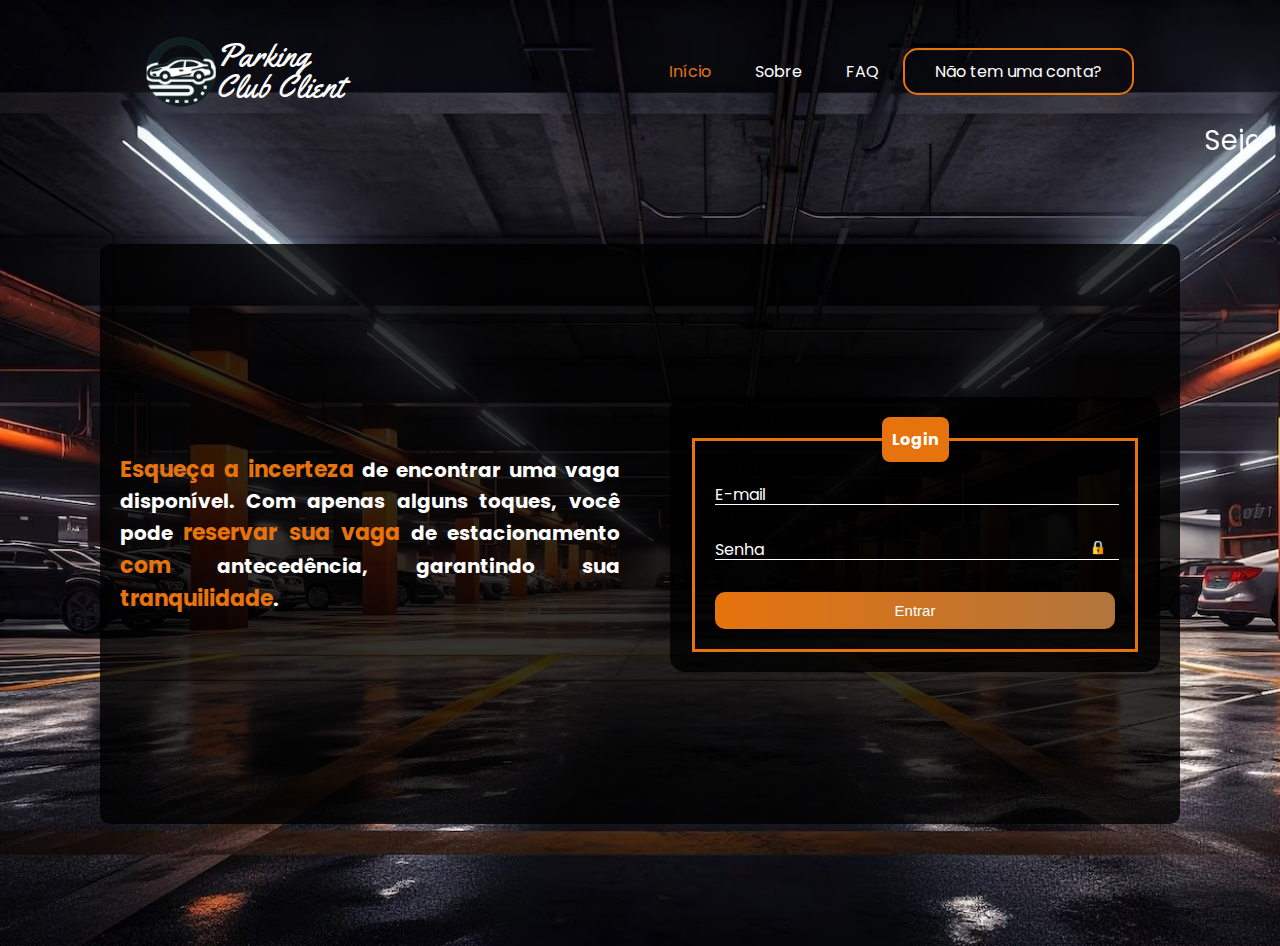
<file: index.html>
<!DOCTYPE html>
<html lang="pt-BR">
<head>
    <meta charset="UTF-8">
    <meta name="viewport" content="width=device-width, initial-scale=1.0">
    <link href="./styles/style.css" rel="stylesheet">
    <link rel="stylesheet" href="./styles/media.css">
    <link rel="stylesheet" href="./styles/cadastroUsuario.css">
    <title>Home</title>
</head>
<body>

    <!-- Logo da empresa -->
    <header>
        <img src="./componentes/images/parkingClubLogo.png" alt="Logo da empresa Parking Club">
        <div id="title">
            <h1>Parking</h1>
            <h1>Club Client</h1>
        </div>

        <!-- Menu de navegação -->
        <ul>
            <a href="./index.html" style="color: rgb(230, 115, 13);"><li> Início</li></a>
            <a href="./paginaSobre/sobre.html"><li>Sobre</li></a>
            <a href="./paginaFAQ/faqIndex.html"><li>FAQ</li></a>
            <a href="./cadastroUsuario.html" id="inscreva-se-btn"><li>Não tem uma conta?</li></a>
        </ul>
    </header>

    <!-- Texto flutuante de apresentação da empresa -->
    <div style="text-align: center;"><big
        style="color: rgb(255, 255, 255);"><big><big><marquee>Seja Bem vindo ao Parking Club, seu sistema preferido de Gerência de Estacionamento! </marquee></big></big></big></big></big></big>
    </div>

    <!-- Informações e Login -->
    <div class="container-main">
        <main class="container-principal">
            <div class="container-principal__apresentacao">
                <p>
                    <span class="test">Esqueça a incerteza</span> de encontrar uma vaga disponível. Com apenas alguns toques, você pode <span class="test">reservar sua vaga</span> de estacionamento <span class="test">com</span> antecedência, garantindo sua <span>tranquilidade</span>.
                </p>
            </div>

            <div class="container-principal__login">
                <!--Aqui está o código HTML do formulário de login-->
                <div class="box">
                    <form action="login_usuario.php" method="post">
                        <fieldset>
                            <legend><b>Login</b></legend>                    

                            <div class="inputBox">
                                <input type="email" name="email" id="email" class="inputUser" required>
                                <label for="email" class="labelInput">E-mail</label>
                            </div>

                            <div class="inputBox">
                                <input type="password" name="senha" id="senha" class="inputUser" required>
                                <label for="senha" class="labelInput">Senha</label>
                                <i class="show-password-icon" onclick="visibilidadeDaSenha('senha', this)"><img src="./componentes/images/cadeado.svg" alt="Cadeado fechado"></i>
                            </div>
                            
                <!--Aqui terminar a parte do nome e email-->
                            <input type="submit" id="submit" value="Entrar">
                        </fieldset>
                    </form>
                </div>
        </div>
        </main>
    </div>
    <script>
        function visibilidadeDaSenha(fieldId, icon) {
            var field = document.getElementById(fieldId);
            if (field.type === "password") {
                // Exibir a senha
                field.type = "text";
                icon.innerHTML = '<img src="./componentes/images/desbloquear.svg" alt="Cadeado fechado">';
            } else {
                // Ocultar a senha
                field.type = "password";
                icon.innerHTML = '<img src="./componentes/images/cadeado.svg" alt="Cadeado aberto">';
            }
        }
    </script>
</body>
</html>
</file>
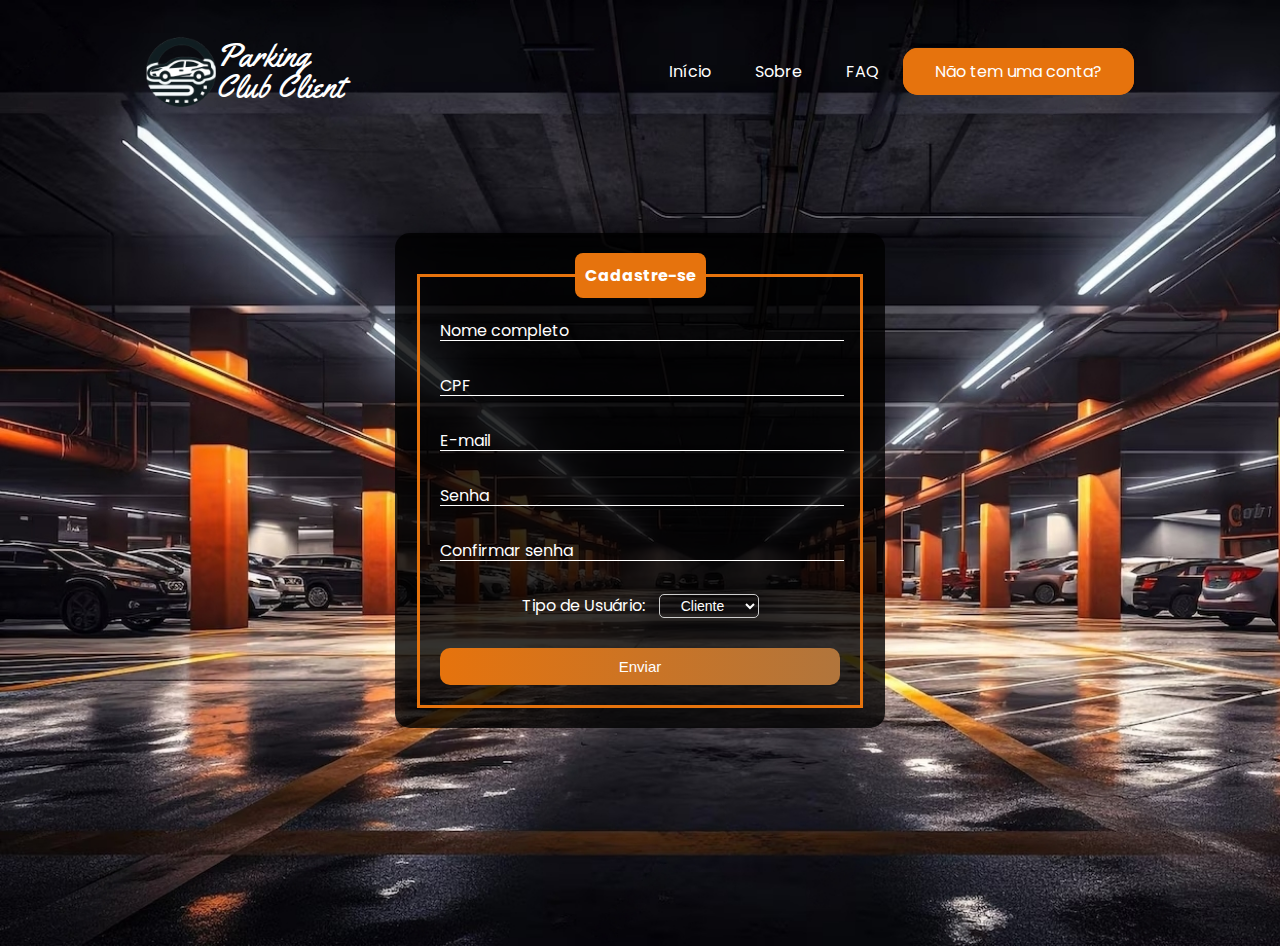
<file: cadastroUsuario.html>
<!DOCTYPE html>
<html lang="pt-BR">
<head>
    <meta charset="UTF-8">
    <meta name="viewport" content="width=device-width, initial-scale=1.0">
    <title>Cadastre-se</title>
    <link rel="stylesheet" href="./styles/style.css">
    <link rel="stylesheet" href="./styles/media.css">
    <link rel="stylesheet" href="./styles/cadastroUsuario.css">


</head>
<body>
    <!-- Logo da empresa -->
    <header>
        <img src="./componentes/images/parkingClubLogo.png" alt="Logo da empresa Parking Club">
        <div id="title">
            <h1>Parking</h1>
            <h1>Club Client</h1>
        </div>

        <!-- Menu de navegação -->
        <ul>
            <a href="./index.html"><li> Início</li></a>
            <a href="./paginaSobre/sobre.html"><li>Sobre</li></a>
            <a href="./paginaFAQ/faqIndex.html"><li>FAQ</li></a>
            <a href="./cadastroUsuario.html" id="inscreva-se-btn" style="background-color: rgb(230, 115, 13);"><li>Não tem uma conta?</li></a>
        </ul>
    </header>

    <div class="container">
        <!--Aqui está o código HTML do formulário de cadastro-->
        <div class="box">
            <form action="cadastra_usuario.php" onsubmit="return validarFormulario()" method="post">
                <fieldset>
                    <legend><b>Cadastre-se</b></legend>
                    <div class="inputBox">
                        <input type="text" name="nome" id="nome" class="inputUser" required>
                        <label for="nome" class="labelInput">Nome completo</label>
                    </div>
        
                    <div class="inputBox">
                        <input type="number" name="cpf" id="cpf" class="inputUser" required>
                        <label for="cpf" class="labelInput">CPF</label>
                    </div>
        
                    <div class="inputBox">
                        <input type="email" name="email" id="email" class="inputUser" required>
                        <label for="email" class="labelInput">E-mail</label>
                    </div>
        
                    <div class="inputBox">
                        <input type="password" name="senha" id="senha" class="inputUser" required>
                        <label for="senha" class="labelInput">Senha</label>
                    </div>
        
                    <div class="inputBox">
                        <input type="password" name="confirmaSenha" id="confirmaSenha" class="inputUser" required>
                        <label for="confirmaSenha" class="labelInput">Confirmar senha</label>
                    </div>
        
                    <div class="inputBox userType">
                        <label for="tipo_de_usuario">Tipo de Usuário: </label>
                        <select id="tipo_de_usuario" name="tipo_de_usuario">
                            <option value="1">Cliente</option>
                            <option value="2">Funcionário</option>
                        </select>
                    </div>
        
                    <input type="submit" id="submit" value="Enviar">
                </fieldset>
            </form>
        </div>
    </div>
    <script src="./validaFormulario.js"></script>
</body>
</html>
</file>
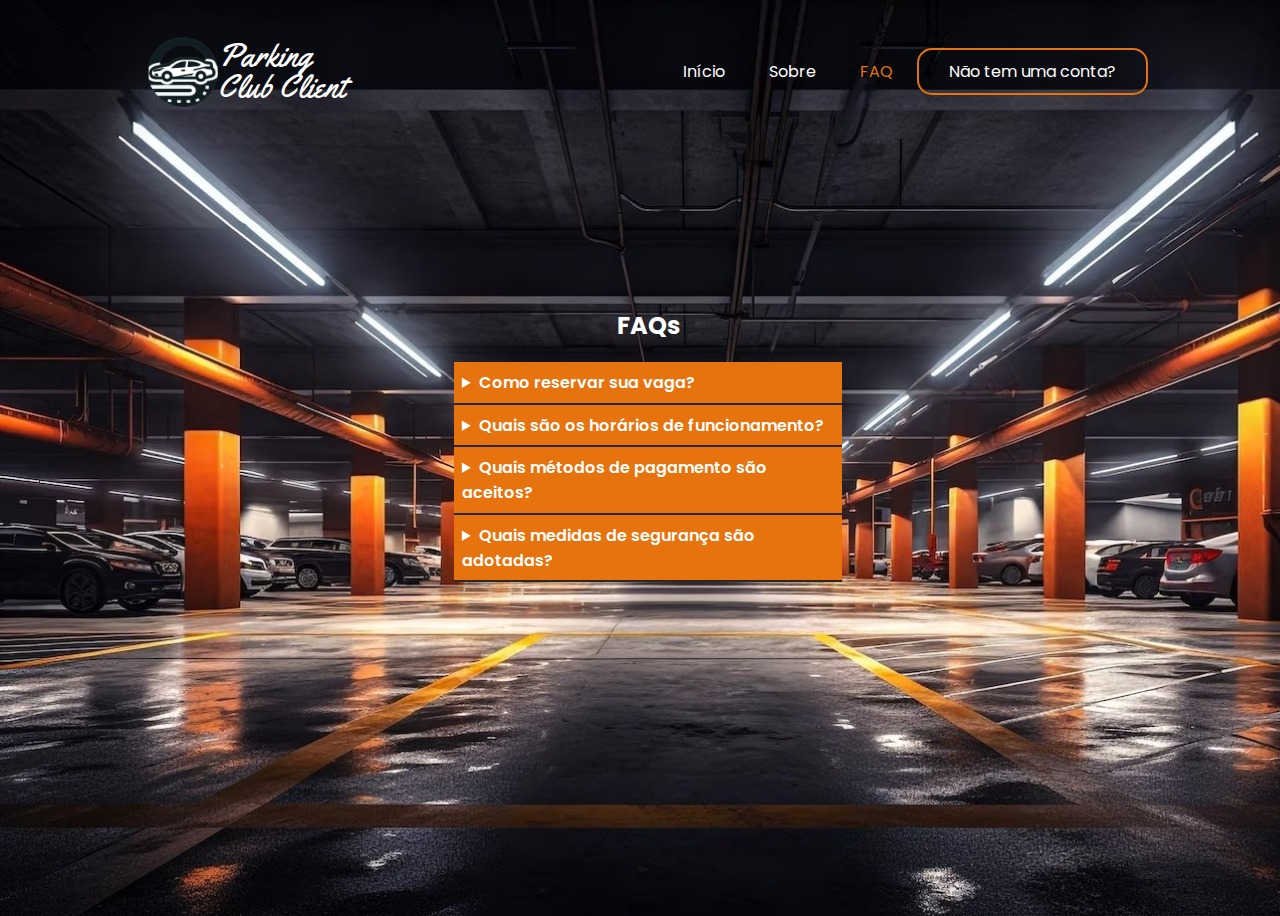
<file: paginaFAQ/faqIndex.html>
<!DOCTYPE html>
<html lang="pt-BR">
<head>
    <meta charset="UTF-8">
    <meta name="viewport" content="width=device-width, initial-scale=1.0">
    <link rel="stylesheet" href="../styles/style.css">
    <link rel="stylesheet" href="../styles/media.css">
    <link rel="stylesheet" href="./faqStyle.css">
    <title>FAQ</title>
</head>
<body>
    <!-- Logo da empresa -->
    <header>
        <img src="../componentes/images/parkingClubLogo.png" alt="Logo da empresa Parking Club">
        <div id="title">
            <h1>Parking</h1>
            <h1>Club Client</h1>
        </div>

        <!-- Menu de navegação -->
        <ul>
            <a href="../index.html"><li> Início</li></a>
            <a href="../paginaSobre/sobre.html"><li>Sobre</li></a>
            <a href="../paginaFAQ/faqIndex.html" style="color: rgb(230, 115, 13);"><li>FAQ</li></a>
            <a href="../cadastroUsuario.html" id="inscreva-se-btn"><li>Não tem uma conta?</li></a>
        </ul>
    </header>
    <main class="container">
        <section>
            <h2 class="title">FAQs</h2>
            <details>
                <summary>Como reservar sua vaga?</summary>
                <p> • Cadastre-se e visite o nosso aplicativo. </p>
                <p> • Selecione a opção de reserva de vaga. </p>
                <p> • Escolha a data e horário desejados. </p>
                <p> • Finalize o pagamento online. </p>
            </details>

            <details>
                <summary>Quais são os horários de funcionamento?</summary>
                <p>
                    Nosso estacionamento funciona todos os dias da semana, das 8h às 22h.               
                </p>
            </details>

            <details>
                <summary>Quais métodos de pagamento são aceitos?</summary>
                <p>
                    Aceitamos pagamentos em dinheiro, cartões de crédito e débito das principais bandeiras.              
                </p>
            </details>

            <details>
                <summary>Quais medidas de segurança são adotadas?</summary>
                <p>
                    Investimos em segurança com monitoramento 24 horas por dia, iluminação adequada e equipe de vigilância treinada.
                </p>
            </details>
        </section>
    </main>
</body>
</html>
</file>
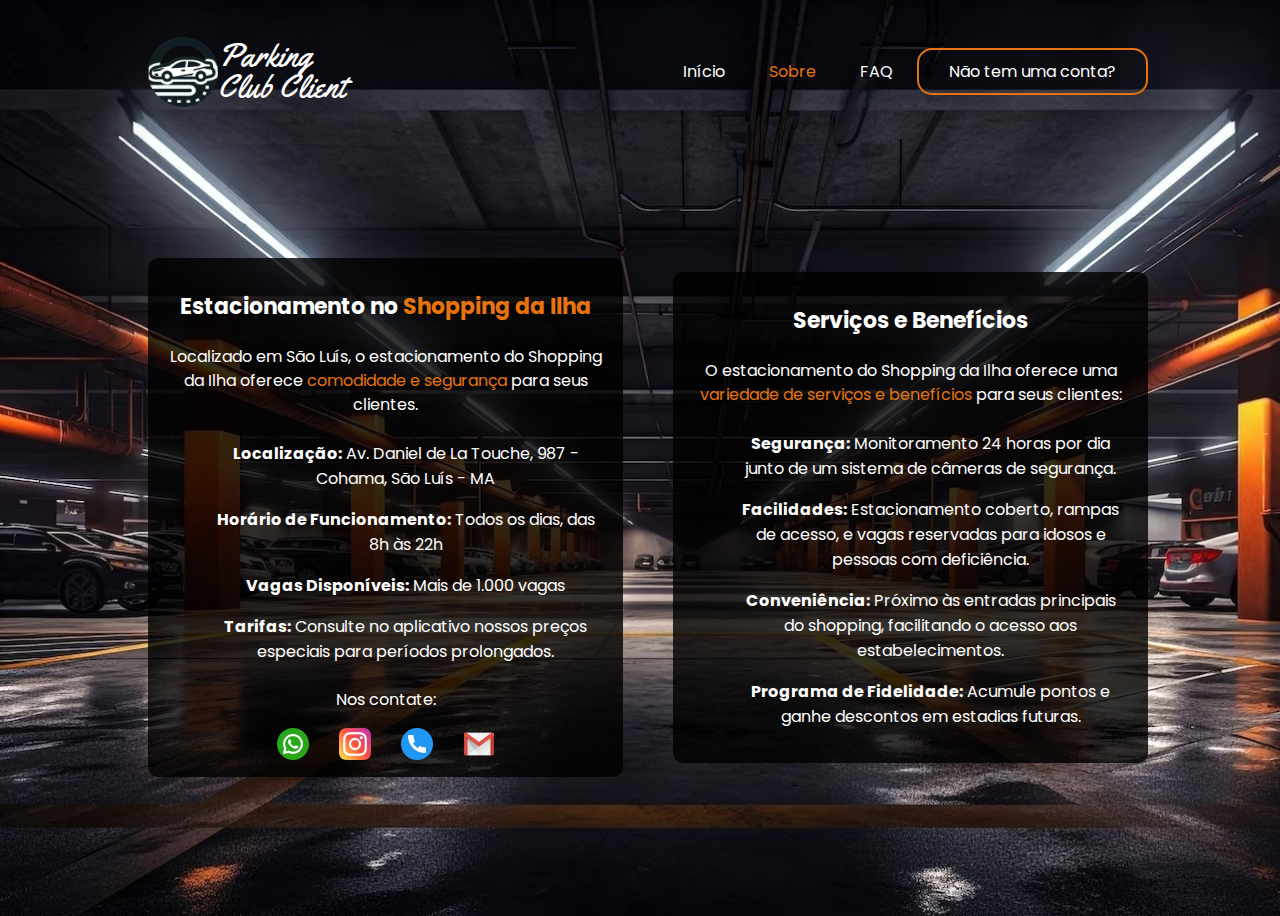
<file: paginaSobre/sobre.html>
<!DOCTYPE html>
<html lang="pt-BR">
<head>
    <meta charset="UTF-8">
    <meta name="viewport" content="width=device-width, initial-scale=1.0">
    <link rel="stylesheet" href="../styles/style.css">
    <link rel="stylesheet" href="../styles/media.css">
    <link rel="stylesheet" href="./sobreStyle.css">
    <title>Sobre</title>
</head>
<body>
    
    <!-- Logo da empresa -->
    <header class="header-sobre">
        <img src="../componentes/images/parkingClubLogo.png" alt="Logo da empresa Parking Club">
        <div id="title">
            <h1>Parking</h1>
            <h1>Club Client</h1>
        </div>

        <!-- Menu de navegação -->
        <ul>
            <a href="../index.html"><li> Início</li></a>
            <a href="./sobre.html" style="color: rgb(230, 115, 13);"><li>Sobre</li></a>
            <a href="../paginaFAQ/faqIndex.html"><li>FAQ</li></a>
            <a href="../cadastroUsuario.html" id="inscreva-se-btn"><li>Não tem uma conta?</li></a>
        </ul>
    </header>

    <main class="conteudo-principal-sobre">
        <section class="conteudo-principal-sobre__card">
            <h3>Estacionamento no <span>Shopping da Ilha</span></h3>
            <p class="conteudo-principal-sobre__contatenos1">Localizado em São Luís, o estacionamento do Shopping da Ilha oferece <span>comodidade e segurança</span> para seus clientes.</p>
            <ul>
                <li><strong>Localização:</strong> Av. Daniel de La Touche, 987 - Cohama, São Luís - MA</li>
                <li><strong>Horário de Funcionamento:</strong> Todos os dias, das 8h às 22h</li>
                <li><strong>Vagas Disponíveis:</strong> Mais de 1.000 vagas</li>
                <li><strong>Tarifas:</strong> Consulte no aplicativo nossos preços especiais para períodos prolongados.</li>
            </ul>
            <p class="conteudo-principal-sobre__contatenos">Nos contate: </p>
            <div class="conteudo-principal-sobre__contatos">
                <a href="#"> <img src="../componentes/images/whatsapp.svg" alt="ícone clicável do whatsapp" class="icons-contacts"> </a>
                <a href="#"> <img src="../componentes/images/instagram.svg" alt="ícone clicável do instagram" class="icons-contacts"> </a>
                <a href="#"> <img src="../componentes/images/telefone.svg" alt="ícone clicável do telefone" class="icons-contacts"> </a>
                <a href="#"> <img src="../componentes/images/gmail.svg" alt="ícone clicável do gmail" class="icons-contacts"> </a>
            </div>
        </section>

        <section class="conteudo-principal-sobre__card servicos">
            <h3>Serviços e Benefícios</h3>
            <p>O estacionamento do Shopping da Ilha oferece uma <span>variedade de serviços e benefícios</span> para seus clientes:</p>
            <ul>
                <li><strong>Segurança:</strong> Monitoramento 24 horas por dia junto de um sistema de câmeras de segurança.</li>
                <li><strong>Facilidades:</strong> Estacionamento coberto, rampas de acesso, e vagas reservadas para idosos e pessoas com deficiência.</li>
                <li><strong>Conveniência:</strong> Próximo às entradas principais do shopping, facilitando o acesso aos estabelecimentos.</li>
                <li><strong>Programa de Fidelidade:</strong> Acumule pontos e ganhe descontos em estadias futuras.</li>
            </ul>
        </section>
    </main>

</body>
</html>
</file>
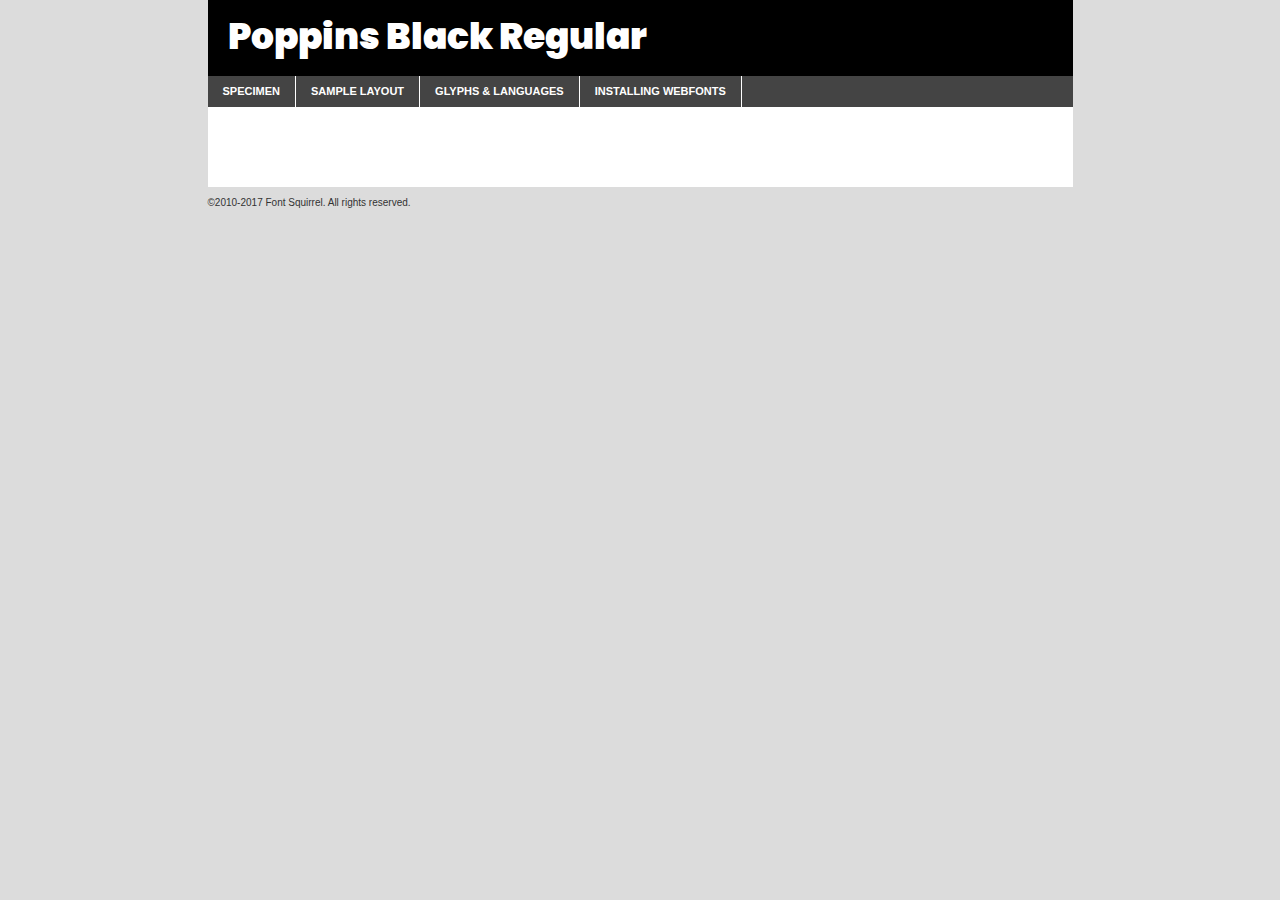
<file: componentes/fonts/poppins-black-demo.html>
<!DOCTYPE html PUBLIC "-//W3C//DTD XHTML 1.0 Transitional//EN"
	"http://www.w3.org/TR/xhtml1/DTD/xhtml1-transitional.dtd">

<html xmlns="http://www.w3.org/1999/xhtml" xml:lang="en" lang="en">
<head>
	<meta http-equiv="Content-Type" content="text/html; charset=utf-8" />
	<script src="http://ajax.googleapis.com/ajax/libs/jquery/1.7.2/jquery.min.js" type="text/javascript" charset="utf-8"></script>
	<script type="text/javascript">
	(function($){$.fn.easyTabs=function(option){var param=jQuery.extend({fadeSpeed:"fast",defaultContent:1,activeClass:'active'},option);$(this).each(function(){var thisId="#"+this.id;if(param.defaultContent==''){param.defaultContent=1;}
	if(typeof param.defaultContent=="number")
	{var defaultTab=$(thisId+" .tabs li:eq("+(param.defaultContent-1)+") a").attr('href').substr(1);}else{var defaultTab=param.defaultContent;}
	$(thisId+" .tabs li a").each(function(){var tabToHide=$(this).attr('href').substr(1);$("#"+tabToHide).addClass('easytabs-tab-content');});hideAll();changeContent(defaultTab);function hideAll(){$(thisId+" .easytabs-tab-content").hide();}
	function changeContent(tabId){hideAll();$(thisId+" .tabs li").removeClass(param.activeClass);$(thisId+" .tabs li a[href=#"+tabId+"]").closest('li').addClass(param.activeClass);if(param.fadeSpeed!="none")
	{$(thisId+" #"+tabId).fadeIn(param.fadeSpeed);}else{$(thisId+" #"+tabId).show();}}
	$(thisId+" .tabs li").click(function(){var tabId=$(this).find('a').attr('href').substr(1);changeContent(tabId);return false;});});}})(jQuery);
	</script>
	<link rel="stylesheet" href="specimen_files/specimen_stylesheet.css" type="text/css" charset="utf-8" />
	<link rel="stylesheet" href="stylesheet.css" type="text/css" charset="utf-8" />

	<style type="text/css">
					body{
				font-family: 'poppinsblack';
							}
		</style>

	<title>Poppins Black Regular Specimen</title>
	
	
	<script type="text/javascript" charset="utf-8">
		$(document).ready(function() {
			$('#container').easyTabs({defaultContent:1});
		});
	</script>
</head>

<body>
<div id="container">
	<div id="header">
		Poppins Black Regular	</div>
	<ul class="tabs">
		<li><a href="#specimen">Specimen</a></li>
		<li><a href="#layout">Sample Layout</a></li>
				<li><a href="#glyphs">Glyphs &amp; Languages</a></li>
		<li><a href="#installing">Installing Webfonts</a></li>
		
	</ul>
	
	<div id="main_content">

		
			<div id="specimen">
		
				<div class="section">
					<div class="grid12 firstcol">
						<div class="huge">AaBb</div>
					</div>
				</div>
		
				<div class="section">
					<div class="glyph_range">A&#x200B;B&#x200b;C&#x200b;D&#x200b;E&#x200b;F&#x200b;G&#x200b;H&#x200b;I&#x200b;J&#x200b;K&#x200b;L&#x200b;M&#x200b;N&#x200b;O&#x200b;P&#x200b;Q&#x200b;R&#x200b;S&#x200b;T&#x200b;U&#x200b;V&#x200b;W&#x200b;X&#x200b;Y&#x200b;Z&#x200b;a&#x200b;b&#x200b;c&#x200b;d&#x200b;e&#x200b;f&#x200b;g&#x200b;h&#x200b;i&#x200b;j&#x200b;k&#x200b;l&#x200b;m&#x200b;n&#x200b;o&#x200b;p&#x200b;q&#x200b;r&#x200b;s&#x200b;t&#x200b;u&#x200b;v&#x200b;w&#x200b;x&#x200b;y&#x200b;z&#x200b;1&#x200b;2&#x200b;3&#x200b;4&#x200b;5&#x200b;6&#x200b;7&#x200b;8&#x200b;9&#x200b;0&#x200b;&amp;&#x200b;.&#x200b;,&#x200b;?&#x200b;!&#x200b;&#64;&#x200b;(&#x200b;)&#x200b;#&#x200b;$&#x200b;%&#x200b;*&#x200b;+&#x200b;-&#x200b;=&#x200b;:&#x200b;;</div>
				</div>
				<div class="section">
					<div class="grid12 firstcol">
						<table class="sample_table">
							<tr><td>10</td><td class="size10">abcdefghijklmnopqrstuvwxyzABCDEFGHIJKLMNOPQRSTUVWXYZ0123456789abcdefghijklmnopqrstuvwxyzABCDEFGHIJKLMNOPQRSTUVWXYZ0123456789abcdefghijklmnopqrstuvwxyzABCDEFGHIJKLMNOPQRSTUVWXYZ</td></tr>
							<tr><td>11</td><td class="size11">abcdefghijklmnopqrstuvwxyzABCDEFGHIJKLMNOPQRSTUVWXYZ0123456789abcdefghijklmnopqrstuvwxyzABCDEFGHIJKLMNOPQRSTUVWXYZ0123456789abcdefghijklmnopqrstuvwxyzABCDEFGHIJKLMNOPQRSTUVWXYZ</td></tr>
							<tr><td>12</td><td class="size12">abcdefghijklmnopqrstuvwxyzABCDEFGHIJKLMNOPQRSTUVWXYZ0123456789abcdefghijklmnopqrstuvwxyzABCDEFGHIJKLMNOPQRSTUVWXYZ0123456789abcdefghijklmnopqrstuvwxyzABCDEFGHIJKLMNOPQRSTUVWXYZ</td></tr>
							<tr><td>13</td><td class="size13">abcdefghijklmnopqrstuvwxyzABCDEFGHIJKLMNOPQRSTUVWXYZ0123456789abcdefghijklmnopqrstuvwxyzABCDEFGHIJKLMNOPQRSTUVWXYZ0123456789abcdefghijklmnopqrstuvwxyzABCDEFGHIJKLMNOPQRSTUVWXYZ</td></tr>
							<tr><td>14</td><td class="size14">abcdefghijklmnopqrstuvwxyzABCDEFGHIJKLMNOPQRSTUVWXYZ0123456789abcdefghijklmnopqrstuvwxyzABCDEFGHIJKLMNOPQRSTUVWXYZ0123456789abcdefghijklmnopqrstuvwxyzABCDEFGHIJKLMNOPQRSTUVWXYZ</td></tr>
							<tr><td>16</td><td class="size16">abcdefghijklmnopqrstuvwxyzABCDEFGHIJKLMNOPQRSTUVWXYZ0123456789abcdefghijklmnopqrstuvwxyzABCDEFGHIJKLMNOPQRSTUVWXYZ</td></tr>
							<tr><td>18</td><td class="size18">abcdefghijklmnopqrstuvwxyzABCDEFGHIJKLMNOPQRSTUVWXYZ0123456789abcdefghijklmnopqrstuvwxyzABCDEFGHIJKLMNOPQRSTUVWXYZ</td></tr>
							<tr><td>20</td><td class="size20">abcdefghijklmnopqrstuvwxyzABCDEFGHIJKLMNOPQRSTUVWXYZ0123456789abcdefghijklmnopqrstuvwxyzABCDEFGHIJKLMNOPQRSTUVWXYZ</td></tr>
							<tr><td>24</td><td class="size24">abcdefghijklmnopqrstuvwxyzABCDEFGHIJKLMNOPQRSTUVWXYZ0123456789abcdefghijklmnopqrstuvwxyzABCDEFGHIJKLMNOPQRSTUVWXYZ</td></tr>
							<tr><td>30</td><td class="size30">abcdefghijklmnopqrstuvwxyzABCDEFGHIJKLMNOPQRSTUVWXYZ0123456789abcdefghijklmnopqrstuvwxyzABCDEFGHIJKLMNOPQRSTUVWXYZ</td></tr>
							<tr><td>36</td><td class="size36">abcdefghijklmnopqrstuvwxyzABCDEFGHIJKLMNOPQRSTUVWXYZ0123456789abcdefghijklmnopqrstuvwxyzABCDEFGHIJKLMNOPQRSTUVWXYZ</td></tr>
							<tr><td>48</td><td class="size48">abcdefghijklmnopqrstuvwxyzABCDEFGHIJKLMNOPQRSTUVWXYZ0123456789abcdefghijklmnopqrstuvwxyzABCDEFGHIJKLMNOPQRSTUVWXYZ</td></tr>
							<tr><td>60</td><td class="size60">abcdefghijklmnopqrstuvwxyzABCDEFGHIJKLMNOPQRSTUVWXYZ0123456789abcdefghijklmnopqrstuvwxyzABCDEFGHIJKLMNOPQRSTUVWXYZ</td></tr>
							<tr><td>72</td><td class="size72">abcdefghijklmnopqrstuvwxyzABCDEFGHIJKLMNOPQRSTUVWXYZ0123456789abcdefghijklmnopqrstuvwxyzABCDEFGHIJKLMNOPQRSTUVWXYZ</td></tr>
							<tr><td>90</td><td class="size90">abcdefghijklmnopqrstuvwxyzABCDEFGHIJKLMNOPQRSTUVWXYZ0123456789abcdefghijklmnopqrstuvwxyzABCDEFGHIJKLMNOPQRSTUVWXYZ</td></tr>
						</table>
				
					</div>
			
				</div>
		
		
		
								<div class="section" id="bodycomparison">


										<div id="xheight">
				<div class="fontbody">&#x25FC;&#x25FC;&#x25FC;&#x25FC;&#x25FC;&#x25FC;&#x25FC;&#x25FC;&#x25FC;&#x25FC;&#x25FC;&#x25FC;&#x25FC;&#x25FC;&#x25FC;&#x25FC;&#x25FC;&#x25FC;&#x25FC;&#x25FC;&#x25FC;&#x25FC;&#x25FC;&#x25FC;&#x25FC;&#x25FC;&#x25FC;&#x25FC;&#x25FC;&#x25FC;&#x25FC;&#x25FC;&#x25FC;&#x25FC;&#x25FC;&#x25FC;&#x25FC;&#x25FC;&#x25FC;&#x25FC;&#x25FC;&#x25FC;&#x25FC;&#x25FC;&#x25FC;&#x25FC;&#x25FC;&#x25FC;&#x25FC;&#x25FC;&#x25FC;&#x25FC;&#x25FC;&#x25FC;&#x25FC;&#x25FC;&#x25FC;&#x25FC;&#x25FC;&#x25FC;&#x25FC;&#x25FC;&#x25FC;&#x25FC;&#x25FC;&#x25FC;&#x25FC;&#x25FC;&#x25FC;&#x25FC;&#x25FC;&#x25FC;&#x25FC;&#x25FC;&#x25FC;&#x25FC;&#x25FC;&#x25FC;&#x25FC;&#x25FC;&#x25FC;&#x25FC;&#x25FC;&#x25FC;&#x25FC;&#x25FC;&#x25FC;&#x25FC;&#x25FC;&#x25FC;&#x25FC;&#x25FC;&#x25FC;&#x25FC;&#x25FC;&#x25FC;&#x25FC;&#x25FC;&#x25FC;body</div><div class="arialbody">body</div><div class="verdanabody">body</div><div class="georgiabody">body</div></div>
										<div class="fontbody" style="z-index:1">
											body<span>Poppins Black Regular</span>
										</div>
										<div class="arialbody" style="z-index:1">
											body<span>Arial</span>
										</div>
										<div class="verdanabody" style="z-index:1">
											body<span>Verdana</span>
										</div>
										<div class="georgiabody" style="z-index:1">
											body<span>Georgia</span>
										</div>



								</div>
		
		
				<div class="section psample psample_row1" id="">
					
					<div class="grid2 firstcol">
						<p class="size10"><span>10.</span>Aenean lacinia bibendum nulla sed consectetur. Fusce dapibus, tellus ac cursus commodo, tortor mauris condimentum nibh, ut fermentum massa justo sit amet risus. Nullam id dolor id nibh ultricies vehicula ut id elit. Cum sociis natoque penatibus et magnis dis parturient montes, nascetur ridiculus mus. Nulla vitae elit libero, a pharetra augue.</p>
			
					</div>
					<div class="grid3">
						<p class="size11"><span>11.</span>Aenean lacinia bibendum nulla sed consectetur. Fusce dapibus, tellus ac cursus commodo, tortor mauris condimentum nibh, ut fermentum massa justo sit amet risus. Nullam id dolor id nibh ultricies vehicula ut id elit. Cum sociis natoque penatibus et magnis dis parturient montes, nascetur ridiculus mus. Nulla vitae elit libero, a pharetra augue.</p>
			
					</div>
					<div class="grid3">
						<p class="size12"><span>12.</span>Aenean lacinia bibendum nulla sed consectetur. Fusce dapibus, tellus ac cursus commodo, tortor mauris condimentum nibh, ut fermentum massa justo sit amet risus. Nullam id dolor id nibh ultricies vehicula ut id elit. Cum sociis natoque penatibus et magnis dis parturient montes, nascetur ridiculus mus. Nulla vitae elit libero, a pharetra augue.</p>
			
					</div>
					<div class="grid4">
						<p class="size13"><span>13.</span>Aenean lacinia bibendum nulla sed consectetur. Fusce dapibus, tellus ac cursus commodo, tortor mauris condimentum nibh, ut fermentum massa justo sit amet risus. Nullam id dolor id nibh ultricies vehicula ut id elit. Cum sociis natoque penatibus et magnis dis parturient montes, nascetur ridiculus mus. Nulla vitae elit libero, a pharetra augue.</p>
			
					</div>
					<div class="white_blend"></div>
					
				</div>
				<div class="section psample psample_row2" id="">
					<div class="grid3 firstcol">
						<p class="size14"><span>14.</span>Aenean lacinia bibendum nulla sed consectetur. Fusce dapibus, tellus ac cursus commodo, tortor mauris condimentum nibh, ut fermentum massa justo sit amet risus. Nullam id dolor id nibh ultricies vehicula ut id elit. Cum sociis natoque penatibus et magnis dis parturient montes, nascetur ridiculus mus. Nulla vitae elit libero, a pharetra augue.</p>
			
					</div>
					<div class="grid4">
						<p class="size16"><span>16.</span>Aenean lacinia bibendum nulla sed consectetur. Fusce dapibus, tellus ac cursus commodo, tortor mauris condimentum nibh, ut fermentum massa justo sit amet risus. Nullam id dolor id nibh ultricies vehicula ut id elit. Cum sociis natoque penatibus et magnis dis parturient montes, nascetur ridiculus mus. Nulla vitae elit libero, a pharetra augue.</p>
			
					</div>
					<div class="grid5">
						<p class="size18"><span>18.</span>Aenean lacinia bibendum nulla sed consectetur. Fusce dapibus, tellus ac cursus commodo, tortor mauris condimentum nibh, ut fermentum massa justo sit amet risus. Nullam id dolor id nibh ultricies vehicula ut id elit. Cum sociis natoque penatibus et magnis dis parturient montes, nascetur ridiculus mus. Nulla vitae elit libero, a pharetra augue.</p>
			
					</div>

					<div class="white_blend"></div>

				</div>
				
				<div class="section psample psample_row3" id="">
					<div class="grid5 firstcol">
						<p class="size20"><span>20.</span>Aenean lacinia bibendum nulla sed consectetur. Fusce dapibus, tellus ac cursus commodo, tortor mauris condimentum nibh, ut fermentum massa justo sit amet risus. Nullam id dolor id nibh ultricies vehicula ut id elit. Cum sociis natoque penatibus et magnis dis parturient montes, nascetur ridiculus mus. Nulla vitae elit libero, a pharetra augue.</p>
					</div>
					<div class="grid7">
						<p class="size24"><span>24.</span>Aenean lacinia bibendum nulla sed consectetur. Fusce dapibus, tellus ac cursus commodo, tortor mauris condimentum nibh, ut fermentum massa justo sit amet risus. Nullam id dolor id nibh ultricies vehicula ut id elit. Cum sociis natoque penatibus et magnis dis parturient montes, nascetur ridiculus mus. Nulla vitae elit libero, a pharetra augue.</p>
					</div>
					
					<div class="white_blend"></div>
					
				</div>
				
				<div class="section psample psample_row4" id="">
					<div class="grid12 firstcol">
						<p class="size30"><span>30.</span>Aenean lacinia bibendum nulla sed consectetur. Fusce dapibus, tellus ac cursus commodo, tortor mauris condimentum nibh, ut fermentum massa justo sit amet risus. Nullam id dolor id nibh ultricies vehicula ut id elit. Cum sociis natoque penatibus et magnis dis parturient montes, nascetur ridiculus mus. Nulla vitae elit libero, a pharetra augue.</p>
					</div>
					<div class="white_blend"></div>
					
				</div>
				
				
				
				<div class="section psample psample_row1 fullreverse">
					<div class="grid2 firstcol">
						<p class="size10"><span>10.</span>Aenean lacinia bibendum nulla sed consectetur. Fusce dapibus, tellus ac cursus commodo, tortor mauris condimentum nibh, ut fermentum massa justo sit amet risus. Nullam id dolor id nibh ultricies vehicula ut id elit. Cum sociis natoque penatibus et magnis dis parturient montes, nascetur ridiculus mus. Nulla vitae elit libero, a pharetra augue.</p>
			
					</div>
					<div class="grid3">
						<p class="size11"><span>11.</span>Aenean lacinia bibendum nulla sed consectetur. Fusce dapibus, tellus ac cursus commodo, tortor mauris condimentum nibh, ut fermentum massa justo sit amet risus. Nullam id dolor id nibh ultricies vehicula ut id elit. Cum sociis natoque penatibus et magnis dis parturient montes, nascetur ridiculus mus. Nulla vitae elit libero, a pharetra augue.</p>
			
					</div>
					<div class="grid3">
						<p class="size12"><span>12.</span>Aenean lacinia bibendum nulla sed consectetur. Fusce dapibus, tellus ac cursus commodo, tortor mauris condimentum nibh, ut fermentum massa justo sit amet risus. Nullam id dolor id nibh ultricies vehicula ut id elit. Cum sociis natoque penatibus et magnis dis parturient montes, nascetur ridiculus mus. Nulla vitae elit libero, a pharetra augue.</p>
			
					</div>
					<div class="grid4">
						<p class="size13"><span>13.</span>Aenean lacinia bibendum nulla sed consectetur. Fusce dapibus, tellus ac cursus commodo, tortor mauris condimentum nibh, ut fermentum massa justo sit amet risus. Nullam id dolor id nibh ultricies vehicula ut id elit. Cum sociis natoque penatibus et magnis dis parturient montes, nascetur ridiculus mus. Nulla vitae elit libero, a pharetra augue.</p>
			
					</div>
					<div class="black_blend"></div>
					
				</div>
				
				<div class="section psample psample_row2 fullreverse">
					<div class="grid3 firstcol">
						<p class="size14"><span>14.</span>Aenean lacinia bibendum nulla sed consectetur. Fusce dapibus, tellus ac cursus commodo, tortor mauris condimentum nibh, ut fermentum massa justo sit amet risus. Nullam id dolor id nibh ultricies vehicula ut id elit. Cum sociis natoque penatibus et magnis dis parturient montes, nascetur ridiculus mus. Nulla vitae elit libero, a pharetra augue.</p>
			
					</div>
					<div class="grid4">
						<p class="size16"><span>16.</span>Aenean lacinia bibendum nulla sed consectetur. Fusce dapibus, tellus ac cursus commodo, tortor mauris condimentum nibh, ut fermentum massa justo sit amet risus. Nullam id dolor id nibh ultricies vehicula ut id elit. Cum sociis natoque penatibus et magnis dis parturient montes, nascetur ridiculus mus. Nulla vitae elit libero, a pharetra augue.</p>
			
					</div>
					<div class="grid5">
						<p class="size18"><span>18.</span>Aenean lacinia bibendum nulla sed consectetur. Fusce dapibus, tellus ac cursus commodo, tortor mauris condimentum nibh, ut fermentum massa justo sit amet risus. Nullam id dolor id nibh ultricies vehicula ut id elit. Cum sociis natoque penatibus et magnis dis parturient montes, nascetur ridiculus mus. Nulla vitae elit libero, a pharetra augue.</p>
			
					</div>
					<div class="black_blend"></div>

				</div>
				
				<div class="section psample fullreverse psample_row3" id="">
					<div class="grid5 firstcol">
						<p class="size20"><span>20.</span>Aenean lacinia bibendum nulla sed consectetur. Fusce dapibus, tellus ac cursus commodo, tortor mauris condimentum nibh, ut fermentum massa justo sit amet risus. Nullam id dolor id nibh ultricies vehicula ut id elit. Cum sociis natoque penatibus et magnis dis parturient montes, nascetur ridiculus mus. Nulla vitae elit libero, a pharetra augue.</p>
					</div>
					<div class="grid7">
						<p class="size24"><span>24.</span>Aenean lacinia bibendum nulla sed consectetur. Fusce dapibus, tellus ac cursus commodo, tortor mauris condimentum nibh, ut fermentum massa justo sit amet risus. Nullam id dolor id nibh ultricies vehicula ut id elit. Cum sociis natoque penatibus et magnis dis parturient montes, nascetur ridiculus mus. Nulla vitae elit libero, a pharetra augue.</p>
					</div>
					
					<div class="black_blend"></div>
					
				</div>
				
				<div class="section psample fullreverse psample_row4" id="" style="border-bottom: 20px #000 solid;">
					<div class="grid12 firstcol">
						<p class="size30"><span>30.</span>Aenean lacinia bibendum nulla sed consectetur. Fusce dapibus, tellus ac cursus commodo, tortor mauris condimentum nibh, ut fermentum massa justo sit amet risus. Nullam id dolor id nibh ultricies vehicula ut id elit. Cum sociis natoque penatibus et magnis dis parturient montes, nascetur ridiculus mus. Nulla vitae elit libero, a pharetra augue.</p>
					</div>
					<div class="black_blend"></div>
					
				</div>
				
				
				
				
			</div>
			
			<div id="layout">
				
				<div class="section">
					
					<div class="grid12 firstcol">
						<h1>Lorem Ipsum Dolor</h1>
						<h2>Etiam porta sem malesuada magna mollis euismod</h2>
						
						<p class="byline">By <a href="#link">Aenean Lacinia</a></p>
					</div>
				</div>
				<div class="section">
					<div class="grid8 firstcol">
						<p class="large">Donec sed odio dui. Morbi leo risus, porta ac consectetur ac, vestibulum at eros. Fusce dapibus, tellus ac cursus commodo, tortor mauris condimentum nibh, ut fermentum massa justo sit amet risus. </p>

						
						<h3>Pellentesque ornare sem</h3>

						<p>Maecenas sed diam eget risus varius blandit sit amet non magna. Maecenas faucibus mollis interdum. Donec ullamcorper nulla non metus auctor fringilla. Nullam id dolor id nibh ultricies vehicula ut id elit. Nullam id dolor id nibh ultricies vehicula ut id elit. </p>

						<p>Aenean eu leo quam. Pellentesque ornare sem lacinia quam venenatis vestibulum. Lorem ipsum dolor sit amet, consectetur adipiscing elit. Cum sociis natoque penatibus et magnis dis parturient montes, nascetur ridiculus mus. </p>

						<p>Nulla vitae elit libero, a pharetra augue. Praesent commodo cursus magna, vel scelerisque nisl consectetur et. Aenean lacinia bibendum nulla sed consectetur. </p>

						<p>Nullam quis risus eget urna mollis ornare vel eu leo. Nullam quis risus eget urna mollis ornare vel eu leo. Maecenas sed diam eget risus varius blandit sit amet non magna. Donec ullamcorper nulla non metus auctor fringilla. </p>

						<h3>Cras mattis consectetur</h3>

						<p>Aenean eu leo quam. Pellentesque ornare sem lacinia quam venenatis vestibulum. Aenean lacinia bibendum nulla sed consectetur. Integer posuere erat a ante venenatis dapibus posuere velit aliquet. Cras mattis consectetur purus sit amet fermentum. </p>

						<p>Nullam id dolor id nibh ultricies vehicula ut id elit. Nullam quis risus eget urna mollis ornare vel eu leo. Cras mattis consectetur purus sit amet fermentum.</p>
					</div>
					
					<div class="grid4 sidebar">
						
						<div class="box reverse">
							<p class="last">Nullam quis risus eget urna mollis ornare vel eu leo. Donec ullamcorper nulla non metus auctor fringilla. Cras mattis consectetur purus sit amet fermentum. Sed posuere consectetur est at lobortis. Lorem ipsum dolor sit amet, consectetur adipiscing elit. </p>
						</div>
						
						<p class="caption">Maecenas sed diam eget risus varius.</p>

						<p>Vestibulum id ligula porta felis euismod semper. Integer posuere erat a ante venenatis dapibus posuere velit aliquet. Vestibulum id ligula porta felis euismod semper. Sed posuere consectetur est at lobortis. Maecenas sed diam eget risus varius blandit sit amet non magna. Fusce dapibus, tellus ac cursus commodo, tortor mauris condimentum nibh, ut fermentum massa justo sit amet risus. </p>

					

						<p>Duis mollis, est non commodo luctus, nisi erat porttitor ligula, eget lacinia odio sem nec elit. Aenean lacinia bibendum nulla sed consectetur. Vivamus sagittis lacus vel augue laoreet rutrum faucibus dolor auctor. Aenean lacinia bibendum nulla sed consectetur. Nullam quis risus eget urna mollis ornare vel eu leo. </p>

						<p>Praesent commodo cursus magna, vel scelerisque nisl consectetur et. Donec ullamcorper nulla non metus auctor fringilla. Maecenas faucibus mollis interdum. Fusce dapibus, tellus ac cursus commodo, tortor mauris condimentum nibh, ut fermentum massa justo sit amet risus. </p>

					</div>
				</div>
				
			</div>


			



		<div id="glyphs">
			<div class="section">
				<div class="grid12 firstcol">
			
				<h1>Language Support</h1>
				<p>The subset of Poppins Black Regular in this kit supports the following languages:<br />
			
					Albanian, Basque, Breton, Chamorro, Danish, Dutch, English, Faroese, Finnish, French, Frisian, Galician, German, Icelandic, Italian, Malagasy, Norwegian, Portuguese, Spanish, Alsatian, Aragonese, Arapaho, Arrernte, Asturian, Aymara, Bislama, Cebuano, Corsican, Fijian, French_creole, Genoese, Gilbertese, Greenlandic, Haitian_creole, Hiligaynon, Hmong, Hopi, Ibanag, Iloko_ilokano, Indonesian, Interglossa_glosa, Interlingua, Irish_gaelic, Jerriais, Lojban, Lombard, Luxembourgeois, Manx, Mohawk, Norfolk_pitcairnese, Occitan, Oromo, Pangasinan, Papiamento, Piedmontese, Potawatomi, Rhaeto-romance, Romansh, Rotokas, Sami_lule, Samoan, Sardinian, Scots_gaelic, Seychelles_creole, Shona, Sicilian, Somali, Southern_ndebele, Swahili, Swati_swazi, Tagalog_filipino_pilipino, Tetum, Tok_pisin, Uyghur_latinized, Volapuk, Walloon, Warlpiri, Xhosa, Yapese, Zulu, Latinbasic, Ubasic, Demo				</p>
				<h1>Glyph Chart</h1>
				<p>The subset of Poppins Black Regular in this kit includes all the glyphs listed below. Unicode entities are included above each glyph to help you insert individual characters into your layout.</p>
				<div id="glyph_chart">
			
																														 <div><p>&amp;#13;</p>&#13;</div>
																				 <div><p>&amp;#32;</p>&#32;</div>
																				 <div><p>&amp;#33;</p>&#33;</div>
																				 <div><p>&amp;#34;</p>&#34;</div>
																				 <div><p>&amp;#35;</p>&#35;</div>
																				 <div><p>&amp;#36;</p>&#36;</div>
																				 <div><p>&amp;#37;</p>&#37;</div>
																				 <div><p>&amp;#38;</p>&#38;</div>
																				 <div><p>&amp;#39;</p>&#39;</div>
																				 <div><p>&amp;#40;</p>&#40;</div>
																				 <div><p>&amp;#41;</p>&#41;</div>
																				 <div><p>&amp;#42;</p>&#42;</div>
																				 <div><p>&amp;#43;</p>&#43;</div>
																				 <div><p>&amp;#44;</p>&#44;</div>
																				 <div><p>&amp;#45;</p>&#45;</div>
																				 <div><p>&amp;#46;</p>&#46;</div>
																				 <div><p>&amp;#47;</p>&#47;</div>
																				 <div><p>&amp;#48;</p>&#48;</div>
																				 <div><p>&amp;#49;</p>&#49;</div>
																				 <div><p>&amp;#50;</p>&#50;</div>
																				 <div><p>&amp;#51;</p>&#51;</div>
																				 <div><p>&amp;#52;</p>&#52;</div>
																				 <div><p>&amp;#53;</p>&#53;</div>
																				 <div><p>&amp;#54;</p>&#54;</div>
																				 <div><p>&amp;#55;</p>&#55;</div>
																				 <div><p>&amp;#56;</p>&#56;</div>
																				 <div><p>&amp;#57;</p>&#57;</div>
																				 <div><p>&amp;#58;</p>&#58;</div>
																				 <div><p>&amp;#59;</p>&#59;</div>
																				 <div><p>&amp;#60;</p>&#60;</div>
																				 <div><p>&amp;#61;</p>&#61;</div>
																				 <div><p>&amp;#62;</p>&#62;</div>
																				 <div><p>&amp;#63;</p>&#63;</div>
																				 <div><p>&amp;#64;</p>&#64;</div>
																				 <div><p>&amp;#65;</p>&#65;</div>
																				 <div><p>&amp;#66;</p>&#66;</div>
																				 <div><p>&amp;#67;</p>&#67;</div>
																				 <div><p>&amp;#68;</p>&#68;</div>
																				 <div><p>&amp;#69;</p>&#69;</div>
																				 <div><p>&amp;#70;</p>&#70;</div>
																				 <div><p>&amp;#71;</p>&#71;</div>
																				 <div><p>&amp;#72;</p>&#72;</div>
																				 <div><p>&amp;#73;</p>&#73;</div>
																				 <div><p>&amp;#74;</p>&#74;</div>
																				 <div><p>&amp;#75;</p>&#75;</div>
																				 <div><p>&amp;#76;</p>&#76;</div>
																				 <div><p>&amp;#77;</p>&#77;</div>
																				 <div><p>&amp;#78;</p>&#78;</div>
																				 <div><p>&amp;#79;</p>&#79;</div>
																				 <div><p>&amp;#80;</p>&#80;</div>
																				 <div><p>&amp;#81;</p>&#81;</div>
																				 <div><p>&amp;#82;</p>&#82;</div>
																				 <div><p>&amp;#83;</p>&#83;</div>
																				 <div><p>&amp;#84;</p>&#84;</div>
																				 <div><p>&amp;#85;</p>&#85;</div>
																				 <div><p>&amp;#86;</p>&#86;</div>
																				 <div><p>&amp;#87;</p>&#87;</div>
																				 <div><p>&amp;#88;</p>&#88;</div>
																				 <div><p>&amp;#89;</p>&#89;</div>
																				 <div><p>&amp;#90;</p>&#90;</div>
																				 <div><p>&amp;#91;</p>&#91;</div>
																				 <div><p>&amp;#92;</p>&#92;</div>
																				 <div><p>&amp;#93;</p>&#93;</div>
																				 <div><p>&amp;#94;</p>&#94;</div>
																				 <div><p>&amp;#95;</p>&#95;</div>
																				 <div><p>&amp;#96;</p>&#96;</div>
																				 <div><p>&amp;#97;</p>&#97;</div>
																				 <div><p>&amp;#98;</p>&#98;</div>
																				 <div><p>&amp;#99;</p>&#99;</div>
																				 <div><p>&amp;#100;</p>&#100;</div>
																				 <div><p>&amp;#101;</p>&#101;</div>
																				 <div><p>&amp;#102;</p>&#102;</div>
																				 <div><p>&amp;#103;</p>&#103;</div>
																				 <div><p>&amp;#104;</p>&#104;</div>
																				 <div><p>&amp;#105;</p>&#105;</div>
																				 <div><p>&amp;#106;</p>&#106;</div>
																				 <div><p>&amp;#107;</p>&#107;</div>
																				 <div><p>&amp;#108;</p>&#108;</div>
																				 <div><p>&amp;#109;</p>&#109;</div>
																				 <div><p>&amp;#110;</p>&#110;</div>
																				 <div><p>&amp;#111;</p>&#111;</div>
																				 <div><p>&amp;#112;</p>&#112;</div>
																				 <div><p>&amp;#113;</p>&#113;</div>
																				 <div><p>&amp;#114;</p>&#114;</div>
																				 <div><p>&amp;#115;</p>&#115;</div>
																				 <div><p>&amp;#116;</p>&#116;</div>
																				 <div><p>&amp;#117;</p>&#117;</div>
																				 <div><p>&amp;#118;</p>&#118;</div>
																				 <div><p>&amp;#119;</p>&#119;</div>
																				 <div><p>&amp;#120;</p>&#120;</div>
																				 <div><p>&amp;#121;</p>&#121;</div>
																				 <div><p>&amp;#122;</p>&#122;</div>
																				 <div><p>&amp;#123;</p>&#123;</div>
																				 <div><p>&amp;#124;</p>&#124;</div>
																				 <div><p>&amp;#125;</p>&#125;</div>
																				 <div><p>&amp;#126;</p>&#126;</div>
																				 <div><p>&amp;#160;</p>&#160;</div>
																				 <div><p>&amp;#161;</p>&#161;</div>
																				 <div><p>&amp;#162;</p>&#162;</div>
																				 <div><p>&amp;#163;</p>&#163;</div>
																				 <div><p>&amp;#164;</p>&#164;</div>
																				 <div><p>&amp;#165;</p>&#165;</div>
																				 <div><p>&amp;#166;</p>&#166;</div>
																				 <div><p>&amp;#167;</p>&#167;</div>
																				 <div><p>&amp;#168;</p>&#168;</div>
																				 <div><p>&amp;#169;</p>&#169;</div>
																				 <div><p>&amp;#170;</p>&#170;</div>
																				 <div><p>&amp;#171;</p>&#171;</div>
																				 <div><p>&amp;#172;</p>&#172;</div>
																				 <div><p>&amp;#173;</p>&#173;</div>
																				 <div><p>&amp;#174;</p>&#174;</div>
																				 <div><p>&amp;#175;</p>&#175;</div>
																				 <div><p>&amp;#176;</p>&#176;</div>
																				 <div><p>&amp;#177;</p>&#177;</div>
																				 <div><p>&amp;#178;</p>&#178;</div>
																				 <div><p>&amp;#179;</p>&#179;</div>
																				 <div><p>&amp;#180;</p>&#180;</div>
																				 <div><p>&amp;#181;</p>&#181;</div>
																				 <div><p>&amp;#182;</p>&#182;</div>
																				 <div><p>&amp;#183;</p>&#183;</div>
																				 <div><p>&amp;#184;</p>&#184;</div>
																				 <div><p>&amp;#185;</p>&#185;</div>
																				 <div><p>&amp;#186;</p>&#186;</div>
																				 <div><p>&amp;#187;</p>&#187;</div>
																				 <div><p>&amp;#188;</p>&#188;</div>
																				 <div><p>&amp;#189;</p>&#189;</div>
																				 <div><p>&amp;#190;</p>&#190;</div>
																				 <div><p>&amp;#191;</p>&#191;</div>
																				 <div><p>&amp;#192;</p>&#192;</div>
																				 <div><p>&amp;#193;</p>&#193;</div>
																				 <div><p>&amp;#194;</p>&#194;</div>
																				 <div><p>&amp;#195;</p>&#195;</div>
																				 <div><p>&amp;#196;</p>&#196;</div>
																				 <div><p>&amp;#197;</p>&#197;</div>
																				 <div><p>&amp;#198;</p>&#198;</div>
																				 <div><p>&amp;#199;</p>&#199;</div>
																				 <div><p>&amp;#200;</p>&#200;</div>
																				 <div><p>&amp;#201;</p>&#201;</div>
																				 <div><p>&amp;#202;</p>&#202;</div>
																				 <div><p>&amp;#203;</p>&#203;</div>
																				 <div><p>&amp;#204;</p>&#204;</div>
																				 <div><p>&amp;#205;</p>&#205;</div>
																				 <div><p>&amp;#206;</p>&#206;</div>
																				 <div><p>&amp;#207;</p>&#207;</div>
																				 <div><p>&amp;#208;</p>&#208;</div>
																				 <div><p>&amp;#209;</p>&#209;</div>
																				 <div><p>&amp;#210;</p>&#210;</div>
																				 <div><p>&amp;#211;</p>&#211;</div>
																				 <div><p>&amp;#212;</p>&#212;</div>
																				 <div><p>&amp;#213;</p>&#213;</div>
																				 <div><p>&amp;#214;</p>&#214;</div>
																				 <div><p>&amp;#215;</p>&#215;</div>
																				 <div><p>&amp;#216;</p>&#216;</div>
																				 <div><p>&amp;#217;</p>&#217;</div>
																				 <div><p>&amp;#218;</p>&#218;</div>
																				 <div><p>&amp;#219;</p>&#219;</div>
																				 <div><p>&amp;#220;</p>&#220;</div>
																				 <div><p>&amp;#221;</p>&#221;</div>
																				 <div><p>&amp;#222;</p>&#222;</div>
																				 <div><p>&amp;#223;</p>&#223;</div>
																				 <div><p>&amp;#224;</p>&#224;</div>
																				 <div><p>&amp;#225;</p>&#225;</div>
																				 <div><p>&amp;#226;</p>&#226;</div>
																				 <div><p>&amp;#227;</p>&#227;</div>
																				 <div><p>&amp;#228;</p>&#228;</div>
																				 <div><p>&amp;#229;</p>&#229;</div>
																				 <div><p>&amp;#230;</p>&#230;</div>
																				 <div><p>&amp;#231;</p>&#231;</div>
																				 <div><p>&amp;#232;</p>&#232;</div>
																				 <div><p>&amp;#233;</p>&#233;</div>
																				 <div><p>&amp;#234;</p>&#234;</div>
																				 <div><p>&amp;#235;</p>&#235;</div>
																				 <div><p>&amp;#236;</p>&#236;</div>
																				 <div><p>&amp;#237;</p>&#237;</div>
																				 <div><p>&amp;#238;</p>&#238;</div>
																				 <div><p>&amp;#239;</p>&#239;</div>
																				 <div><p>&amp;#240;</p>&#240;</div>
																				 <div><p>&amp;#241;</p>&#241;</div>
																				 <div><p>&amp;#242;</p>&#242;</div>
																				 <div><p>&amp;#243;</p>&#243;</div>
																				 <div><p>&amp;#244;</p>&#244;</div>
																				 <div><p>&amp;#245;</p>&#245;</div>
																				 <div><p>&amp;#246;</p>&#246;</div>
																				 <div><p>&amp;#247;</p>&#247;</div>
																				 <div><p>&amp;#248;</p>&#248;</div>
																				 <div><p>&amp;#249;</p>&#249;</div>
																				 <div><p>&amp;#250;</p>&#250;</div>
																				 <div><p>&amp;#251;</p>&#251;</div>
																				 <div><p>&amp;#252;</p>&#252;</div>
																				 <div><p>&amp;#253;</p>&#253;</div>
																				 <div><p>&amp;#254;</p>&#254;</div>
																				 <div><p>&amp;#255;</p>&#255;</div>
																				 <div><p>&amp;#338;</p>&#338;</div>
																				 <div><p>&amp;#339;</p>&#339;</div>
																				 <div><p>&amp;#376;</p>&#376;</div>
																				 <div><p>&amp;#710;</p>&#710;</div>
																				 <div><p>&amp;#732;</p>&#732;</div>
																				 <div><p>&amp;#8192;</p>&#8192;</div>
																				 <div><p>&amp;#8193;</p>&#8193;</div>
																				 <div><p>&amp;#8194;</p>&#8194;</div>
																				 <div><p>&amp;#8195;</p>&#8195;</div>
																				 <div><p>&amp;#8196;</p>&#8196;</div>
																				 <div><p>&amp;#8197;</p>&#8197;</div>
																				 <div><p>&amp;#8198;</p>&#8198;</div>
																				 <div><p>&amp;#8199;</p>&#8199;</div>
																				 <div><p>&amp;#8200;</p>&#8200;</div>
																				 <div><p>&amp;#8201;</p>&#8201;</div>
																				 <div><p>&amp;#8202;</p>&#8202;</div>
																				 <div><p>&amp;#8208;</p>&#8208;</div>
																				 <div><p>&amp;#8209;</p>&#8209;</div>
																				 <div><p>&amp;#8210;</p>&#8210;</div>
																				 <div><p>&amp;#8211;</p>&#8211;</div>
																				 <div><p>&amp;#8212;</p>&#8212;</div>
																				 <div><p>&amp;#8216;</p>&#8216;</div>
																				 <div><p>&amp;#8217;</p>&#8217;</div>
																				 <div><p>&amp;#8218;</p>&#8218;</div>
																				 <div><p>&amp;#8220;</p>&#8220;</div>
																				 <div><p>&amp;#8221;</p>&#8221;</div>
																				 <div><p>&amp;#8222;</p>&#8222;</div>
																				 <div><p>&amp;#8226;</p>&#8226;</div>
																				 <div><p>&amp;#8230;</p>&#8230;</div>
																				 <div><p>&amp;#8239;</p>&#8239;</div>
																				 <div><p>&amp;#8249;</p>&#8249;</div>
																				 <div><p>&amp;#8250;</p>&#8250;</div>
																				 <div><p>&amp;#8287;</p>&#8287;</div>
																				 <div><p>&amp;#8364;</p>&#8364;</div>
																				 <div><p>&amp;#8482;</p>&#8482;</div>
																				 <div><p>&amp;#9724;</p>&#9724;</div>
																				 <div><p>&amp;#64257;</p>&#64257;</div>
																				 <div><p>&amp;#64258;</p>&#64258;</div>
																																																</div>	
				</div>
		
		
			</div>
		</div>
		
		
		<div id="specs">
			
		</div>
	
		<div id="installing">
			<div class="section">
				<div class="grid7 firstcol">
					<h1>Installing Webfonts</h1>
					
					<p>Webfonts are supported by all major browser platforms but not all in the same way. There are currently four different font formats that must be included in order to target all browsers. This includes TTF, WOFF, EOT and SVG.</p>
					
					<h2>1. Upload your webfonts</h2>
					<p>You must upload your webfont kit to your website. They should be in or near the same directory as your CSS files.</p>
					
					<h2>2. Include the webfont stylesheet</h2>
					<p>A special CSS @font-face declaration helps the various browsers select the appropriate font it needs without causing you a bunch of headaches. Learn more about this syntax by reading the <a href="https://www.fontspring.com/blog/further-hardening-of-the-bulletproof-syntax">Fontspring blog post</a> about it. The code for it is as follows:</p>


<code>
@font-face{ 
	font-family: 'MyWebFont';
	src: url('WebFont.eot');
	src: url('WebFont.eot?#iefix') format('embedded-opentype'),
	     url('WebFont.woff') format('woff'),
	     url('WebFont.ttf') format('truetype'),
	     url('WebFont.svg#webfont') format('svg');
}
</code>

	<p>We've already gone ahead and generated the code for you. All you have to do is link to the stylesheet in your HTML, like this:</p>
	<code>&lt;link rel=&quot;stylesheet&quot; href=&quot;stylesheet.css&quot; type=&quot;text/css&quot; charset=&quot;utf-8&quot; /&gt;</code>

					<h2>3. Modify your own stylesheet</h2>
					<p>To take advantage of your new fonts, you must tell your stylesheet to use them. Look at the original @font-face declaration above and find the property called "font-family." The name linked there will be what you use to reference the font. Prepend that webfont name to the font stack in the "font-family" property, inside the selector you want to change. For example:</p>
<code>p { font-family: 'WebFont', Arial, sans-serif; }</code>

<h2>4. Test</h2>
<p>Getting webfonts to work cross-browser <em>can</em> be tricky. Use the information in the sidebar to help you if you find that fonts aren't loading in a particular browser.</p>
				</div>
				
				<div class="grid5 sidebar">
					<div class="box">
						<h2>Troubleshooting<br />Font-Face Problems</h2>
						<p>Having trouble getting your webfonts to load in your new website? Here are some tips to sort out what might be the problem.</p>

						<h3>Fonts not showing in any browser</h3>

						<p>This sounds like you need to work on the plumbing. You either did not upload the fonts to the correct directory, or you did not link the fonts properly in the CSS. If you've confirmed that all this is correct and you still have a problem, take a look at your .htaccess file and see if requests are getting intercepted.</p>

						<h3>Fonts not loading in iPhone or iPad</h3>

						<p>The most common problem here is that you are serving the fonts from an IIS server. IIS refuses to serve files that have unknown MIME types. If that is the case, you must set the MIME type for SVG to "image/svg+xml" in the server settings. Follow these instructions from Microsoft if you need help.</p>

						<h3>Fonts not loading in Firefox</h3>

						<p>The primary reason for this failure? You are still using a version Firefox older than 3.5. So upgrade already! If that isn't it, then you are very likely serving fonts from a different domain. Firefox requires that all font assets be served from the same domain. Lastly it is possible that you need to add WOFF to your list of MIME types (if you are serving via IIS.)</p>

						<h3>Fonts not loading in IE</h3>

						<p>Are you looking at Internet Explorer on an actual Windows machine or are you cheating by using a service like Adobe BrowserLab? Many of these screenshot services do not render @font-face for IE. Best to test it on a real machine.</p>

						<h3>Fonts not loading in IE9</h3>

						<p>IE9, like Firefox, requires that fonts be served from the same domain as the website. Make sure that is the case.</p>
					</div>
				</div>
			</div>
			
		</div>
	
	</div>
	<div id="footer">
		<p>&copy;2010-2017 Font Squirrel. All rights reserved.</p>
	</div>
</div>
</body>
</html>
</file>
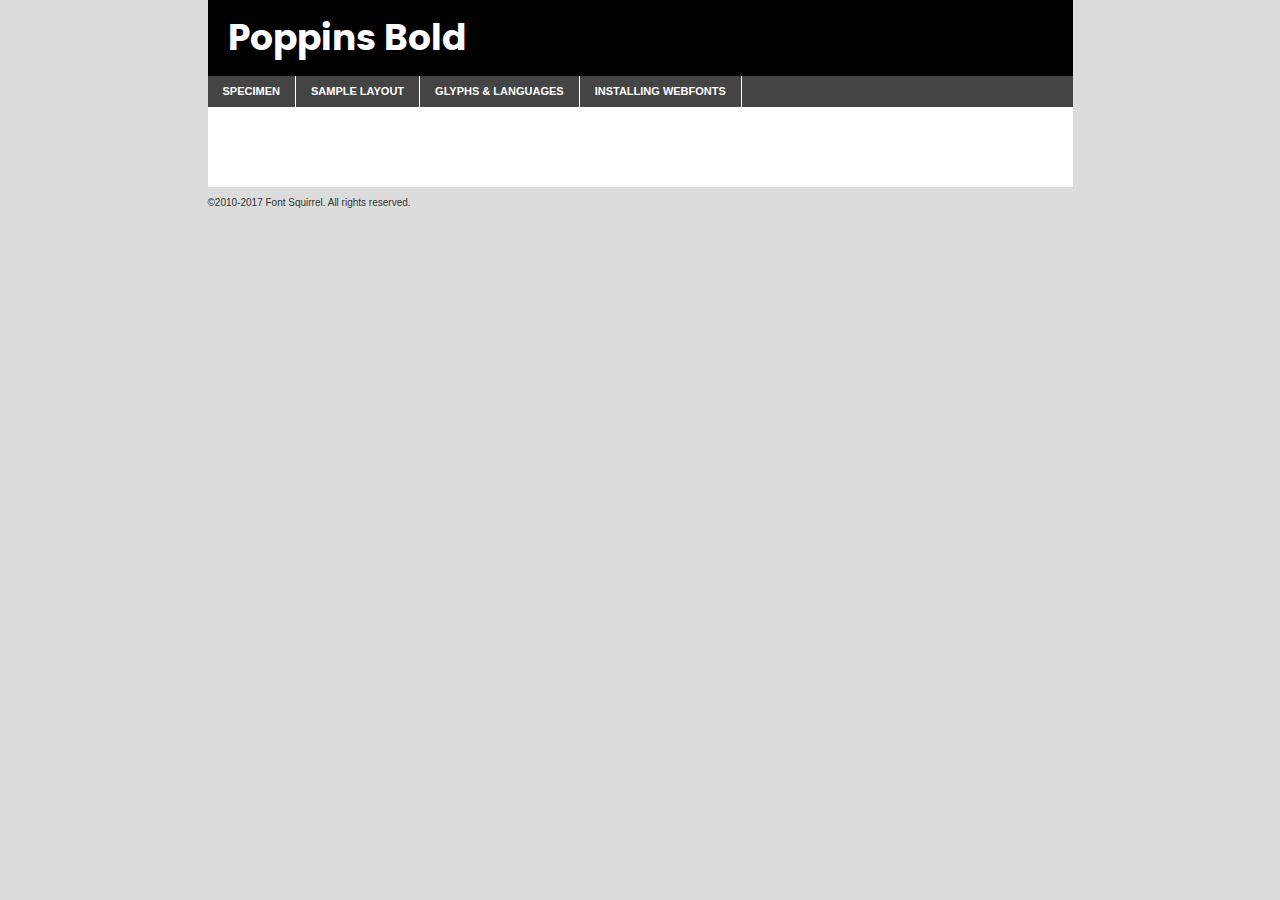
<file: componentes/fonts/poppins-bold-demo.html>
<!DOCTYPE html PUBLIC "-//W3C//DTD XHTML 1.0 Transitional//EN"
	"http://www.w3.org/TR/xhtml1/DTD/xhtml1-transitional.dtd">

<html xmlns="http://www.w3.org/1999/xhtml" xml:lang="en" lang="en">
<head>
	<meta http-equiv="Content-Type" content="text/html; charset=utf-8" />
	<script src="http://ajax.googleapis.com/ajax/libs/jquery/1.7.2/jquery.min.js" type="text/javascript" charset="utf-8"></script>
	<script type="text/javascript">
	(function($){$.fn.easyTabs=function(option){var param=jQuery.extend({fadeSpeed:"fast",defaultContent:1,activeClass:'active'},option);$(this).each(function(){var thisId="#"+this.id;if(param.defaultContent==''){param.defaultContent=1;}
	if(typeof param.defaultContent=="number")
	{var defaultTab=$(thisId+" .tabs li:eq("+(param.defaultContent-1)+") a").attr('href').substr(1);}else{var defaultTab=param.defaultContent;}
	$(thisId+" .tabs li a").each(function(){var tabToHide=$(this).attr('href').substr(1);$("#"+tabToHide).addClass('easytabs-tab-content');});hideAll();changeContent(defaultTab);function hideAll(){$(thisId+" .easytabs-tab-content").hide();}
	function changeContent(tabId){hideAll();$(thisId+" .tabs li").removeClass(param.activeClass);$(thisId+" .tabs li a[href=#"+tabId+"]").closest('li').addClass(param.activeClass);if(param.fadeSpeed!="none")
	{$(thisId+" #"+tabId).fadeIn(param.fadeSpeed);}else{$(thisId+" #"+tabId).show();}}
	$(thisId+" .tabs li").click(function(){var tabId=$(this).find('a').attr('href').substr(1);changeContent(tabId);return false;});});}})(jQuery);
	</script>
	<link rel="stylesheet" href="specimen_files/specimen_stylesheet.css" type="text/css" charset="utf-8" />
	<link rel="stylesheet" href="stylesheet.css" type="text/css" charset="utf-8" />

	<style type="text/css">
					body{
				font-family: 'poppinsbold';
							}
		</style>

	<title>Poppins Bold Specimen</title>
	
	
	<script type="text/javascript" charset="utf-8">
		$(document).ready(function() {
			$('#container').easyTabs({defaultContent:1});
		});
	</script>
</head>

<body>
<div id="container">
	<div id="header">
		Poppins Bold	</div>
	<ul class="tabs">
		<li><a href="#specimen">Specimen</a></li>
		<li><a href="#layout">Sample Layout</a></li>
				<li><a href="#glyphs">Glyphs &amp; Languages</a></li>
		<li><a href="#installing">Installing Webfonts</a></li>
		
	</ul>
	
	<div id="main_content">

		
			<div id="specimen">
		
				<div class="section">
					<div class="grid12 firstcol">
						<div class="huge">AaBb</div>
					</div>
				</div>
		
				<div class="section">
					<div class="glyph_range">A&#x200B;B&#x200b;C&#x200b;D&#x200b;E&#x200b;F&#x200b;G&#x200b;H&#x200b;I&#x200b;J&#x200b;K&#x200b;L&#x200b;M&#x200b;N&#x200b;O&#x200b;P&#x200b;Q&#x200b;R&#x200b;S&#x200b;T&#x200b;U&#x200b;V&#x200b;W&#x200b;X&#x200b;Y&#x200b;Z&#x200b;a&#x200b;b&#x200b;c&#x200b;d&#x200b;e&#x200b;f&#x200b;g&#x200b;h&#x200b;i&#x200b;j&#x200b;k&#x200b;l&#x200b;m&#x200b;n&#x200b;o&#x200b;p&#x200b;q&#x200b;r&#x200b;s&#x200b;t&#x200b;u&#x200b;v&#x200b;w&#x200b;x&#x200b;y&#x200b;z&#x200b;1&#x200b;2&#x200b;3&#x200b;4&#x200b;5&#x200b;6&#x200b;7&#x200b;8&#x200b;9&#x200b;0&#x200b;&amp;&#x200b;.&#x200b;,&#x200b;?&#x200b;!&#x200b;&#64;&#x200b;(&#x200b;)&#x200b;#&#x200b;$&#x200b;%&#x200b;*&#x200b;+&#x200b;-&#x200b;=&#x200b;:&#x200b;;</div>
				</div>
				<div class="section">
					<div class="grid12 firstcol">
						<table class="sample_table">
							<tr><td>10</td><td class="size10">abcdefghijklmnopqrstuvwxyzABCDEFGHIJKLMNOPQRSTUVWXYZ0123456789abcdefghijklmnopqrstuvwxyzABCDEFGHIJKLMNOPQRSTUVWXYZ0123456789abcdefghijklmnopqrstuvwxyzABCDEFGHIJKLMNOPQRSTUVWXYZ</td></tr>
							<tr><td>11</td><td class="size11">abcdefghijklmnopqrstuvwxyzABCDEFGHIJKLMNOPQRSTUVWXYZ0123456789abcdefghijklmnopqrstuvwxyzABCDEFGHIJKLMNOPQRSTUVWXYZ0123456789abcdefghijklmnopqrstuvwxyzABCDEFGHIJKLMNOPQRSTUVWXYZ</td></tr>
							<tr><td>12</td><td class="size12">abcdefghijklmnopqrstuvwxyzABCDEFGHIJKLMNOPQRSTUVWXYZ0123456789abcdefghijklmnopqrstuvwxyzABCDEFGHIJKLMNOPQRSTUVWXYZ0123456789abcdefghijklmnopqrstuvwxyzABCDEFGHIJKLMNOPQRSTUVWXYZ</td></tr>
							<tr><td>13</td><td class="size13">abcdefghijklmnopqrstuvwxyzABCDEFGHIJKLMNOPQRSTUVWXYZ0123456789abcdefghijklmnopqrstuvwxyzABCDEFGHIJKLMNOPQRSTUVWXYZ0123456789abcdefghijklmnopqrstuvwxyzABCDEFGHIJKLMNOPQRSTUVWXYZ</td></tr>
							<tr><td>14</td><td class="size14">abcdefghijklmnopqrstuvwxyzABCDEFGHIJKLMNOPQRSTUVWXYZ0123456789abcdefghijklmnopqrstuvwxyzABCDEFGHIJKLMNOPQRSTUVWXYZ0123456789abcdefghijklmnopqrstuvwxyzABCDEFGHIJKLMNOPQRSTUVWXYZ</td></tr>
							<tr><td>16</td><td class="size16">abcdefghijklmnopqrstuvwxyzABCDEFGHIJKLMNOPQRSTUVWXYZ0123456789abcdefghijklmnopqrstuvwxyzABCDEFGHIJKLMNOPQRSTUVWXYZ</td></tr>
							<tr><td>18</td><td class="size18">abcdefghijklmnopqrstuvwxyzABCDEFGHIJKLMNOPQRSTUVWXYZ0123456789abcdefghijklmnopqrstuvwxyzABCDEFGHIJKLMNOPQRSTUVWXYZ</td></tr>
							<tr><td>20</td><td class="size20">abcdefghijklmnopqrstuvwxyzABCDEFGHIJKLMNOPQRSTUVWXYZ0123456789abcdefghijklmnopqrstuvwxyzABCDEFGHIJKLMNOPQRSTUVWXYZ</td></tr>
							<tr><td>24</td><td class="size24">abcdefghijklmnopqrstuvwxyzABCDEFGHIJKLMNOPQRSTUVWXYZ0123456789abcdefghijklmnopqrstuvwxyzABCDEFGHIJKLMNOPQRSTUVWXYZ</td></tr>
							<tr><td>30</td><td class="size30">abcdefghijklmnopqrstuvwxyzABCDEFGHIJKLMNOPQRSTUVWXYZ0123456789abcdefghijklmnopqrstuvwxyzABCDEFGHIJKLMNOPQRSTUVWXYZ</td></tr>
							<tr><td>36</td><td class="size36">abcdefghijklmnopqrstuvwxyzABCDEFGHIJKLMNOPQRSTUVWXYZ0123456789abcdefghijklmnopqrstuvwxyzABCDEFGHIJKLMNOPQRSTUVWXYZ</td></tr>
							<tr><td>48</td><td class="size48">abcdefghijklmnopqrstuvwxyzABCDEFGHIJKLMNOPQRSTUVWXYZ0123456789abcdefghijklmnopqrstuvwxyzABCDEFGHIJKLMNOPQRSTUVWXYZ</td></tr>
							<tr><td>60</td><td class="size60">abcdefghijklmnopqrstuvwxyzABCDEFGHIJKLMNOPQRSTUVWXYZ0123456789abcdefghijklmnopqrstuvwxyzABCDEFGHIJKLMNOPQRSTUVWXYZ</td></tr>
							<tr><td>72</td><td class="size72">abcdefghijklmnopqrstuvwxyzABCDEFGHIJKLMNOPQRSTUVWXYZ0123456789abcdefghijklmnopqrstuvwxyzABCDEFGHIJKLMNOPQRSTUVWXYZ</td></tr>
							<tr><td>90</td><td class="size90">abcdefghijklmnopqrstuvwxyzABCDEFGHIJKLMNOPQRSTUVWXYZ0123456789abcdefghijklmnopqrstuvwxyzABCDEFGHIJKLMNOPQRSTUVWXYZ</td></tr>
						</table>
				
					</div>
			
				</div>
		
		
		
								<div class="section" id="bodycomparison">


										<div id="xheight">
				<div class="fontbody">&#x25FC;&#x25FC;&#x25FC;&#x25FC;&#x25FC;&#x25FC;&#x25FC;&#x25FC;&#x25FC;&#x25FC;&#x25FC;&#x25FC;&#x25FC;&#x25FC;&#x25FC;&#x25FC;&#x25FC;&#x25FC;&#x25FC;&#x25FC;&#x25FC;&#x25FC;&#x25FC;&#x25FC;&#x25FC;&#x25FC;&#x25FC;&#x25FC;&#x25FC;&#x25FC;&#x25FC;&#x25FC;&#x25FC;&#x25FC;&#x25FC;&#x25FC;&#x25FC;&#x25FC;&#x25FC;&#x25FC;&#x25FC;&#x25FC;&#x25FC;&#x25FC;&#x25FC;&#x25FC;&#x25FC;&#x25FC;&#x25FC;&#x25FC;&#x25FC;&#x25FC;&#x25FC;&#x25FC;&#x25FC;&#x25FC;&#x25FC;&#x25FC;&#x25FC;&#x25FC;&#x25FC;&#x25FC;&#x25FC;&#x25FC;&#x25FC;&#x25FC;&#x25FC;&#x25FC;&#x25FC;&#x25FC;&#x25FC;&#x25FC;&#x25FC;&#x25FC;&#x25FC;&#x25FC;&#x25FC;&#x25FC;&#x25FC;&#x25FC;&#x25FC;&#x25FC;&#x25FC;&#x25FC;&#x25FC;&#x25FC;&#x25FC;&#x25FC;&#x25FC;&#x25FC;&#x25FC;&#x25FC;&#x25FC;&#x25FC;&#x25FC;&#x25FC;&#x25FC;&#x25FC;&#x25FC;body</div><div class="arialbody">body</div><div class="verdanabody">body</div><div class="georgiabody">body</div></div>
										<div class="fontbody" style="z-index:1">
											body<span>Poppins Bold</span>
										</div>
										<div class="arialbody" style="z-index:1">
											body<span>Arial</span>
										</div>
										<div class="verdanabody" style="z-index:1">
											body<span>Verdana</span>
										</div>
										<div class="georgiabody" style="z-index:1">
											body<span>Georgia</span>
										</div>



								</div>
		
		
				<div class="section psample psample_row1" id="">
					
					<div class="grid2 firstcol">
						<p class="size10"><span>10.</span>Aenean lacinia bibendum nulla sed consectetur. Fusce dapibus, tellus ac cursus commodo, tortor mauris condimentum nibh, ut fermentum massa justo sit amet risus. Nullam id dolor id nibh ultricies vehicula ut id elit. Cum sociis natoque penatibus et magnis dis parturient montes, nascetur ridiculus mus. Nulla vitae elit libero, a pharetra augue.</p>
			
					</div>
					<div class="grid3">
						<p class="size11"><span>11.</span>Aenean lacinia bibendum nulla sed consectetur. Fusce dapibus, tellus ac cursus commodo, tortor mauris condimentum nibh, ut fermentum massa justo sit amet risus. Nullam id dolor id nibh ultricies vehicula ut id elit. Cum sociis natoque penatibus et magnis dis parturient montes, nascetur ridiculus mus. Nulla vitae elit libero, a pharetra augue.</p>
			
					</div>
					<div class="grid3">
						<p class="size12"><span>12.</span>Aenean lacinia bibendum nulla sed consectetur. Fusce dapibus, tellus ac cursus commodo, tortor mauris condimentum nibh, ut fermentum massa justo sit amet risus. Nullam id dolor id nibh ultricies vehicula ut id elit. Cum sociis natoque penatibus et magnis dis parturient montes, nascetur ridiculus mus. Nulla vitae elit libero, a pharetra augue.</p>
			
					</div>
					<div class="grid4">
						<p class="size13"><span>13.</span>Aenean lacinia bibendum nulla sed consectetur. Fusce dapibus, tellus ac cursus commodo, tortor mauris condimentum nibh, ut fermentum massa justo sit amet risus. Nullam id dolor id nibh ultricies vehicula ut id elit. Cum sociis natoque penatibus et magnis dis parturient montes, nascetur ridiculus mus. Nulla vitae elit libero, a pharetra augue.</p>
			
					</div>
					<div class="white_blend"></div>
					
				</div>
				<div class="section psample psample_row2" id="">
					<div class="grid3 firstcol">
						<p class="size14"><span>14.</span>Aenean lacinia bibendum nulla sed consectetur. Fusce dapibus, tellus ac cursus commodo, tortor mauris condimentum nibh, ut fermentum massa justo sit amet risus. Nullam id dolor id nibh ultricies vehicula ut id elit. Cum sociis natoque penatibus et magnis dis parturient montes, nascetur ridiculus mus. Nulla vitae elit libero, a pharetra augue.</p>
			
					</div>
					<div class="grid4">
						<p class="size16"><span>16.</span>Aenean lacinia bibendum nulla sed consectetur. Fusce dapibus, tellus ac cursus commodo, tortor mauris condimentum nibh, ut fermentum massa justo sit amet risus. Nullam id dolor id nibh ultricies vehicula ut id elit. Cum sociis natoque penatibus et magnis dis parturient montes, nascetur ridiculus mus. Nulla vitae elit libero, a pharetra augue.</p>
			
					</div>
					<div class="grid5">
						<p class="size18"><span>18.</span>Aenean lacinia bibendum nulla sed consectetur. Fusce dapibus, tellus ac cursus commodo, tortor mauris condimentum nibh, ut fermentum massa justo sit amet risus. Nullam id dolor id nibh ultricies vehicula ut id elit. Cum sociis natoque penatibus et magnis dis parturient montes, nascetur ridiculus mus. Nulla vitae elit libero, a pharetra augue.</p>
			
					</div>

					<div class="white_blend"></div>

				</div>
				
				<div class="section psample psample_row3" id="">
					<div class="grid5 firstcol">
						<p class="size20"><span>20.</span>Aenean lacinia bibendum nulla sed consectetur. Fusce dapibus, tellus ac cursus commodo, tortor mauris condimentum nibh, ut fermentum massa justo sit amet risus. Nullam id dolor id nibh ultricies vehicula ut id elit. Cum sociis natoque penatibus et magnis dis parturient montes, nascetur ridiculus mus. Nulla vitae elit libero, a pharetra augue.</p>
					</div>
					<div class="grid7">
						<p class="size24"><span>24.</span>Aenean lacinia bibendum nulla sed consectetur. Fusce dapibus, tellus ac cursus commodo, tortor mauris condimentum nibh, ut fermentum massa justo sit amet risus. Nullam id dolor id nibh ultricies vehicula ut id elit. Cum sociis natoque penatibus et magnis dis parturient montes, nascetur ridiculus mus. Nulla vitae elit libero, a pharetra augue.</p>
					</div>
					
					<div class="white_blend"></div>
					
				</div>
				
				<div class="section psample psample_row4" id="">
					<div class="grid12 firstcol">
						<p class="size30"><span>30.</span>Aenean lacinia bibendum nulla sed consectetur. Fusce dapibus, tellus ac cursus commodo, tortor mauris condimentum nibh, ut fermentum massa justo sit amet risus. Nullam id dolor id nibh ultricies vehicula ut id elit. Cum sociis natoque penatibus et magnis dis parturient montes, nascetur ridiculus mus. Nulla vitae elit libero, a pharetra augue.</p>
					</div>
					<div class="white_blend"></div>
					
				</div>
				
				
				
				<div class="section psample psample_row1 fullreverse">
					<div class="grid2 firstcol">
						<p class="size10"><span>10.</span>Aenean lacinia bibendum nulla sed consectetur. Fusce dapibus, tellus ac cursus commodo, tortor mauris condimentum nibh, ut fermentum massa justo sit amet risus. Nullam id dolor id nibh ultricies vehicula ut id elit. Cum sociis natoque penatibus et magnis dis parturient montes, nascetur ridiculus mus. Nulla vitae elit libero, a pharetra augue.</p>
			
					</div>
					<div class="grid3">
						<p class="size11"><span>11.</span>Aenean lacinia bibendum nulla sed consectetur. Fusce dapibus, tellus ac cursus commodo, tortor mauris condimentum nibh, ut fermentum massa justo sit amet risus. Nullam id dolor id nibh ultricies vehicula ut id elit. Cum sociis natoque penatibus et magnis dis parturient montes, nascetur ridiculus mus. Nulla vitae elit libero, a pharetra augue.</p>
			
					</div>
					<div class="grid3">
						<p class="size12"><span>12.</span>Aenean lacinia bibendum nulla sed consectetur. Fusce dapibus, tellus ac cursus commodo, tortor mauris condimentum nibh, ut fermentum massa justo sit amet risus. Nullam id dolor id nibh ultricies vehicula ut id elit. Cum sociis natoque penatibus et magnis dis parturient montes, nascetur ridiculus mus. Nulla vitae elit libero, a pharetra augue.</p>
			
					</div>
					<div class="grid4">
						<p class="size13"><span>13.</span>Aenean lacinia bibendum nulla sed consectetur. Fusce dapibus, tellus ac cursus commodo, tortor mauris condimentum nibh, ut fermentum massa justo sit amet risus. Nullam id dolor id nibh ultricies vehicula ut id elit. Cum sociis natoque penatibus et magnis dis parturient montes, nascetur ridiculus mus. Nulla vitae elit libero, a pharetra augue.</p>
			
					</div>
					<div class="black_blend"></div>
					
				</div>
				
				<div class="section psample psample_row2 fullreverse">
					<div class="grid3 firstcol">
						<p class="size14"><span>14.</span>Aenean lacinia bibendum nulla sed consectetur. Fusce dapibus, tellus ac cursus commodo, tortor mauris condimentum nibh, ut fermentum massa justo sit amet risus. Nullam id dolor id nibh ultricies vehicula ut id elit. Cum sociis natoque penatibus et magnis dis parturient montes, nascetur ridiculus mus. Nulla vitae elit libero, a pharetra augue.</p>
			
					</div>
					<div class="grid4">
						<p class="size16"><span>16.</span>Aenean lacinia bibendum nulla sed consectetur. Fusce dapibus, tellus ac cursus commodo, tortor mauris condimentum nibh, ut fermentum massa justo sit amet risus. Nullam id dolor id nibh ultricies vehicula ut id elit. Cum sociis natoque penatibus et magnis dis parturient montes, nascetur ridiculus mus. Nulla vitae elit libero, a pharetra augue.</p>
			
					</div>
					<div class="grid5">
						<p class="size18"><span>18.</span>Aenean lacinia bibendum nulla sed consectetur. Fusce dapibus, tellus ac cursus commodo, tortor mauris condimentum nibh, ut fermentum massa justo sit amet risus. Nullam id dolor id nibh ultricies vehicula ut id elit. Cum sociis natoque penatibus et magnis dis parturient montes, nascetur ridiculus mus. Nulla vitae elit libero, a pharetra augue.</p>
			
					</div>
					<div class="black_blend"></div>

				</div>
				
				<div class="section psample fullreverse psample_row3" id="">
					<div class="grid5 firstcol">
						<p class="size20"><span>20.</span>Aenean lacinia bibendum nulla sed consectetur. Fusce dapibus, tellus ac cursus commodo, tortor mauris condimentum nibh, ut fermentum massa justo sit amet risus. Nullam id dolor id nibh ultricies vehicula ut id elit. Cum sociis natoque penatibus et magnis dis parturient montes, nascetur ridiculus mus. Nulla vitae elit libero, a pharetra augue.</p>
					</div>
					<div class="grid7">
						<p class="size24"><span>24.</span>Aenean lacinia bibendum nulla sed consectetur. Fusce dapibus, tellus ac cursus commodo, tortor mauris condimentum nibh, ut fermentum massa justo sit amet risus. Nullam id dolor id nibh ultricies vehicula ut id elit. Cum sociis natoque penatibus et magnis dis parturient montes, nascetur ridiculus mus. Nulla vitae elit libero, a pharetra augue.</p>
					</div>
					
					<div class="black_blend"></div>
					
				</div>
				
				<div class="section psample fullreverse psample_row4" id="" style="border-bottom: 20px #000 solid;">
					<div class="grid12 firstcol">
						<p class="size30"><span>30.</span>Aenean lacinia bibendum nulla sed consectetur. Fusce dapibus, tellus ac cursus commodo, tortor mauris condimentum nibh, ut fermentum massa justo sit amet risus. Nullam id dolor id nibh ultricies vehicula ut id elit. Cum sociis natoque penatibus et magnis dis parturient montes, nascetur ridiculus mus. Nulla vitae elit libero, a pharetra augue.</p>
					</div>
					<div class="black_blend"></div>
					
				</div>
				
				
				
				
			</div>
			
			<div id="layout">
				
				<div class="section">
					
					<div class="grid12 firstcol">
						<h1>Lorem Ipsum Dolor</h1>
						<h2>Etiam porta sem malesuada magna mollis euismod</h2>
						
						<p class="byline">By <a href="#link">Aenean Lacinia</a></p>
					</div>
				</div>
				<div class="section">
					<div class="grid8 firstcol">
						<p class="large">Donec sed odio dui. Morbi leo risus, porta ac consectetur ac, vestibulum at eros. Fusce dapibus, tellus ac cursus commodo, tortor mauris condimentum nibh, ut fermentum massa justo sit amet risus. </p>

						
						<h3>Pellentesque ornare sem</h3>

						<p>Maecenas sed diam eget risus varius blandit sit amet non magna. Maecenas faucibus mollis interdum. Donec ullamcorper nulla non metus auctor fringilla. Nullam id dolor id nibh ultricies vehicula ut id elit. Nullam id dolor id nibh ultricies vehicula ut id elit. </p>

						<p>Aenean eu leo quam. Pellentesque ornare sem lacinia quam venenatis vestibulum. Lorem ipsum dolor sit amet, consectetur adipiscing elit. Cum sociis natoque penatibus et magnis dis parturient montes, nascetur ridiculus mus. </p>

						<p>Nulla vitae elit libero, a pharetra augue. Praesent commodo cursus magna, vel scelerisque nisl consectetur et. Aenean lacinia bibendum nulla sed consectetur. </p>

						<p>Nullam quis risus eget urna mollis ornare vel eu leo. Nullam quis risus eget urna mollis ornare vel eu leo. Maecenas sed diam eget risus varius blandit sit amet non magna. Donec ullamcorper nulla non metus auctor fringilla. </p>

						<h3>Cras mattis consectetur</h3>

						<p>Aenean eu leo quam. Pellentesque ornare sem lacinia quam venenatis vestibulum. Aenean lacinia bibendum nulla sed consectetur. Integer posuere erat a ante venenatis dapibus posuere velit aliquet. Cras mattis consectetur purus sit amet fermentum. </p>

						<p>Nullam id dolor id nibh ultricies vehicula ut id elit. Nullam quis risus eget urna mollis ornare vel eu leo. Cras mattis consectetur purus sit amet fermentum.</p>
					</div>
					
					<div class="grid4 sidebar">
						
						<div class="box reverse">
							<p class="last">Nullam quis risus eget urna mollis ornare vel eu leo. Donec ullamcorper nulla non metus auctor fringilla. Cras mattis consectetur purus sit amet fermentum. Sed posuere consectetur est at lobortis. Lorem ipsum dolor sit amet, consectetur adipiscing elit. </p>
						</div>
						
						<p class="caption">Maecenas sed diam eget risus varius.</p>

						<p>Vestibulum id ligula porta felis euismod semper. Integer posuere erat a ante venenatis dapibus posuere velit aliquet. Vestibulum id ligula porta felis euismod semper. Sed posuere consectetur est at lobortis. Maecenas sed diam eget risus varius blandit sit amet non magna. Fusce dapibus, tellus ac cursus commodo, tortor mauris condimentum nibh, ut fermentum massa justo sit amet risus. </p>

					

						<p>Duis mollis, est non commodo luctus, nisi erat porttitor ligula, eget lacinia odio sem nec elit. Aenean lacinia bibendum nulla sed consectetur. Vivamus sagittis lacus vel augue laoreet rutrum faucibus dolor auctor. Aenean lacinia bibendum nulla sed consectetur. Nullam quis risus eget urna mollis ornare vel eu leo. </p>

						<p>Praesent commodo cursus magna, vel scelerisque nisl consectetur et. Donec ullamcorper nulla non metus auctor fringilla. Maecenas faucibus mollis interdum. Fusce dapibus, tellus ac cursus commodo, tortor mauris condimentum nibh, ut fermentum massa justo sit amet risus. </p>

					</div>
				</div>
				
			</div>


			



		<div id="glyphs">
			<div class="section">
				<div class="grid12 firstcol">
			
				<h1>Language Support</h1>
				<p>The subset of Poppins Bold in this kit supports the following languages:<br />
			
					Albanian, Basque, Breton, Chamorro, Danish, Dutch, English, Faroese, Finnish, French, Frisian, Galician, German, Icelandic, Italian, Malagasy, Norwegian, Portuguese, Spanish, Alsatian, Aragonese, Arapaho, Arrernte, Asturian, Aymara, Bislama, Cebuano, Corsican, Fijian, French_creole, Genoese, Gilbertese, Greenlandic, Haitian_creole, Hiligaynon, Hmong, Hopi, Ibanag, Iloko_ilokano, Indonesian, Interglossa_glosa, Interlingua, Irish_gaelic, Jerriais, Lojban, Lombard, Luxembourgeois, Manx, Mohawk, Norfolk_pitcairnese, Occitan, Oromo, Pangasinan, Papiamento, Piedmontese, Potawatomi, Rhaeto-romance, Romansh, Rotokas, Sami_lule, Samoan, Sardinian, Scots_gaelic, Seychelles_creole, Shona, Sicilian, Somali, Southern_ndebele, Swahili, Swati_swazi, Tagalog_filipino_pilipino, Tetum, Tok_pisin, Uyghur_latinized, Volapuk, Walloon, Warlpiri, Xhosa, Yapese, Zulu, Latinbasic, Ubasic, Demo				</p>
				<h1>Glyph Chart</h1>
				<p>The subset of Poppins Bold in this kit includes all the glyphs listed below. Unicode entities are included above each glyph to help you insert individual characters into your layout.</p>
				<div id="glyph_chart">
			
																														 <div><p>&amp;#13;</p>&#13;</div>
																				 <div><p>&amp;#32;</p>&#32;</div>
																				 <div><p>&amp;#33;</p>&#33;</div>
																				 <div><p>&amp;#34;</p>&#34;</div>
																				 <div><p>&amp;#35;</p>&#35;</div>
																				 <div><p>&amp;#36;</p>&#36;</div>
																				 <div><p>&amp;#37;</p>&#37;</div>
																				 <div><p>&amp;#38;</p>&#38;</div>
																				 <div><p>&amp;#39;</p>&#39;</div>
																				 <div><p>&amp;#40;</p>&#40;</div>
																				 <div><p>&amp;#41;</p>&#41;</div>
																				 <div><p>&amp;#42;</p>&#42;</div>
																				 <div><p>&amp;#43;</p>&#43;</div>
																				 <div><p>&amp;#44;</p>&#44;</div>
																				 <div><p>&amp;#45;</p>&#45;</div>
																				 <div><p>&amp;#46;</p>&#46;</div>
																				 <div><p>&amp;#47;</p>&#47;</div>
																				 <div><p>&amp;#48;</p>&#48;</div>
																				 <div><p>&amp;#49;</p>&#49;</div>
																				 <div><p>&amp;#50;</p>&#50;</div>
																				 <div><p>&amp;#51;</p>&#51;</div>
																				 <div><p>&amp;#52;</p>&#52;</div>
																				 <div><p>&amp;#53;</p>&#53;</div>
																				 <div><p>&amp;#54;</p>&#54;</div>
																				 <div><p>&amp;#55;</p>&#55;</div>
																				 <div><p>&amp;#56;</p>&#56;</div>
																				 <div><p>&amp;#57;</p>&#57;</div>
																				 <div><p>&amp;#58;</p>&#58;</div>
																				 <div><p>&amp;#59;</p>&#59;</div>
																				 <div><p>&amp;#60;</p>&#60;</div>
																				 <div><p>&amp;#61;</p>&#61;</div>
																				 <div><p>&amp;#62;</p>&#62;</div>
																				 <div><p>&amp;#63;</p>&#63;</div>
																				 <div><p>&amp;#64;</p>&#64;</div>
																				 <div><p>&amp;#65;</p>&#65;</div>
																				 <div><p>&amp;#66;</p>&#66;</div>
																				 <div><p>&amp;#67;</p>&#67;</div>
																				 <div><p>&amp;#68;</p>&#68;</div>
																				 <div><p>&amp;#69;</p>&#69;</div>
																				 <div><p>&amp;#70;</p>&#70;</div>
																				 <div><p>&amp;#71;</p>&#71;</div>
																				 <div><p>&amp;#72;</p>&#72;</div>
																				 <div><p>&amp;#73;</p>&#73;</div>
																				 <div><p>&amp;#74;</p>&#74;</div>
																				 <div><p>&amp;#75;</p>&#75;</div>
																				 <div><p>&amp;#76;</p>&#76;</div>
																				 <div><p>&amp;#77;</p>&#77;</div>
																				 <div><p>&amp;#78;</p>&#78;</div>
																				 <div><p>&amp;#79;</p>&#79;</div>
																				 <div><p>&amp;#80;</p>&#80;</div>
																				 <div><p>&amp;#81;</p>&#81;</div>
																				 <div><p>&amp;#82;</p>&#82;</div>
																				 <div><p>&amp;#83;</p>&#83;</div>
																				 <div><p>&amp;#84;</p>&#84;</div>
																				 <div><p>&amp;#85;</p>&#85;</div>
																				 <div><p>&amp;#86;</p>&#86;</div>
																				 <div><p>&amp;#87;</p>&#87;</div>
																				 <div><p>&amp;#88;</p>&#88;</div>
																				 <div><p>&amp;#89;</p>&#89;</div>
																				 <div><p>&amp;#90;</p>&#90;</div>
																				 <div><p>&amp;#91;</p>&#91;</div>
																				 <div><p>&amp;#92;</p>&#92;</div>
																				 <div><p>&amp;#93;</p>&#93;</div>
																				 <div><p>&amp;#94;</p>&#94;</div>
																				 <div><p>&amp;#95;</p>&#95;</div>
																				 <div><p>&amp;#96;</p>&#96;</div>
																				 <div><p>&amp;#97;</p>&#97;</div>
																				 <div><p>&amp;#98;</p>&#98;</div>
																				 <div><p>&amp;#99;</p>&#99;</div>
																				 <div><p>&amp;#100;</p>&#100;</div>
																				 <div><p>&amp;#101;</p>&#101;</div>
																				 <div><p>&amp;#102;</p>&#102;</div>
																				 <div><p>&amp;#103;</p>&#103;</div>
																				 <div><p>&amp;#104;</p>&#104;</div>
																				 <div><p>&amp;#105;</p>&#105;</div>
																				 <div><p>&amp;#106;</p>&#106;</div>
																				 <div><p>&amp;#107;</p>&#107;</div>
																				 <div><p>&amp;#108;</p>&#108;</div>
																				 <div><p>&amp;#109;</p>&#109;</div>
																				 <div><p>&amp;#110;</p>&#110;</div>
																				 <div><p>&amp;#111;</p>&#111;</div>
																				 <div><p>&amp;#112;</p>&#112;</div>
																				 <div><p>&amp;#113;</p>&#113;</div>
																				 <div><p>&amp;#114;</p>&#114;</div>
																				 <div><p>&amp;#115;</p>&#115;</div>
																				 <div><p>&amp;#116;</p>&#116;</div>
																				 <div><p>&amp;#117;</p>&#117;</div>
																				 <div><p>&amp;#118;</p>&#118;</div>
																				 <div><p>&amp;#119;</p>&#119;</div>
																				 <div><p>&amp;#120;</p>&#120;</div>
																				 <div><p>&amp;#121;</p>&#121;</div>
																				 <div><p>&amp;#122;</p>&#122;</div>
																				 <div><p>&amp;#123;</p>&#123;</div>
																				 <div><p>&amp;#124;</p>&#124;</div>
																				 <div><p>&amp;#125;</p>&#125;</div>
																				 <div><p>&amp;#126;</p>&#126;</div>
																				 <div><p>&amp;#160;</p>&#160;</div>
																				 <div><p>&amp;#161;</p>&#161;</div>
																				 <div><p>&amp;#162;</p>&#162;</div>
																				 <div><p>&amp;#163;</p>&#163;</div>
																				 <div><p>&amp;#164;</p>&#164;</div>
																				 <div><p>&amp;#165;</p>&#165;</div>
																				 <div><p>&amp;#166;</p>&#166;</div>
																				 <div><p>&amp;#167;</p>&#167;</div>
																				 <div><p>&amp;#168;</p>&#168;</div>
																				 <div><p>&amp;#169;</p>&#169;</div>
																				 <div><p>&amp;#170;</p>&#170;</div>
																				 <div><p>&amp;#171;</p>&#171;</div>
																				 <div><p>&amp;#172;</p>&#172;</div>
																				 <div><p>&amp;#173;</p>&#173;</div>
																				 <div><p>&amp;#174;</p>&#174;</div>
																				 <div><p>&amp;#175;</p>&#175;</div>
																				 <div><p>&amp;#176;</p>&#176;</div>
																				 <div><p>&amp;#177;</p>&#177;</div>
																				 <div><p>&amp;#178;</p>&#178;</div>
																				 <div><p>&amp;#179;</p>&#179;</div>
																				 <div><p>&amp;#180;</p>&#180;</div>
																				 <div><p>&amp;#181;</p>&#181;</div>
																				 <div><p>&amp;#182;</p>&#182;</div>
																				 <div><p>&amp;#183;</p>&#183;</div>
																				 <div><p>&amp;#184;</p>&#184;</div>
																				 <div><p>&amp;#185;</p>&#185;</div>
																				 <div><p>&amp;#186;</p>&#186;</div>
																				 <div><p>&amp;#187;</p>&#187;</div>
																				 <div><p>&amp;#188;</p>&#188;</div>
																				 <div><p>&amp;#189;</p>&#189;</div>
																				 <div><p>&amp;#190;</p>&#190;</div>
																				 <div><p>&amp;#191;</p>&#191;</div>
																				 <div><p>&amp;#192;</p>&#192;</div>
																				 <div><p>&amp;#193;</p>&#193;</div>
																				 <div><p>&amp;#194;</p>&#194;</div>
																				 <div><p>&amp;#195;</p>&#195;</div>
																				 <div><p>&amp;#196;</p>&#196;</div>
																				 <div><p>&amp;#197;</p>&#197;</div>
																				 <div><p>&amp;#198;</p>&#198;</div>
																				 <div><p>&amp;#199;</p>&#199;</div>
																				 <div><p>&amp;#200;</p>&#200;</div>
																				 <div><p>&amp;#201;</p>&#201;</div>
																				 <div><p>&amp;#202;</p>&#202;</div>
																				 <div><p>&amp;#203;</p>&#203;</div>
																				 <div><p>&amp;#204;</p>&#204;</div>
																				 <div><p>&amp;#205;</p>&#205;</div>
																				 <div><p>&amp;#206;</p>&#206;</div>
																				 <div><p>&amp;#207;</p>&#207;</div>
																				 <div><p>&amp;#208;</p>&#208;</div>
																				 <div><p>&amp;#209;</p>&#209;</div>
																				 <div><p>&amp;#210;</p>&#210;</div>
																				 <div><p>&amp;#211;</p>&#211;</div>
																				 <div><p>&amp;#212;</p>&#212;</div>
																				 <div><p>&amp;#213;</p>&#213;</div>
																				 <div><p>&amp;#214;</p>&#214;</div>
																				 <div><p>&amp;#215;</p>&#215;</div>
																				 <div><p>&amp;#216;</p>&#216;</div>
																				 <div><p>&amp;#217;</p>&#217;</div>
																				 <div><p>&amp;#218;</p>&#218;</div>
																				 <div><p>&amp;#219;</p>&#219;</div>
																				 <div><p>&amp;#220;</p>&#220;</div>
																				 <div><p>&amp;#221;</p>&#221;</div>
																				 <div><p>&amp;#222;</p>&#222;</div>
																				 <div><p>&amp;#223;</p>&#223;</div>
																				 <div><p>&amp;#224;</p>&#224;</div>
																				 <div><p>&amp;#225;</p>&#225;</div>
																				 <div><p>&amp;#226;</p>&#226;</div>
																				 <div><p>&amp;#227;</p>&#227;</div>
																				 <div><p>&amp;#228;</p>&#228;</div>
																				 <div><p>&amp;#229;</p>&#229;</div>
																				 <div><p>&amp;#230;</p>&#230;</div>
																				 <div><p>&amp;#231;</p>&#231;</div>
																				 <div><p>&amp;#232;</p>&#232;</div>
																				 <div><p>&amp;#233;</p>&#233;</div>
																				 <div><p>&amp;#234;</p>&#234;</div>
																				 <div><p>&amp;#235;</p>&#235;</div>
																				 <div><p>&amp;#236;</p>&#236;</div>
																				 <div><p>&amp;#237;</p>&#237;</div>
																				 <div><p>&amp;#238;</p>&#238;</div>
																				 <div><p>&amp;#239;</p>&#239;</div>
																				 <div><p>&amp;#240;</p>&#240;</div>
																				 <div><p>&amp;#241;</p>&#241;</div>
																				 <div><p>&amp;#242;</p>&#242;</div>
																				 <div><p>&amp;#243;</p>&#243;</div>
																				 <div><p>&amp;#244;</p>&#244;</div>
																				 <div><p>&amp;#245;</p>&#245;</div>
																				 <div><p>&amp;#246;</p>&#246;</div>
																				 <div><p>&amp;#247;</p>&#247;</div>
																				 <div><p>&amp;#248;</p>&#248;</div>
																				 <div><p>&amp;#249;</p>&#249;</div>
																				 <div><p>&amp;#250;</p>&#250;</div>
																				 <div><p>&amp;#251;</p>&#251;</div>
																				 <div><p>&amp;#252;</p>&#252;</div>
																				 <div><p>&amp;#253;</p>&#253;</div>
																				 <div><p>&amp;#254;</p>&#254;</div>
																				 <div><p>&amp;#255;</p>&#255;</div>
																				 <div><p>&amp;#338;</p>&#338;</div>
																				 <div><p>&amp;#339;</p>&#339;</div>
																				 <div><p>&amp;#376;</p>&#376;</div>
																				 <div><p>&amp;#710;</p>&#710;</div>
																				 <div><p>&amp;#732;</p>&#732;</div>
																				 <div><p>&amp;#8192;</p>&#8192;</div>
																				 <div><p>&amp;#8193;</p>&#8193;</div>
																				 <div><p>&amp;#8194;</p>&#8194;</div>
																				 <div><p>&amp;#8195;</p>&#8195;</div>
																				 <div><p>&amp;#8196;</p>&#8196;</div>
																				 <div><p>&amp;#8197;</p>&#8197;</div>
																				 <div><p>&amp;#8198;</p>&#8198;</div>
																				 <div><p>&amp;#8199;</p>&#8199;</div>
																				 <div><p>&amp;#8200;</p>&#8200;</div>
																				 <div><p>&amp;#8201;</p>&#8201;</div>
																				 <div><p>&amp;#8202;</p>&#8202;</div>
																				 <div><p>&amp;#8208;</p>&#8208;</div>
																				 <div><p>&amp;#8209;</p>&#8209;</div>
																				 <div><p>&amp;#8210;</p>&#8210;</div>
																				 <div><p>&amp;#8211;</p>&#8211;</div>
																				 <div><p>&amp;#8212;</p>&#8212;</div>
																				 <div><p>&amp;#8216;</p>&#8216;</div>
																				 <div><p>&amp;#8217;</p>&#8217;</div>
																				 <div><p>&amp;#8218;</p>&#8218;</div>
																				 <div><p>&amp;#8220;</p>&#8220;</div>
																				 <div><p>&amp;#8221;</p>&#8221;</div>
																				 <div><p>&amp;#8222;</p>&#8222;</div>
																				 <div><p>&amp;#8226;</p>&#8226;</div>
																				 <div><p>&amp;#8230;</p>&#8230;</div>
																				 <div><p>&amp;#8239;</p>&#8239;</div>
																				 <div><p>&amp;#8249;</p>&#8249;</div>
																				 <div><p>&amp;#8250;</p>&#8250;</div>
																				 <div><p>&amp;#8287;</p>&#8287;</div>
																				 <div><p>&amp;#8364;</p>&#8364;</div>
																				 <div><p>&amp;#8482;</p>&#8482;</div>
																				 <div><p>&amp;#64257;</p>&#64257;</div>
																				 <div><p>&amp;#64258;</p>&#64258;</div>
																																																</div>	
				</div>
		
		
			</div>
		</div>
		
		
		<div id="specs">
			
		</div>
	
		<div id="installing">
			<div class="section">
				<div class="grid7 firstcol">
					<h1>Installing Webfonts</h1>
					
					<p>Webfonts are supported by all major browser platforms but not all in the same way. There are currently four different font formats that must be included in order to target all browsers. This includes TTF, WOFF, EOT and SVG.</p>
					
					<h2>1. Upload your webfonts</h2>
					<p>You must upload your webfont kit to your website. They should be in or near the same directory as your CSS files.</p>
					
					<h2>2. Include the webfont stylesheet</h2>
					<p>A special CSS @font-face declaration helps the various browsers select the appropriate font it needs without causing you a bunch of headaches. Learn more about this syntax by reading the <a href="https://www.fontspring.com/blog/further-hardening-of-the-bulletproof-syntax">Fontspring blog post</a> about it. The code for it is as follows:</p>


<code>
@font-face{ 
	font-family: 'MyWebFont';
	src: url('WebFont.eot');
	src: url('WebFont.eot?#iefix') format('embedded-opentype'),
	     url('WebFont.woff') format('woff'),
	     url('WebFont.ttf') format('truetype'),
	     url('WebFont.svg#webfont') format('svg');
}
</code>

	<p>We've already gone ahead and generated the code for you. All you have to do is link to the stylesheet in your HTML, like this:</p>
	<code>&lt;link rel=&quot;stylesheet&quot; href=&quot;stylesheet.css&quot; type=&quot;text/css&quot; charset=&quot;utf-8&quot; /&gt;</code>

					<h2>3. Modify your own stylesheet</h2>
					<p>To take advantage of your new fonts, you must tell your stylesheet to use them. Look at the original @font-face declaration above and find the property called "font-family." The name linked there will be what you use to reference the font. Prepend that webfont name to the font stack in the "font-family" property, inside the selector you want to change. For example:</p>
<code>p { font-family: 'WebFont', Arial, sans-serif; }</code>

<h2>4. Test</h2>
<p>Getting webfonts to work cross-browser <em>can</em> be tricky. Use the information in the sidebar to help you if you find that fonts aren't loading in a particular browser.</p>
				</div>
				
				<div class="grid5 sidebar">
					<div class="box">
						<h2>Troubleshooting<br />Font-Face Problems</h2>
						<p>Having trouble getting your webfonts to load in your new website? Here are some tips to sort out what might be the problem.</p>

						<h3>Fonts not showing in any browser</h3>

						<p>This sounds like you need to work on the plumbing. You either did not upload the fonts to the correct directory, or you did not link the fonts properly in the CSS. If you've confirmed that all this is correct and you still have a problem, take a look at your .htaccess file and see if requests are getting intercepted.</p>

						<h3>Fonts not loading in iPhone or iPad</h3>

						<p>The most common problem here is that you are serving the fonts from an IIS server. IIS refuses to serve files that have unknown MIME types. If that is the case, you must set the MIME type for SVG to "image/svg+xml" in the server settings. Follow these instructions from Microsoft if you need help.</p>

						<h3>Fonts not loading in Firefox</h3>

						<p>The primary reason for this failure? You are still using a version Firefox older than 3.5. So upgrade already! If that isn't it, then you are very likely serving fonts from a different domain. Firefox requires that all font assets be served from the same domain. Lastly it is possible that you need to add WOFF to your list of MIME types (if you are serving via IIS.)</p>

						<h3>Fonts not loading in IE</h3>

						<p>Are you looking at Internet Explorer on an actual Windows machine or are you cheating by using a service like Adobe BrowserLab? Many of these screenshot services do not render @font-face for IE. Best to test it on a real machine.</p>

						<h3>Fonts not loading in IE9</h3>

						<p>IE9, like Firefox, requires that fonts be served from the same domain as the website. Make sure that is the case.</p>
					</div>
				</div>
			</div>
			
		</div>
	
	</div>
	<div id="footer">
		<p>&copy;2010-2017 Font Squirrel. All rights reserved.</p>
	</div>
</div>
</body>
</html>
</file>
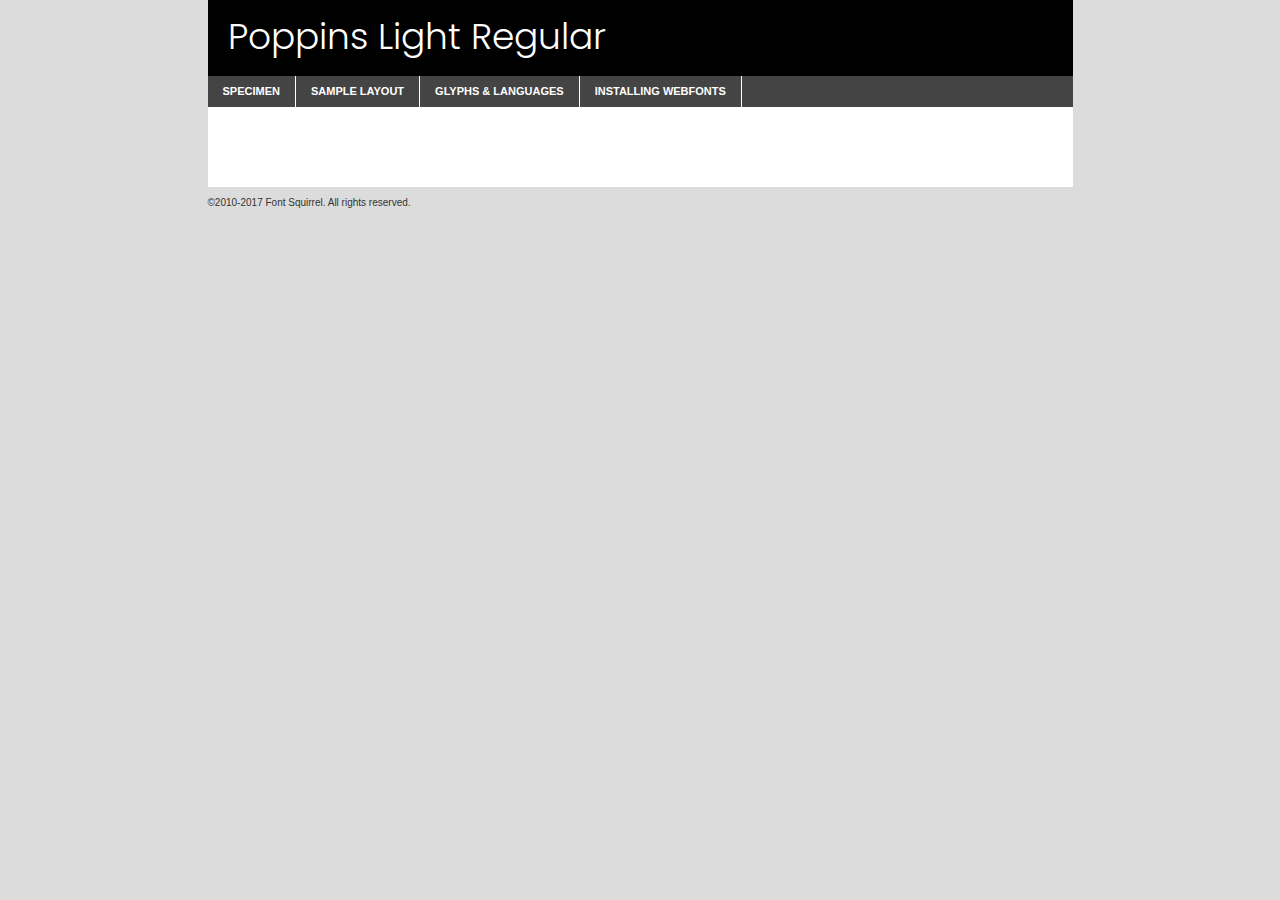
<file: componentes/fonts/poppins-light-demo.html>
<!DOCTYPE html PUBLIC "-//W3C//DTD XHTML 1.0 Transitional//EN"
	"http://www.w3.org/TR/xhtml1/DTD/xhtml1-transitional.dtd">

<html xmlns="http://www.w3.org/1999/xhtml" xml:lang="en" lang="en">
<head>
	<meta http-equiv="Content-Type" content="text/html; charset=utf-8" />
	<script src="http://ajax.googleapis.com/ajax/libs/jquery/1.7.2/jquery.min.js" type="text/javascript" charset="utf-8"></script>
	<script type="text/javascript">
	(function($){$.fn.easyTabs=function(option){var param=jQuery.extend({fadeSpeed:"fast",defaultContent:1,activeClass:'active'},option);$(this).each(function(){var thisId="#"+this.id;if(param.defaultContent==''){param.defaultContent=1;}
	if(typeof param.defaultContent=="number")
	{var defaultTab=$(thisId+" .tabs li:eq("+(param.defaultContent-1)+") a").attr('href').substr(1);}else{var defaultTab=param.defaultContent;}
	$(thisId+" .tabs li a").each(function(){var tabToHide=$(this).attr('href').substr(1);$("#"+tabToHide).addClass('easytabs-tab-content');});hideAll();changeContent(defaultTab);function hideAll(){$(thisId+" .easytabs-tab-content").hide();}
	function changeContent(tabId){hideAll();$(thisId+" .tabs li").removeClass(param.activeClass);$(thisId+" .tabs li a[href=#"+tabId+"]").closest('li').addClass(param.activeClass);if(param.fadeSpeed!="none")
	{$(thisId+" #"+tabId).fadeIn(param.fadeSpeed);}else{$(thisId+" #"+tabId).show();}}
	$(thisId+" .tabs li").click(function(){var tabId=$(this).find('a').attr('href').substr(1);changeContent(tabId);return false;});});}})(jQuery);
	</script>
	<link rel="stylesheet" href="specimen_files/specimen_stylesheet.css" type="text/css" charset="utf-8" />
	<link rel="stylesheet" href="stylesheet.css" type="text/css" charset="utf-8" />

	<style type="text/css">
					body{
				font-family: 'poppinslight';
							}
		</style>

	<title>Poppins Light Regular Specimen</title>
	
	
	<script type="text/javascript" charset="utf-8">
		$(document).ready(function() {
			$('#container').easyTabs({defaultContent:1});
		});
	</script>
</head>

<body>
<div id="container">
	<div id="header">
		Poppins Light Regular	</div>
	<ul class="tabs">
		<li><a href="#specimen">Specimen</a></li>
		<li><a href="#layout">Sample Layout</a></li>
				<li><a href="#glyphs">Glyphs &amp; Languages</a></li>
		<li><a href="#installing">Installing Webfonts</a></li>
		
	</ul>
	
	<div id="main_content">

		
			<div id="specimen">
		
				<div class="section">
					<div class="grid12 firstcol">
						<div class="huge">AaBb</div>
					</div>
				</div>
		
				<div class="section">
					<div class="glyph_range">A&#x200B;B&#x200b;C&#x200b;D&#x200b;E&#x200b;F&#x200b;G&#x200b;H&#x200b;I&#x200b;J&#x200b;K&#x200b;L&#x200b;M&#x200b;N&#x200b;O&#x200b;P&#x200b;Q&#x200b;R&#x200b;S&#x200b;T&#x200b;U&#x200b;V&#x200b;W&#x200b;X&#x200b;Y&#x200b;Z&#x200b;a&#x200b;b&#x200b;c&#x200b;d&#x200b;e&#x200b;f&#x200b;g&#x200b;h&#x200b;i&#x200b;j&#x200b;k&#x200b;l&#x200b;m&#x200b;n&#x200b;o&#x200b;p&#x200b;q&#x200b;r&#x200b;s&#x200b;t&#x200b;u&#x200b;v&#x200b;w&#x200b;x&#x200b;y&#x200b;z&#x200b;1&#x200b;2&#x200b;3&#x200b;4&#x200b;5&#x200b;6&#x200b;7&#x200b;8&#x200b;9&#x200b;0&#x200b;&amp;&#x200b;.&#x200b;,&#x200b;?&#x200b;!&#x200b;&#64;&#x200b;(&#x200b;)&#x200b;#&#x200b;$&#x200b;%&#x200b;*&#x200b;+&#x200b;-&#x200b;=&#x200b;:&#x200b;;</div>
				</div>
				<div class="section">
					<div class="grid12 firstcol">
						<table class="sample_table">
							<tr><td>10</td><td class="size10">abcdefghijklmnopqrstuvwxyzABCDEFGHIJKLMNOPQRSTUVWXYZ0123456789abcdefghijklmnopqrstuvwxyzABCDEFGHIJKLMNOPQRSTUVWXYZ0123456789abcdefghijklmnopqrstuvwxyzABCDEFGHIJKLMNOPQRSTUVWXYZ</td></tr>
							<tr><td>11</td><td class="size11">abcdefghijklmnopqrstuvwxyzABCDEFGHIJKLMNOPQRSTUVWXYZ0123456789abcdefghijklmnopqrstuvwxyzABCDEFGHIJKLMNOPQRSTUVWXYZ0123456789abcdefghijklmnopqrstuvwxyzABCDEFGHIJKLMNOPQRSTUVWXYZ</td></tr>
							<tr><td>12</td><td class="size12">abcdefghijklmnopqrstuvwxyzABCDEFGHIJKLMNOPQRSTUVWXYZ0123456789abcdefghijklmnopqrstuvwxyzABCDEFGHIJKLMNOPQRSTUVWXYZ0123456789abcdefghijklmnopqrstuvwxyzABCDEFGHIJKLMNOPQRSTUVWXYZ</td></tr>
							<tr><td>13</td><td class="size13">abcdefghijklmnopqrstuvwxyzABCDEFGHIJKLMNOPQRSTUVWXYZ0123456789abcdefghijklmnopqrstuvwxyzABCDEFGHIJKLMNOPQRSTUVWXYZ0123456789abcdefghijklmnopqrstuvwxyzABCDEFGHIJKLMNOPQRSTUVWXYZ</td></tr>
							<tr><td>14</td><td class="size14">abcdefghijklmnopqrstuvwxyzABCDEFGHIJKLMNOPQRSTUVWXYZ0123456789abcdefghijklmnopqrstuvwxyzABCDEFGHIJKLMNOPQRSTUVWXYZ0123456789abcdefghijklmnopqrstuvwxyzABCDEFGHIJKLMNOPQRSTUVWXYZ</td></tr>
							<tr><td>16</td><td class="size16">abcdefghijklmnopqrstuvwxyzABCDEFGHIJKLMNOPQRSTUVWXYZ0123456789abcdefghijklmnopqrstuvwxyzABCDEFGHIJKLMNOPQRSTUVWXYZ</td></tr>
							<tr><td>18</td><td class="size18">abcdefghijklmnopqrstuvwxyzABCDEFGHIJKLMNOPQRSTUVWXYZ0123456789abcdefghijklmnopqrstuvwxyzABCDEFGHIJKLMNOPQRSTUVWXYZ</td></tr>
							<tr><td>20</td><td class="size20">abcdefghijklmnopqrstuvwxyzABCDEFGHIJKLMNOPQRSTUVWXYZ0123456789abcdefghijklmnopqrstuvwxyzABCDEFGHIJKLMNOPQRSTUVWXYZ</td></tr>
							<tr><td>24</td><td class="size24">abcdefghijklmnopqrstuvwxyzABCDEFGHIJKLMNOPQRSTUVWXYZ0123456789abcdefghijklmnopqrstuvwxyzABCDEFGHIJKLMNOPQRSTUVWXYZ</td></tr>
							<tr><td>30</td><td class="size30">abcdefghijklmnopqrstuvwxyzABCDEFGHIJKLMNOPQRSTUVWXYZ0123456789abcdefghijklmnopqrstuvwxyzABCDEFGHIJKLMNOPQRSTUVWXYZ</td></tr>
							<tr><td>36</td><td class="size36">abcdefghijklmnopqrstuvwxyzABCDEFGHIJKLMNOPQRSTUVWXYZ0123456789abcdefghijklmnopqrstuvwxyzABCDEFGHIJKLMNOPQRSTUVWXYZ</td></tr>
							<tr><td>48</td><td class="size48">abcdefghijklmnopqrstuvwxyzABCDEFGHIJKLMNOPQRSTUVWXYZ0123456789abcdefghijklmnopqrstuvwxyzABCDEFGHIJKLMNOPQRSTUVWXYZ</td></tr>
							<tr><td>60</td><td class="size60">abcdefghijklmnopqrstuvwxyzABCDEFGHIJKLMNOPQRSTUVWXYZ0123456789abcdefghijklmnopqrstuvwxyzABCDEFGHIJKLMNOPQRSTUVWXYZ</td></tr>
							<tr><td>72</td><td class="size72">abcdefghijklmnopqrstuvwxyzABCDEFGHIJKLMNOPQRSTUVWXYZ0123456789abcdefghijklmnopqrstuvwxyzABCDEFGHIJKLMNOPQRSTUVWXYZ</td></tr>
							<tr><td>90</td><td class="size90">abcdefghijklmnopqrstuvwxyzABCDEFGHIJKLMNOPQRSTUVWXYZ0123456789abcdefghijklmnopqrstuvwxyzABCDEFGHIJKLMNOPQRSTUVWXYZ</td></tr>
						</table>
				
					</div>
			
				</div>
		
		
		
								<div class="section" id="bodycomparison">


										<div id="xheight">
				<div class="fontbody">&#x25FC;&#x25FC;&#x25FC;&#x25FC;&#x25FC;&#x25FC;&#x25FC;&#x25FC;&#x25FC;&#x25FC;&#x25FC;&#x25FC;&#x25FC;&#x25FC;&#x25FC;&#x25FC;&#x25FC;&#x25FC;&#x25FC;&#x25FC;&#x25FC;&#x25FC;&#x25FC;&#x25FC;&#x25FC;&#x25FC;&#x25FC;&#x25FC;&#x25FC;&#x25FC;&#x25FC;&#x25FC;&#x25FC;&#x25FC;&#x25FC;&#x25FC;&#x25FC;&#x25FC;&#x25FC;&#x25FC;&#x25FC;&#x25FC;&#x25FC;&#x25FC;&#x25FC;&#x25FC;&#x25FC;&#x25FC;&#x25FC;&#x25FC;&#x25FC;&#x25FC;&#x25FC;&#x25FC;&#x25FC;&#x25FC;&#x25FC;&#x25FC;&#x25FC;&#x25FC;&#x25FC;&#x25FC;&#x25FC;&#x25FC;&#x25FC;&#x25FC;&#x25FC;&#x25FC;&#x25FC;&#x25FC;&#x25FC;&#x25FC;&#x25FC;&#x25FC;&#x25FC;&#x25FC;&#x25FC;&#x25FC;&#x25FC;&#x25FC;&#x25FC;&#x25FC;&#x25FC;&#x25FC;&#x25FC;&#x25FC;&#x25FC;&#x25FC;&#x25FC;&#x25FC;&#x25FC;&#x25FC;&#x25FC;&#x25FC;&#x25FC;&#x25FC;&#x25FC;&#x25FC;&#x25FC;body</div><div class="arialbody">body</div><div class="verdanabody">body</div><div class="georgiabody">body</div></div>
										<div class="fontbody" style="z-index:1">
											body<span>Poppins Light Regular</span>
										</div>
										<div class="arialbody" style="z-index:1">
											body<span>Arial</span>
										</div>
										<div class="verdanabody" style="z-index:1">
											body<span>Verdana</span>
										</div>
										<div class="georgiabody" style="z-index:1">
											body<span>Georgia</span>
										</div>



								</div>
		
		
				<div class="section psample psample_row1" id="">
					
					<div class="grid2 firstcol">
						<p class="size10"><span>10.</span>Aenean lacinia bibendum nulla sed consectetur. Fusce dapibus, tellus ac cursus commodo, tortor mauris condimentum nibh, ut fermentum massa justo sit amet risus. Nullam id dolor id nibh ultricies vehicula ut id elit. Cum sociis natoque penatibus et magnis dis parturient montes, nascetur ridiculus mus. Nulla vitae elit libero, a pharetra augue.</p>
			
					</div>
					<div class="grid3">
						<p class="size11"><span>11.</span>Aenean lacinia bibendum nulla sed consectetur. Fusce dapibus, tellus ac cursus commodo, tortor mauris condimentum nibh, ut fermentum massa justo sit amet risus. Nullam id dolor id nibh ultricies vehicula ut id elit. Cum sociis natoque penatibus et magnis dis parturient montes, nascetur ridiculus mus. Nulla vitae elit libero, a pharetra augue.</p>
			
					</div>
					<div class="grid3">
						<p class="size12"><span>12.</span>Aenean lacinia bibendum nulla sed consectetur. Fusce dapibus, tellus ac cursus commodo, tortor mauris condimentum nibh, ut fermentum massa justo sit amet risus. Nullam id dolor id nibh ultricies vehicula ut id elit. Cum sociis natoque penatibus et magnis dis parturient montes, nascetur ridiculus mus. Nulla vitae elit libero, a pharetra augue.</p>
			
					</div>
					<div class="grid4">
						<p class="size13"><span>13.</span>Aenean lacinia bibendum nulla sed consectetur. Fusce dapibus, tellus ac cursus commodo, tortor mauris condimentum nibh, ut fermentum massa justo sit amet risus. Nullam id dolor id nibh ultricies vehicula ut id elit. Cum sociis natoque penatibus et magnis dis parturient montes, nascetur ridiculus mus. Nulla vitae elit libero, a pharetra augue.</p>
			
					</div>
					<div class="white_blend"></div>
					
				</div>
				<div class="section psample psample_row2" id="">
					<div class="grid3 firstcol">
						<p class="size14"><span>14.</span>Aenean lacinia bibendum nulla sed consectetur. Fusce dapibus, tellus ac cursus commodo, tortor mauris condimentum nibh, ut fermentum massa justo sit amet risus. Nullam id dolor id nibh ultricies vehicula ut id elit. Cum sociis natoque penatibus et magnis dis parturient montes, nascetur ridiculus mus. Nulla vitae elit libero, a pharetra augue.</p>
			
					</div>
					<div class="grid4">
						<p class="size16"><span>16.</span>Aenean lacinia bibendum nulla sed consectetur. Fusce dapibus, tellus ac cursus commodo, tortor mauris condimentum nibh, ut fermentum massa justo sit amet risus. Nullam id dolor id nibh ultricies vehicula ut id elit. Cum sociis natoque penatibus et magnis dis parturient montes, nascetur ridiculus mus. Nulla vitae elit libero, a pharetra augue.</p>
			
					</div>
					<div class="grid5">
						<p class="size18"><span>18.</span>Aenean lacinia bibendum nulla sed consectetur. Fusce dapibus, tellus ac cursus commodo, tortor mauris condimentum nibh, ut fermentum massa justo sit amet risus. Nullam id dolor id nibh ultricies vehicula ut id elit. Cum sociis natoque penatibus et magnis dis parturient montes, nascetur ridiculus mus. Nulla vitae elit libero, a pharetra augue.</p>
			
					</div>

					<div class="white_blend"></div>

				</div>
				
				<div class="section psample psample_row3" id="">
					<div class="grid5 firstcol">
						<p class="size20"><span>20.</span>Aenean lacinia bibendum nulla sed consectetur. Fusce dapibus, tellus ac cursus commodo, tortor mauris condimentum nibh, ut fermentum massa justo sit amet risus. Nullam id dolor id nibh ultricies vehicula ut id elit. Cum sociis natoque penatibus et magnis dis parturient montes, nascetur ridiculus mus. Nulla vitae elit libero, a pharetra augue.</p>
					</div>
					<div class="grid7">
						<p class="size24"><span>24.</span>Aenean lacinia bibendum nulla sed consectetur. Fusce dapibus, tellus ac cursus commodo, tortor mauris condimentum nibh, ut fermentum massa justo sit amet risus. Nullam id dolor id nibh ultricies vehicula ut id elit. Cum sociis natoque penatibus et magnis dis parturient montes, nascetur ridiculus mus. Nulla vitae elit libero, a pharetra augue.</p>
					</div>
					
					<div class="white_blend"></div>
					
				</div>
				
				<div class="section psample psample_row4" id="">
					<div class="grid12 firstcol">
						<p class="size30"><span>30.</span>Aenean lacinia bibendum nulla sed consectetur. Fusce dapibus, tellus ac cursus commodo, tortor mauris condimentum nibh, ut fermentum massa justo sit amet risus. Nullam id dolor id nibh ultricies vehicula ut id elit. Cum sociis natoque penatibus et magnis dis parturient montes, nascetur ridiculus mus. Nulla vitae elit libero, a pharetra augue.</p>
					</div>
					<div class="white_blend"></div>
					
				</div>
				
				
				
				<div class="section psample psample_row1 fullreverse">
					<div class="grid2 firstcol">
						<p class="size10"><span>10.</span>Aenean lacinia bibendum nulla sed consectetur. Fusce dapibus, tellus ac cursus commodo, tortor mauris condimentum nibh, ut fermentum massa justo sit amet risus. Nullam id dolor id nibh ultricies vehicula ut id elit. Cum sociis natoque penatibus et magnis dis parturient montes, nascetur ridiculus mus. Nulla vitae elit libero, a pharetra augue.</p>
			
					</div>
					<div class="grid3">
						<p class="size11"><span>11.</span>Aenean lacinia bibendum nulla sed consectetur. Fusce dapibus, tellus ac cursus commodo, tortor mauris condimentum nibh, ut fermentum massa justo sit amet risus. Nullam id dolor id nibh ultricies vehicula ut id elit. Cum sociis natoque penatibus et magnis dis parturient montes, nascetur ridiculus mus. Nulla vitae elit libero, a pharetra augue.</p>
			
					</div>
					<div class="grid3">
						<p class="size12"><span>12.</span>Aenean lacinia bibendum nulla sed consectetur. Fusce dapibus, tellus ac cursus commodo, tortor mauris condimentum nibh, ut fermentum massa justo sit amet risus. Nullam id dolor id nibh ultricies vehicula ut id elit. Cum sociis natoque penatibus et magnis dis parturient montes, nascetur ridiculus mus. Nulla vitae elit libero, a pharetra augue.</p>
			
					</div>
					<div class="grid4">
						<p class="size13"><span>13.</span>Aenean lacinia bibendum nulla sed consectetur. Fusce dapibus, tellus ac cursus commodo, tortor mauris condimentum nibh, ut fermentum massa justo sit amet risus. Nullam id dolor id nibh ultricies vehicula ut id elit. Cum sociis natoque penatibus et magnis dis parturient montes, nascetur ridiculus mus. Nulla vitae elit libero, a pharetra augue.</p>
			
					</div>
					<div class="black_blend"></div>
					
				</div>
				
				<div class="section psample psample_row2 fullreverse">
					<div class="grid3 firstcol">
						<p class="size14"><span>14.</span>Aenean lacinia bibendum nulla sed consectetur. Fusce dapibus, tellus ac cursus commodo, tortor mauris condimentum nibh, ut fermentum massa justo sit amet risus. Nullam id dolor id nibh ultricies vehicula ut id elit. Cum sociis natoque penatibus et magnis dis parturient montes, nascetur ridiculus mus. Nulla vitae elit libero, a pharetra augue.</p>
			
					</div>
					<div class="grid4">
						<p class="size16"><span>16.</span>Aenean lacinia bibendum nulla sed consectetur. Fusce dapibus, tellus ac cursus commodo, tortor mauris condimentum nibh, ut fermentum massa justo sit amet risus. Nullam id dolor id nibh ultricies vehicula ut id elit. Cum sociis natoque penatibus et magnis dis parturient montes, nascetur ridiculus mus. Nulla vitae elit libero, a pharetra augue.</p>
			
					</div>
					<div class="grid5">
						<p class="size18"><span>18.</span>Aenean lacinia bibendum nulla sed consectetur. Fusce dapibus, tellus ac cursus commodo, tortor mauris condimentum nibh, ut fermentum massa justo sit amet risus. Nullam id dolor id nibh ultricies vehicula ut id elit. Cum sociis natoque penatibus et magnis dis parturient montes, nascetur ridiculus mus. Nulla vitae elit libero, a pharetra augue.</p>
			
					</div>
					<div class="black_blend"></div>

				</div>
				
				<div class="section psample fullreverse psample_row3" id="">
					<div class="grid5 firstcol">
						<p class="size20"><span>20.</span>Aenean lacinia bibendum nulla sed consectetur. Fusce dapibus, tellus ac cursus commodo, tortor mauris condimentum nibh, ut fermentum massa justo sit amet risus. Nullam id dolor id nibh ultricies vehicula ut id elit. Cum sociis natoque penatibus et magnis dis parturient montes, nascetur ridiculus mus. Nulla vitae elit libero, a pharetra augue.</p>
					</div>
					<div class="grid7">
						<p class="size24"><span>24.</span>Aenean lacinia bibendum nulla sed consectetur. Fusce dapibus, tellus ac cursus commodo, tortor mauris condimentum nibh, ut fermentum massa justo sit amet risus. Nullam id dolor id nibh ultricies vehicula ut id elit. Cum sociis natoque penatibus et magnis dis parturient montes, nascetur ridiculus mus. Nulla vitae elit libero, a pharetra augue.</p>
					</div>
					
					<div class="black_blend"></div>
					
				</div>
				
				<div class="section psample fullreverse psample_row4" id="" style="border-bottom: 20px #000 solid;">
					<div class="grid12 firstcol">
						<p class="size30"><span>30.</span>Aenean lacinia bibendum nulla sed consectetur. Fusce dapibus, tellus ac cursus commodo, tortor mauris condimentum nibh, ut fermentum massa justo sit amet risus. Nullam id dolor id nibh ultricies vehicula ut id elit. Cum sociis natoque penatibus et magnis dis parturient montes, nascetur ridiculus mus. Nulla vitae elit libero, a pharetra augue.</p>
					</div>
					<div class="black_blend"></div>
					
				</div>
				
				
				
				
			</div>
			
			<div id="layout">
				
				<div class="section">
					
					<div class="grid12 firstcol">
						<h1>Lorem Ipsum Dolor</h1>
						<h2>Etiam porta sem malesuada magna mollis euismod</h2>
						
						<p class="byline">By <a href="#link">Aenean Lacinia</a></p>
					</div>
				</div>
				<div class="section">
					<div class="grid8 firstcol">
						<p class="large">Donec sed odio dui. Morbi leo risus, porta ac consectetur ac, vestibulum at eros. Fusce dapibus, tellus ac cursus commodo, tortor mauris condimentum nibh, ut fermentum massa justo sit amet risus. </p>

						
						<h3>Pellentesque ornare sem</h3>

						<p>Maecenas sed diam eget risus varius blandit sit amet non magna. Maecenas faucibus mollis interdum. Donec ullamcorper nulla non metus auctor fringilla. Nullam id dolor id nibh ultricies vehicula ut id elit. Nullam id dolor id nibh ultricies vehicula ut id elit. </p>

						<p>Aenean eu leo quam. Pellentesque ornare sem lacinia quam venenatis vestibulum. Lorem ipsum dolor sit amet, consectetur adipiscing elit. Cum sociis natoque penatibus et magnis dis parturient montes, nascetur ridiculus mus. </p>

						<p>Nulla vitae elit libero, a pharetra augue. Praesent commodo cursus magna, vel scelerisque nisl consectetur et. Aenean lacinia bibendum nulla sed consectetur. </p>

						<p>Nullam quis risus eget urna mollis ornare vel eu leo. Nullam quis risus eget urna mollis ornare vel eu leo. Maecenas sed diam eget risus varius blandit sit amet non magna. Donec ullamcorper nulla non metus auctor fringilla. </p>

						<h3>Cras mattis consectetur</h3>

						<p>Aenean eu leo quam. Pellentesque ornare sem lacinia quam venenatis vestibulum. Aenean lacinia bibendum nulla sed consectetur. Integer posuere erat a ante venenatis dapibus posuere velit aliquet. Cras mattis consectetur purus sit amet fermentum. </p>

						<p>Nullam id dolor id nibh ultricies vehicula ut id elit. Nullam quis risus eget urna mollis ornare vel eu leo. Cras mattis consectetur purus sit amet fermentum.</p>
					</div>
					
					<div class="grid4 sidebar">
						
						<div class="box reverse">
							<p class="last">Nullam quis risus eget urna mollis ornare vel eu leo. Donec ullamcorper nulla non metus auctor fringilla. Cras mattis consectetur purus sit amet fermentum. Sed posuere consectetur est at lobortis. Lorem ipsum dolor sit amet, consectetur adipiscing elit. </p>
						</div>
						
						<p class="caption">Maecenas sed diam eget risus varius.</p>

						<p>Vestibulum id ligula porta felis euismod semper. Integer posuere erat a ante venenatis dapibus posuere velit aliquet. Vestibulum id ligula porta felis euismod semper. Sed posuere consectetur est at lobortis. Maecenas sed diam eget risus varius blandit sit amet non magna. Fusce dapibus, tellus ac cursus commodo, tortor mauris condimentum nibh, ut fermentum massa justo sit amet risus. </p>

					

						<p>Duis mollis, est non commodo luctus, nisi erat porttitor ligula, eget lacinia odio sem nec elit. Aenean lacinia bibendum nulla sed consectetur. Vivamus sagittis lacus vel augue laoreet rutrum faucibus dolor auctor. Aenean lacinia bibendum nulla sed consectetur. Nullam quis risus eget urna mollis ornare vel eu leo. </p>

						<p>Praesent commodo cursus magna, vel scelerisque nisl consectetur et. Donec ullamcorper nulla non metus auctor fringilla. Maecenas faucibus mollis interdum. Fusce dapibus, tellus ac cursus commodo, tortor mauris condimentum nibh, ut fermentum massa justo sit amet risus. </p>

					</div>
				</div>
				
			</div>


			



		<div id="glyphs">
			<div class="section">
				<div class="grid12 firstcol">
			
				<h1>Language Support</h1>
				<p>The subset of Poppins Light Regular in this kit supports the following languages:<br />
			
					English, Arrernte, Bislama, Cebuano, Fijian, Gilbertese, Hmong, Ibanag, Iloko_ilokano, Interglossa_glosa, Interlingua, Lojban, Manx, Norfolk_pitcairnese, Oromo, Rotokas, Samoan, Sardinian, Seychelles_creole, Shona, Somali, Southern_ndebele, Swahili, Swati_swazi, Tok_pisin, Warlpiri, Xhosa, Zulu, Latinbasic, Demo				</p>
				<h1>Glyph Chart</h1>
				<p>The subset of Poppins Light Regular in this kit includes all the glyphs listed below. Unicode entities are included above each glyph to help you insert individual characters into your layout.</p>
				<div id="glyph_chart">
			
																														 <div><p>&amp;#13;</p>&#13;</div>
																				 <div><p>&amp;#32;</p>&#32;</div>
																				 <div><p>&amp;#33;</p>&#33;</div>
																				 <div><p>&amp;#34;</p>&#34;</div>
																				 <div><p>&amp;#35;</p>&#35;</div>
																				 <div><p>&amp;#36;</p>&#36;</div>
																				 <div><p>&amp;#37;</p>&#37;</div>
																				 <div><p>&amp;#38;</p>&#38;</div>
																				 <div><p>&amp;#39;</p>&#39;</div>
																				 <div><p>&amp;#40;</p>&#40;</div>
																				 <div><p>&amp;#41;</p>&#41;</div>
																				 <div><p>&amp;#42;</p>&#42;</div>
																				 <div><p>&amp;#43;</p>&#43;</div>
																				 <div><p>&amp;#44;</p>&#44;</div>
																				 <div><p>&amp;#46;</p>&#46;</div>
																				 <div><p>&amp;#47;</p>&#47;</div>
																				 <div><p>&amp;#48;</p>&#48;</div>
																				 <div><p>&amp;#49;</p>&#49;</div>
																				 <div><p>&amp;#50;</p>&#50;</div>
																				 <div><p>&amp;#51;</p>&#51;</div>
																				 <div><p>&amp;#52;</p>&#52;</div>
																				 <div><p>&amp;#53;</p>&#53;</div>
																				 <div><p>&amp;#54;</p>&#54;</div>
																				 <div><p>&amp;#55;</p>&#55;</div>
																				 <div><p>&amp;#56;</p>&#56;</div>
																				 <div><p>&amp;#57;</p>&#57;</div>
																				 <div><p>&amp;#60;</p>&#60;</div>
																				 <div><p>&amp;#61;</p>&#61;</div>
																				 <div><p>&amp;#62;</p>&#62;</div>
																				 <div><p>&amp;#63;</p>&#63;</div>
																				 <div><p>&amp;#64;</p>&#64;</div>
																				 <div><p>&amp;#65;</p>&#65;</div>
																				 <div><p>&amp;#66;</p>&#66;</div>
																				 <div><p>&amp;#67;</p>&#67;</div>
																				 <div><p>&amp;#68;</p>&#68;</div>
																				 <div><p>&amp;#69;</p>&#69;</div>
																				 <div><p>&amp;#70;</p>&#70;</div>
																				 <div><p>&amp;#71;</p>&#71;</div>
																				 <div><p>&amp;#72;</p>&#72;</div>
																				 <div><p>&amp;#73;</p>&#73;</div>
																				 <div><p>&amp;#74;</p>&#74;</div>
																				 <div><p>&amp;#75;</p>&#75;</div>
																				 <div><p>&amp;#76;</p>&#76;</div>
																				 <div><p>&amp;#77;</p>&#77;</div>
																				 <div><p>&amp;#78;</p>&#78;</div>
																				 <div><p>&amp;#79;</p>&#79;</div>
																				 <div><p>&amp;#80;</p>&#80;</div>
																				 <div><p>&amp;#81;</p>&#81;</div>
																				 <div><p>&amp;#82;</p>&#82;</div>
																				 <div><p>&amp;#83;</p>&#83;</div>
																				 <div><p>&amp;#84;</p>&#84;</div>
																				 <div><p>&amp;#85;</p>&#85;</div>
																				 <div><p>&amp;#86;</p>&#86;</div>
																				 <div><p>&amp;#87;</p>&#87;</div>
																				 <div><p>&amp;#88;</p>&#88;</div>
																				 <div><p>&amp;#89;</p>&#89;</div>
																				 <div><p>&amp;#90;</p>&#90;</div>
																				 <div><p>&amp;#91;</p>&#91;</div>
																				 <div><p>&amp;#92;</p>&#92;</div>
																				 <div><p>&amp;#93;</p>&#93;</div>
																				 <div><p>&amp;#94;</p>&#94;</div>
																				 <div><p>&amp;#95;</p>&#95;</div>
																				 <div><p>&amp;#96;</p>&#96;</div>
																				 <div><p>&amp;#97;</p>&#97;</div>
																				 <div><p>&amp;#98;</p>&#98;</div>
																				 <div><p>&amp;#99;</p>&#99;</div>
																				 <div><p>&amp;#100;</p>&#100;</div>
																				 <div><p>&amp;#101;</p>&#101;</div>
																				 <div><p>&amp;#102;</p>&#102;</div>
																				 <div><p>&amp;#103;</p>&#103;</div>
																				 <div><p>&amp;#104;</p>&#104;</div>
																				 <div><p>&amp;#105;</p>&#105;</div>
																				 <div><p>&amp;#106;</p>&#106;</div>
																				 <div><p>&amp;#107;</p>&#107;</div>
																				 <div><p>&amp;#108;</p>&#108;</div>
																				 <div><p>&amp;#109;</p>&#109;</div>
																				 <div><p>&amp;#110;</p>&#110;</div>
																				 <div><p>&amp;#111;</p>&#111;</div>
																				 <div><p>&amp;#112;</p>&#112;</div>
																				 <div><p>&amp;#113;</p>&#113;</div>
																				 <div><p>&amp;#114;</p>&#114;</div>
																				 <div><p>&amp;#115;</p>&#115;</div>
																				 <div><p>&amp;#116;</p>&#116;</div>
																				 <div><p>&amp;#117;</p>&#117;</div>
																				 <div><p>&amp;#118;</p>&#118;</div>
																				 <div><p>&amp;#119;</p>&#119;</div>
																				 <div><p>&amp;#120;</p>&#120;</div>
																				 <div><p>&amp;#121;</p>&#121;</div>
																				 <div><p>&amp;#122;</p>&#122;</div>
																				 <div><p>&amp;#123;</p>&#123;</div>
																				 <div><p>&amp;#124;</p>&#124;</div>
																				 <div><p>&amp;#125;</p>&#125;</div>
																				 <div><p>&amp;#126;</p>&#126;</div>
																				 <div><p>&amp;#160;</p>&#160;</div>
																				 <div><p>&amp;#161;</p>&#161;</div>
																				 <div><p>&amp;#162;</p>&#162;</div>
																				 <div><p>&amp;#163;</p>&#163;</div>
																				 <div><p>&amp;#164;</p>&#164;</div>
																				 <div><p>&amp;#165;</p>&#165;</div>
																				 <div><p>&amp;#166;</p>&#166;</div>
																				 <div><p>&amp;#167;</p>&#167;</div>
																				 <div><p>&amp;#168;</p>&#168;</div>
																				 <div><p>&amp;#169;</p>&#169;</div>
																				 <div><p>&amp;#170;</p>&#170;</div>
																				 <div><p>&amp;#171;</p>&#171;</div>
																				 <div><p>&amp;#172;</p>&#172;</div>
																				 <div><p>&amp;#174;</p>&#174;</div>
																				 <div><p>&amp;#175;</p>&#175;</div>
																				 <div><p>&amp;#176;</p>&#176;</div>
																				 <div><p>&amp;#177;</p>&#177;</div>
																				 <div><p>&amp;#178;</p>&#178;</div>
																				 <div><p>&amp;#179;</p>&#179;</div>
																				 <div><p>&amp;#180;</p>&#180;</div>
																				 <div><p>&amp;#181;</p>&#181;</div>
																				 <div><p>&amp;#182;</p>&#182;</div>
																				 <div><p>&amp;#184;</p>&#184;</div>
																				 <div><p>&amp;#185;</p>&#185;</div>
																				 <div><p>&amp;#186;</p>&#186;</div>
																				 <div><p>&amp;#187;</p>&#187;</div>
																				 <div><p>&amp;#188;</p>&#188;</div>
																				 <div><p>&amp;#189;</p>&#189;</div>
																				 <div><p>&amp;#190;</p>&#190;</div>
																				 <div><p>&amp;#191;</p>&#191;</div>
																				 <div><p>&amp;#198;</p>&#198;</div>
																				 <div><p>&amp;#199;</p>&#199;</div>
																				 <div><p>&amp;#208;</p>&#208;</div>
																				 <div><p>&amp;#215;</p>&#215;</div>
																				 <div><p>&amp;#216;</p>&#216;</div>
																				 <div><p>&amp;#222;</p>&#222;</div>
																				 <div><p>&amp;#223;</p>&#223;</div>
																				 <div><p>&amp;#230;</p>&#230;</div>
																				 <div><p>&amp;#231;</p>&#231;</div>
																				 <div><p>&amp;#240;</p>&#240;</div>
																				 <div><p>&amp;#247;</p>&#247;</div>
																				 <div><p>&amp;#248;</p>&#248;</div>
																				 <div><p>&amp;#254;</p>&#254;</div>
																				 <div><p>&amp;#305;</p>&#305;</div>
																				 <div><p>&amp;#338;</p>&#338;</div>
																				 <div><p>&amp;#339;</p>&#339;</div>
																				 <div><p>&amp;#710;</p>&#710;</div>
																				 <div><p>&amp;#730;</p>&#730;</div>
																				 <div><p>&amp;#732;</p>&#732;</div>
																				 <div><p>&amp;#8192;</p>&#8192;</div>
																				 <div><p>&amp;#8193;</p>&#8193;</div>
																				 <div><p>&amp;#8194;</p>&#8194;</div>
																				 <div><p>&amp;#8195;</p>&#8195;</div>
																				 <div><p>&amp;#8196;</p>&#8196;</div>
																				 <div><p>&amp;#8197;</p>&#8197;</div>
																				 <div><p>&amp;#8198;</p>&#8198;</div>
																				 <div><p>&amp;#8199;</p>&#8199;</div>
																				 <div><p>&amp;#8200;</p>&#8200;</div>
																				 <div><p>&amp;#8201;</p>&#8201;</div>
																				 <div><p>&amp;#8202;</p>&#8202;</div>
																				 <div><p>&amp;#8211;</p>&#8211;</div>
																				 <div><p>&amp;#8212;</p>&#8212;</div>
																				 <div><p>&amp;#8216;</p>&#8216;</div>
																				 <div><p>&amp;#8217;</p>&#8217;</div>
																				 <div><p>&amp;#8218;</p>&#8218;</div>
																				 <div><p>&amp;#8220;</p>&#8220;</div>
																				 <div><p>&amp;#8221;</p>&#8221;</div>
																				 <div><p>&amp;#8222;</p>&#8222;</div>
																				 <div><p>&amp;#8226;</p>&#8226;</div>
																				 <div><p>&amp;#8239;</p>&#8239;</div>
																				 <div><p>&amp;#8249;</p>&#8249;</div>
																				 <div><p>&amp;#8250;</p>&#8250;</div>
																				 <div><p>&amp;#8287;</p>&#8287;</div>
																				 <div><p>&amp;#8364;</p>&#8364;</div>
																				 <div><p>&amp;#8482;</p>&#8482;</div>
																				 <div><p>&amp;#8722;</p>&#8722;</div>
																				 <div><p>&amp;#9724;</p>&#9724;</div>
																				 <div><p>&amp;#64257;</p>&#64257;</div>
																																																</div>	
				</div>
		
		
			</div>
		</div>
		
		
		<div id="specs">
			
		</div>
	
		<div id="installing">
			<div class="section">
				<div class="grid7 firstcol">
					<h1>Installing Webfonts</h1>
					
					<p>Webfonts are supported by all major browser platforms but not all in the same way. There are currently four different font formats that must be included in order to target all browsers. This includes TTF, WOFF, EOT and SVG.</p>
					
					<h2>1. Upload your webfonts</h2>
					<p>You must upload your webfont kit to your website. They should be in or near the same directory as your CSS files.</p>
					
					<h2>2. Include the webfont stylesheet</h2>
					<p>A special CSS @font-face declaration helps the various browsers select the appropriate font it needs without causing you a bunch of headaches. Learn more about this syntax by reading the <a href="https://www.fontspring.com/blog/further-hardening-of-the-bulletproof-syntax">Fontspring blog post</a> about it. The code for it is as follows:</p>


<code>
@font-face{ 
	font-family: 'MyWebFont';
	src: url('WebFont.eot');
	src: url('WebFont.eot?#iefix') format('embedded-opentype'),
	     url('WebFont.woff') format('woff'),
	     url('WebFont.ttf') format('truetype'),
	     url('WebFont.svg#webfont') format('svg');
}
</code>

	<p>We've already gone ahead and generated the code for you. All you have to do is link to the stylesheet in your HTML, like this:</p>
	<code>&lt;link rel=&quot;stylesheet&quot; href=&quot;stylesheet.css&quot; type=&quot;text/css&quot; charset=&quot;utf-8&quot; /&gt;</code>

					<h2>3. Modify your own stylesheet</h2>
					<p>To take advantage of your new fonts, you must tell your stylesheet to use them. Look at the original @font-face declaration above and find the property called "font-family." The name linked there will be what you use to reference the font. Prepend that webfont name to the font stack in the "font-family" property, inside the selector you want to change. For example:</p>
<code>p { font-family: 'WebFont', Arial, sans-serif; }</code>

<h2>4. Test</h2>
<p>Getting webfonts to work cross-browser <em>can</em> be tricky. Use the information in the sidebar to help you if you find that fonts aren't loading in a particular browser.</p>
				</div>
				
				<div class="grid5 sidebar">
					<div class="box">
						<h2>Troubleshooting<br />Font-Face Problems</h2>
						<p>Having trouble getting your webfonts to load in your new website? Here are some tips to sort out what might be the problem.</p>

						<h3>Fonts not showing in any browser</h3>

						<p>This sounds like you need to work on the plumbing. You either did not upload the fonts to the correct directory, or you did not link the fonts properly in the CSS. If you've confirmed that all this is correct and you still have a problem, take a look at your .htaccess file and see if requests are getting intercepted.</p>

						<h3>Fonts not loading in iPhone or iPad</h3>

						<p>The most common problem here is that you are serving the fonts from an IIS server. IIS refuses to serve files that have unknown MIME types. If that is the case, you must set the MIME type for SVG to "image/svg+xml" in the server settings. Follow these instructions from Microsoft if you need help.</p>

						<h3>Fonts not loading in Firefox</h3>

						<p>The primary reason for this failure? You are still using a version Firefox older than 3.5. So upgrade already! If that isn't it, then you are very likely serving fonts from a different domain. Firefox requires that all font assets be served from the same domain. Lastly it is possible that you need to add WOFF to your list of MIME types (if you are serving via IIS.)</p>

						<h3>Fonts not loading in IE</h3>

						<p>Are you looking at Internet Explorer on an actual Windows machine or are you cheating by using a service like Adobe BrowserLab? Many of these screenshot services do not render @font-face for IE. Best to test it on a real machine.</p>

						<h3>Fonts not loading in IE9</h3>

						<p>IE9, like Firefox, requires that fonts be served from the same domain as the website. Make sure that is the case.</p>
					</div>
				</div>
			</div>
			
		</div>
	
	</div>
	<div id="footer">
		<p>&copy;2010-2017 Font Squirrel. All rights reserved.</p>
	</div>
</div>
</body>
</html>
</file>
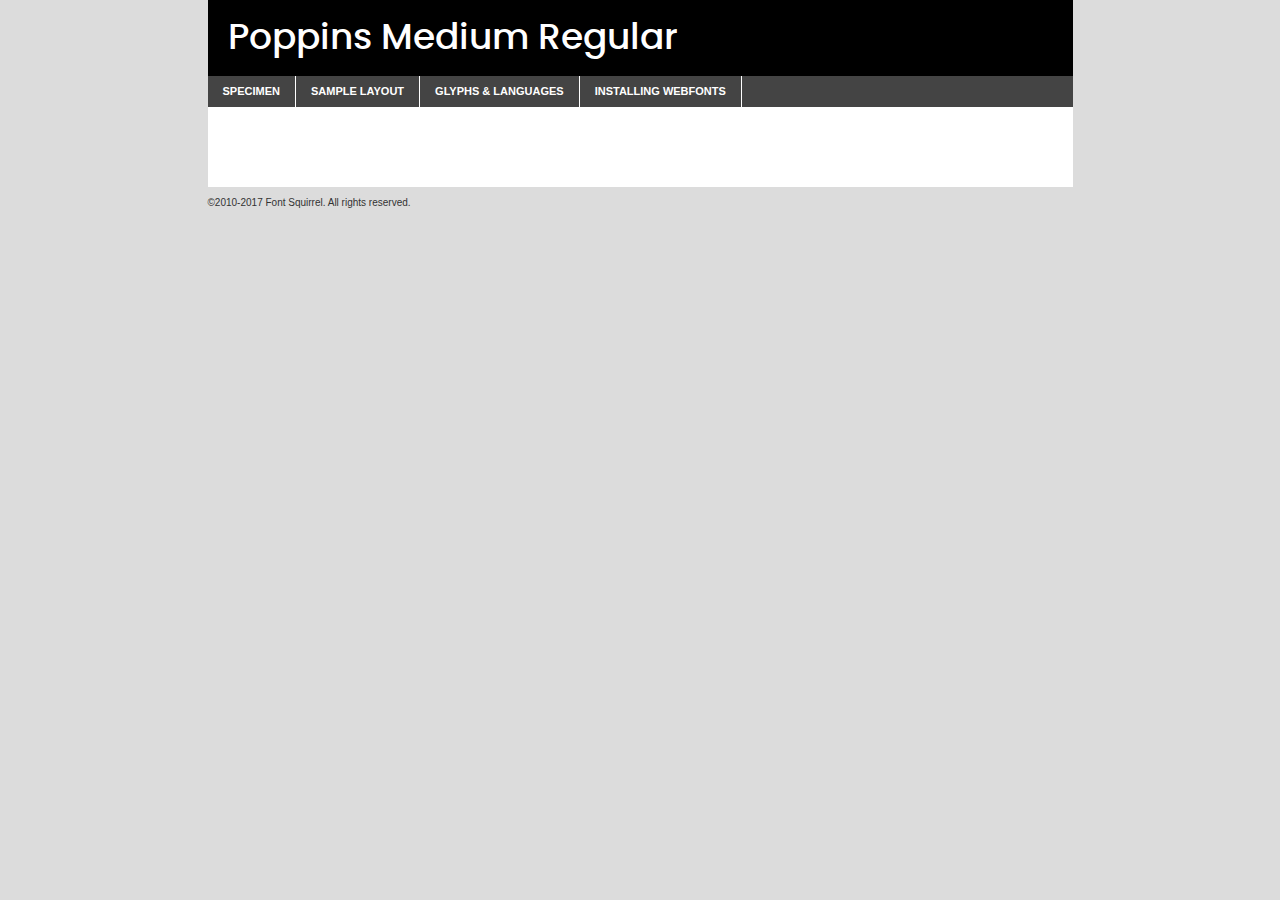
<file: componentes/fonts/poppins-medium-demo.html>
<!DOCTYPE html PUBLIC "-//W3C//DTD XHTML 1.0 Transitional//EN"
	"http://www.w3.org/TR/xhtml1/DTD/xhtml1-transitional.dtd">

<html xmlns="http://www.w3.org/1999/xhtml" xml:lang="en" lang="en">
<head>
	<meta http-equiv="Content-Type" content="text/html; charset=utf-8" />
	<script src="http://ajax.googleapis.com/ajax/libs/jquery/1.7.2/jquery.min.js" type="text/javascript" charset="utf-8"></script>
	<script type="text/javascript">
	(function($){$.fn.easyTabs=function(option){var param=jQuery.extend({fadeSpeed:"fast",defaultContent:1,activeClass:'active'},option);$(this).each(function(){var thisId="#"+this.id;if(param.defaultContent==''){param.defaultContent=1;}
	if(typeof param.defaultContent=="number")
	{var defaultTab=$(thisId+" .tabs li:eq("+(param.defaultContent-1)+") a").attr('href').substr(1);}else{var defaultTab=param.defaultContent;}
	$(thisId+" .tabs li a").each(function(){var tabToHide=$(this).attr('href').substr(1);$("#"+tabToHide).addClass('easytabs-tab-content');});hideAll();changeContent(defaultTab);function hideAll(){$(thisId+" .easytabs-tab-content").hide();}
	function changeContent(tabId){hideAll();$(thisId+" .tabs li").removeClass(param.activeClass);$(thisId+" .tabs li a[href=#"+tabId+"]").closest('li').addClass(param.activeClass);if(param.fadeSpeed!="none")
	{$(thisId+" #"+tabId).fadeIn(param.fadeSpeed);}else{$(thisId+" #"+tabId).show();}}
	$(thisId+" .tabs li").click(function(){var tabId=$(this).find('a').attr('href').substr(1);changeContent(tabId);return false;});});}})(jQuery);
	</script>
	<link rel="stylesheet" href="specimen_files/specimen_stylesheet.css" type="text/css" charset="utf-8" />
	<link rel="stylesheet" href="stylesheet.css" type="text/css" charset="utf-8" />

	<style type="text/css">
					body{
				font-family: 'poppinsmedium';
							}
		</style>

	<title>Poppins Medium Regular Specimen</title>
	
	
	<script type="text/javascript" charset="utf-8">
		$(document).ready(function() {
			$('#container').easyTabs({defaultContent:1});
		});
	</script>
</head>

<body>
<div id="container">
	<div id="header">
		Poppins Medium Regular	</div>
	<ul class="tabs">
		<li><a href="#specimen">Specimen</a></li>
		<li><a href="#layout">Sample Layout</a></li>
				<li><a href="#glyphs">Glyphs &amp; Languages</a></li>
		<li><a href="#installing">Installing Webfonts</a></li>
		
	</ul>
	
	<div id="main_content">

		
			<div id="specimen">
		
				<div class="section">
					<div class="grid12 firstcol">
						<div class="huge">AaBb</div>
					</div>
				</div>
		
				<div class="section">
					<div class="glyph_range">A&#x200B;B&#x200b;C&#x200b;D&#x200b;E&#x200b;F&#x200b;G&#x200b;H&#x200b;I&#x200b;J&#x200b;K&#x200b;L&#x200b;M&#x200b;N&#x200b;O&#x200b;P&#x200b;Q&#x200b;R&#x200b;S&#x200b;T&#x200b;U&#x200b;V&#x200b;W&#x200b;X&#x200b;Y&#x200b;Z&#x200b;a&#x200b;b&#x200b;c&#x200b;d&#x200b;e&#x200b;f&#x200b;g&#x200b;h&#x200b;i&#x200b;j&#x200b;k&#x200b;l&#x200b;m&#x200b;n&#x200b;o&#x200b;p&#x200b;q&#x200b;r&#x200b;s&#x200b;t&#x200b;u&#x200b;v&#x200b;w&#x200b;x&#x200b;y&#x200b;z&#x200b;1&#x200b;2&#x200b;3&#x200b;4&#x200b;5&#x200b;6&#x200b;7&#x200b;8&#x200b;9&#x200b;0&#x200b;&amp;&#x200b;.&#x200b;,&#x200b;?&#x200b;!&#x200b;&#64;&#x200b;(&#x200b;)&#x200b;#&#x200b;$&#x200b;%&#x200b;*&#x200b;+&#x200b;-&#x200b;=&#x200b;:&#x200b;;</div>
				</div>
				<div class="section">
					<div class="grid12 firstcol">
						<table class="sample_table">
							<tr><td>10</td><td class="size10">abcdefghijklmnopqrstuvwxyzABCDEFGHIJKLMNOPQRSTUVWXYZ0123456789abcdefghijklmnopqrstuvwxyzABCDEFGHIJKLMNOPQRSTUVWXYZ0123456789abcdefghijklmnopqrstuvwxyzABCDEFGHIJKLMNOPQRSTUVWXYZ</td></tr>
							<tr><td>11</td><td class="size11">abcdefghijklmnopqrstuvwxyzABCDEFGHIJKLMNOPQRSTUVWXYZ0123456789abcdefghijklmnopqrstuvwxyzABCDEFGHIJKLMNOPQRSTUVWXYZ0123456789abcdefghijklmnopqrstuvwxyzABCDEFGHIJKLMNOPQRSTUVWXYZ</td></tr>
							<tr><td>12</td><td class="size12">abcdefghijklmnopqrstuvwxyzABCDEFGHIJKLMNOPQRSTUVWXYZ0123456789abcdefghijklmnopqrstuvwxyzABCDEFGHIJKLMNOPQRSTUVWXYZ0123456789abcdefghijklmnopqrstuvwxyzABCDEFGHIJKLMNOPQRSTUVWXYZ</td></tr>
							<tr><td>13</td><td class="size13">abcdefghijklmnopqrstuvwxyzABCDEFGHIJKLMNOPQRSTUVWXYZ0123456789abcdefghijklmnopqrstuvwxyzABCDEFGHIJKLMNOPQRSTUVWXYZ0123456789abcdefghijklmnopqrstuvwxyzABCDEFGHIJKLMNOPQRSTUVWXYZ</td></tr>
							<tr><td>14</td><td class="size14">abcdefghijklmnopqrstuvwxyzABCDEFGHIJKLMNOPQRSTUVWXYZ0123456789abcdefghijklmnopqrstuvwxyzABCDEFGHIJKLMNOPQRSTUVWXYZ0123456789abcdefghijklmnopqrstuvwxyzABCDEFGHIJKLMNOPQRSTUVWXYZ</td></tr>
							<tr><td>16</td><td class="size16">abcdefghijklmnopqrstuvwxyzABCDEFGHIJKLMNOPQRSTUVWXYZ0123456789abcdefghijklmnopqrstuvwxyzABCDEFGHIJKLMNOPQRSTUVWXYZ</td></tr>
							<tr><td>18</td><td class="size18">abcdefghijklmnopqrstuvwxyzABCDEFGHIJKLMNOPQRSTUVWXYZ0123456789abcdefghijklmnopqrstuvwxyzABCDEFGHIJKLMNOPQRSTUVWXYZ</td></tr>
							<tr><td>20</td><td class="size20">abcdefghijklmnopqrstuvwxyzABCDEFGHIJKLMNOPQRSTUVWXYZ0123456789abcdefghijklmnopqrstuvwxyzABCDEFGHIJKLMNOPQRSTUVWXYZ</td></tr>
							<tr><td>24</td><td class="size24">abcdefghijklmnopqrstuvwxyzABCDEFGHIJKLMNOPQRSTUVWXYZ0123456789abcdefghijklmnopqrstuvwxyzABCDEFGHIJKLMNOPQRSTUVWXYZ</td></tr>
							<tr><td>30</td><td class="size30">abcdefghijklmnopqrstuvwxyzABCDEFGHIJKLMNOPQRSTUVWXYZ0123456789abcdefghijklmnopqrstuvwxyzABCDEFGHIJKLMNOPQRSTUVWXYZ</td></tr>
							<tr><td>36</td><td class="size36">abcdefghijklmnopqrstuvwxyzABCDEFGHIJKLMNOPQRSTUVWXYZ0123456789abcdefghijklmnopqrstuvwxyzABCDEFGHIJKLMNOPQRSTUVWXYZ</td></tr>
							<tr><td>48</td><td class="size48">abcdefghijklmnopqrstuvwxyzABCDEFGHIJKLMNOPQRSTUVWXYZ0123456789abcdefghijklmnopqrstuvwxyzABCDEFGHIJKLMNOPQRSTUVWXYZ</td></tr>
							<tr><td>60</td><td class="size60">abcdefghijklmnopqrstuvwxyzABCDEFGHIJKLMNOPQRSTUVWXYZ0123456789abcdefghijklmnopqrstuvwxyzABCDEFGHIJKLMNOPQRSTUVWXYZ</td></tr>
							<tr><td>72</td><td class="size72">abcdefghijklmnopqrstuvwxyzABCDEFGHIJKLMNOPQRSTUVWXYZ0123456789abcdefghijklmnopqrstuvwxyzABCDEFGHIJKLMNOPQRSTUVWXYZ</td></tr>
							<tr><td>90</td><td class="size90">abcdefghijklmnopqrstuvwxyzABCDEFGHIJKLMNOPQRSTUVWXYZ0123456789abcdefghijklmnopqrstuvwxyzABCDEFGHIJKLMNOPQRSTUVWXYZ</td></tr>
						</table>
				
					</div>
			
				</div>
		
		
		
								<div class="section" id="bodycomparison">


										<div id="xheight">
				<div class="fontbody">&#x25FC;&#x25FC;&#x25FC;&#x25FC;&#x25FC;&#x25FC;&#x25FC;&#x25FC;&#x25FC;&#x25FC;&#x25FC;&#x25FC;&#x25FC;&#x25FC;&#x25FC;&#x25FC;&#x25FC;&#x25FC;&#x25FC;&#x25FC;&#x25FC;&#x25FC;&#x25FC;&#x25FC;&#x25FC;&#x25FC;&#x25FC;&#x25FC;&#x25FC;&#x25FC;&#x25FC;&#x25FC;&#x25FC;&#x25FC;&#x25FC;&#x25FC;&#x25FC;&#x25FC;&#x25FC;&#x25FC;&#x25FC;&#x25FC;&#x25FC;&#x25FC;&#x25FC;&#x25FC;&#x25FC;&#x25FC;&#x25FC;&#x25FC;&#x25FC;&#x25FC;&#x25FC;&#x25FC;&#x25FC;&#x25FC;&#x25FC;&#x25FC;&#x25FC;&#x25FC;&#x25FC;&#x25FC;&#x25FC;&#x25FC;&#x25FC;&#x25FC;&#x25FC;&#x25FC;&#x25FC;&#x25FC;&#x25FC;&#x25FC;&#x25FC;&#x25FC;&#x25FC;&#x25FC;&#x25FC;&#x25FC;&#x25FC;&#x25FC;&#x25FC;&#x25FC;&#x25FC;&#x25FC;&#x25FC;&#x25FC;&#x25FC;&#x25FC;&#x25FC;&#x25FC;&#x25FC;&#x25FC;&#x25FC;&#x25FC;&#x25FC;&#x25FC;&#x25FC;&#x25FC;&#x25FC;body</div><div class="arialbody">body</div><div class="verdanabody">body</div><div class="georgiabody">body</div></div>
										<div class="fontbody" style="z-index:1">
											body<span>Poppins Medium Regular</span>
										</div>
										<div class="arialbody" style="z-index:1">
											body<span>Arial</span>
										</div>
										<div class="verdanabody" style="z-index:1">
											body<span>Verdana</span>
										</div>
										<div class="georgiabody" style="z-index:1">
											body<span>Georgia</span>
										</div>



								</div>
		
		
				<div class="section psample psample_row1" id="">
					
					<div class="grid2 firstcol">
						<p class="size10"><span>10.</span>Aenean lacinia bibendum nulla sed consectetur. Fusce dapibus, tellus ac cursus commodo, tortor mauris condimentum nibh, ut fermentum massa justo sit amet risus. Nullam id dolor id nibh ultricies vehicula ut id elit. Cum sociis natoque penatibus et magnis dis parturient montes, nascetur ridiculus mus. Nulla vitae elit libero, a pharetra augue.</p>
			
					</div>
					<div class="grid3">
						<p class="size11"><span>11.</span>Aenean lacinia bibendum nulla sed consectetur. Fusce dapibus, tellus ac cursus commodo, tortor mauris condimentum nibh, ut fermentum massa justo sit amet risus. Nullam id dolor id nibh ultricies vehicula ut id elit. Cum sociis natoque penatibus et magnis dis parturient montes, nascetur ridiculus mus. Nulla vitae elit libero, a pharetra augue.</p>
			
					</div>
					<div class="grid3">
						<p class="size12"><span>12.</span>Aenean lacinia bibendum nulla sed consectetur. Fusce dapibus, tellus ac cursus commodo, tortor mauris condimentum nibh, ut fermentum massa justo sit amet risus. Nullam id dolor id nibh ultricies vehicula ut id elit. Cum sociis natoque penatibus et magnis dis parturient montes, nascetur ridiculus mus. Nulla vitae elit libero, a pharetra augue.</p>
			
					</div>
					<div class="grid4">
						<p class="size13"><span>13.</span>Aenean lacinia bibendum nulla sed consectetur. Fusce dapibus, tellus ac cursus commodo, tortor mauris condimentum nibh, ut fermentum massa justo sit amet risus. Nullam id dolor id nibh ultricies vehicula ut id elit. Cum sociis natoque penatibus et magnis dis parturient montes, nascetur ridiculus mus. Nulla vitae elit libero, a pharetra augue.</p>
			
					</div>
					<div class="white_blend"></div>
					
				</div>
				<div class="section psample psample_row2" id="">
					<div class="grid3 firstcol">
						<p class="size14"><span>14.</span>Aenean lacinia bibendum nulla sed consectetur. Fusce dapibus, tellus ac cursus commodo, tortor mauris condimentum nibh, ut fermentum massa justo sit amet risus. Nullam id dolor id nibh ultricies vehicula ut id elit. Cum sociis natoque penatibus et magnis dis parturient montes, nascetur ridiculus mus. Nulla vitae elit libero, a pharetra augue.</p>
			
					</div>
					<div class="grid4">
						<p class="size16"><span>16.</span>Aenean lacinia bibendum nulla sed consectetur. Fusce dapibus, tellus ac cursus commodo, tortor mauris condimentum nibh, ut fermentum massa justo sit amet risus. Nullam id dolor id nibh ultricies vehicula ut id elit. Cum sociis natoque penatibus et magnis dis parturient montes, nascetur ridiculus mus. Nulla vitae elit libero, a pharetra augue.</p>
			
					</div>
					<div class="grid5">
						<p class="size18"><span>18.</span>Aenean lacinia bibendum nulla sed consectetur. Fusce dapibus, tellus ac cursus commodo, tortor mauris condimentum nibh, ut fermentum massa justo sit amet risus. Nullam id dolor id nibh ultricies vehicula ut id elit. Cum sociis natoque penatibus et magnis dis parturient montes, nascetur ridiculus mus. Nulla vitae elit libero, a pharetra augue.</p>
			
					</div>

					<div class="white_blend"></div>

				</div>
				
				<div class="section psample psample_row3" id="">
					<div class="grid5 firstcol">
						<p class="size20"><span>20.</span>Aenean lacinia bibendum nulla sed consectetur. Fusce dapibus, tellus ac cursus commodo, tortor mauris condimentum nibh, ut fermentum massa justo sit amet risus. Nullam id dolor id nibh ultricies vehicula ut id elit. Cum sociis natoque penatibus et magnis dis parturient montes, nascetur ridiculus mus. Nulla vitae elit libero, a pharetra augue.</p>
					</div>
					<div class="grid7">
						<p class="size24"><span>24.</span>Aenean lacinia bibendum nulla sed consectetur. Fusce dapibus, tellus ac cursus commodo, tortor mauris condimentum nibh, ut fermentum massa justo sit amet risus. Nullam id dolor id nibh ultricies vehicula ut id elit. Cum sociis natoque penatibus et magnis dis parturient montes, nascetur ridiculus mus. Nulla vitae elit libero, a pharetra augue.</p>
					</div>
					
					<div class="white_blend"></div>
					
				</div>
				
				<div class="section psample psample_row4" id="">
					<div class="grid12 firstcol">
						<p class="size30"><span>30.</span>Aenean lacinia bibendum nulla sed consectetur. Fusce dapibus, tellus ac cursus commodo, tortor mauris condimentum nibh, ut fermentum massa justo sit amet risus. Nullam id dolor id nibh ultricies vehicula ut id elit. Cum sociis natoque penatibus et magnis dis parturient montes, nascetur ridiculus mus. Nulla vitae elit libero, a pharetra augue.</p>
					</div>
					<div class="white_blend"></div>
					
				</div>
				
				
				
				<div class="section psample psample_row1 fullreverse">
					<div class="grid2 firstcol">
						<p class="size10"><span>10.</span>Aenean lacinia bibendum nulla sed consectetur. Fusce dapibus, tellus ac cursus commodo, tortor mauris condimentum nibh, ut fermentum massa justo sit amet risus. Nullam id dolor id nibh ultricies vehicula ut id elit. Cum sociis natoque penatibus et magnis dis parturient montes, nascetur ridiculus mus. Nulla vitae elit libero, a pharetra augue.</p>
			
					</div>
					<div class="grid3">
						<p class="size11"><span>11.</span>Aenean lacinia bibendum nulla sed consectetur. Fusce dapibus, tellus ac cursus commodo, tortor mauris condimentum nibh, ut fermentum massa justo sit amet risus. Nullam id dolor id nibh ultricies vehicula ut id elit. Cum sociis natoque penatibus et magnis dis parturient montes, nascetur ridiculus mus. Nulla vitae elit libero, a pharetra augue.</p>
			
					</div>
					<div class="grid3">
						<p class="size12"><span>12.</span>Aenean lacinia bibendum nulla sed consectetur. Fusce dapibus, tellus ac cursus commodo, tortor mauris condimentum nibh, ut fermentum massa justo sit amet risus. Nullam id dolor id nibh ultricies vehicula ut id elit. Cum sociis natoque penatibus et magnis dis parturient montes, nascetur ridiculus mus. Nulla vitae elit libero, a pharetra augue.</p>
			
					</div>
					<div class="grid4">
						<p class="size13"><span>13.</span>Aenean lacinia bibendum nulla sed consectetur. Fusce dapibus, tellus ac cursus commodo, tortor mauris condimentum nibh, ut fermentum massa justo sit amet risus. Nullam id dolor id nibh ultricies vehicula ut id elit. Cum sociis natoque penatibus et magnis dis parturient montes, nascetur ridiculus mus. Nulla vitae elit libero, a pharetra augue.</p>
			
					</div>
					<div class="black_blend"></div>
					
				</div>
				
				<div class="section psample psample_row2 fullreverse">
					<div class="grid3 firstcol">
						<p class="size14"><span>14.</span>Aenean lacinia bibendum nulla sed consectetur. Fusce dapibus, tellus ac cursus commodo, tortor mauris condimentum nibh, ut fermentum massa justo sit amet risus. Nullam id dolor id nibh ultricies vehicula ut id elit. Cum sociis natoque penatibus et magnis dis parturient montes, nascetur ridiculus mus. Nulla vitae elit libero, a pharetra augue.</p>
			
					</div>
					<div class="grid4">
						<p class="size16"><span>16.</span>Aenean lacinia bibendum nulla sed consectetur. Fusce dapibus, tellus ac cursus commodo, tortor mauris condimentum nibh, ut fermentum massa justo sit amet risus. Nullam id dolor id nibh ultricies vehicula ut id elit. Cum sociis natoque penatibus et magnis dis parturient montes, nascetur ridiculus mus. Nulla vitae elit libero, a pharetra augue.</p>
			
					</div>
					<div class="grid5">
						<p class="size18"><span>18.</span>Aenean lacinia bibendum nulla sed consectetur. Fusce dapibus, tellus ac cursus commodo, tortor mauris condimentum nibh, ut fermentum massa justo sit amet risus. Nullam id dolor id nibh ultricies vehicula ut id elit. Cum sociis natoque penatibus et magnis dis parturient montes, nascetur ridiculus mus. Nulla vitae elit libero, a pharetra augue.</p>
			
					</div>
					<div class="black_blend"></div>

				</div>
				
				<div class="section psample fullreverse psample_row3" id="">
					<div class="grid5 firstcol">
						<p class="size20"><span>20.</span>Aenean lacinia bibendum nulla sed consectetur. Fusce dapibus, tellus ac cursus commodo, tortor mauris condimentum nibh, ut fermentum massa justo sit amet risus. Nullam id dolor id nibh ultricies vehicula ut id elit. Cum sociis natoque penatibus et magnis dis parturient montes, nascetur ridiculus mus. Nulla vitae elit libero, a pharetra augue.</p>
					</div>
					<div class="grid7">
						<p class="size24"><span>24.</span>Aenean lacinia bibendum nulla sed consectetur. Fusce dapibus, tellus ac cursus commodo, tortor mauris condimentum nibh, ut fermentum massa justo sit amet risus. Nullam id dolor id nibh ultricies vehicula ut id elit. Cum sociis natoque penatibus et magnis dis parturient montes, nascetur ridiculus mus. Nulla vitae elit libero, a pharetra augue.</p>
					</div>
					
					<div class="black_blend"></div>
					
				</div>
				
				<div class="section psample fullreverse psample_row4" id="" style="border-bottom: 20px #000 solid;">
					<div class="grid12 firstcol">
						<p class="size30"><span>30.</span>Aenean lacinia bibendum nulla sed consectetur. Fusce dapibus, tellus ac cursus commodo, tortor mauris condimentum nibh, ut fermentum massa justo sit amet risus. Nullam id dolor id nibh ultricies vehicula ut id elit. Cum sociis natoque penatibus et magnis dis parturient montes, nascetur ridiculus mus. Nulla vitae elit libero, a pharetra augue.</p>
					</div>
					<div class="black_blend"></div>
					
				</div>
				
				
				
				
			</div>
			
			<div id="layout">
				
				<div class="section">
					
					<div class="grid12 firstcol">
						<h1>Lorem Ipsum Dolor</h1>
						<h2>Etiam porta sem malesuada magna mollis euismod</h2>
						
						<p class="byline">By <a href="#link">Aenean Lacinia</a></p>
					</div>
				</div>
				<div class="section">
					<div class="grid8 firstcol">
						<p class="large">Donec sed odio dui. Morbi leo risus, porta ac consectetur ac, vestibulum at eros. Fusce dapibus, tellus ac cursus commodo, tortor mauris condimentum nibh, ut fermentum massa justo sit amet risus. </p>

						
						<h3>Pellentesque ornare sem</h3>

						<p>Maecenas sed diam eget risus varius blandit sit amet non magna. Maecenas faucibus mollis interdum. Donec ullamcorper nulla non metus auctor fringilla. Nullam id dolor id nibh ultricies vehicula ut id elit. Nullam id dolor id nibh ultricies vehicula ut id elit. </p>

						<p>Aenean eu leo quam. Pellentesque ornare sem lacinia quam venenatis vestibulum. Lorem ipsum dolor sit amet, consectetur adipiscing elit. Cum sociis natoque penatibus et magnis dis parturient montes, nascetur ridiculus mus. </p>

						<p>Nulla vitae elit libero, a pharetra augue. Praesent commodo cursus magna, vel scelerisque nisl consectetur et. Aenean lacinia bibendum nulla sed consectetur. </p>

						<p>Nullam quis risus eget urna mollis ornare vel eu leo. Nullam quis risus eget urna mollis ornare vel eu leo. Maecenas sed diam eget risus varius blandit sit amet non magna. Donec ullamcorper nulla non metus auctor fringilla. </p>

						<h3>Cras mattis consectetur</h3>

						<p>Aenean eu leo quam. Pellentesque ornare sem lacinia quam venenatis vestibulum. Aenean lacinia bibendum nulla sed consectetur. Integer posuere erat a ante venenatis dapibus posuere velit aliquet. Cras mattis consectetur purus sit amet fermentum. </p>

						<p>Nullam id dolor id nibh ultricies vehicula ut id elit. Nullam quis risus eget urna mollis ornare vel eu leo. Cras mattis consectetur purus sit amet fermentum.</p>
					</div>
					
					<div class="grid4 sidebar">
						
						<div class="box reverse">
							<p class="last">Nullam quis risus eget urna mollis ornare vel eu leo. Donec ullamcorper nulla non metus auctor fringilla. Cras mattis consectetur purus sit amet fermentum. Sed posuere consectetur est at lobortis. Lorem ipsum dolor sit amet, consectetur adipiscing elit. </p>
						</div>
						
						<p class="caption">Maecenas sed diam eget risus varius.</p>

						<p>Vestibulum id ligula porta felis euismod semper. Integer posuere erat a ante venenatis dapibus posuere velit aliquet. Vestibulum id ligula porta felis euismod semper. Sed posuere consectetur est at lobortis. Maecenas sed diam eget risus varius blandit sit amet non magna. Fusce dapibus, tellus ac cursus commodo, tortor mauris condimentum nibh, ut fermentum massa justo sit amet risus. </p>

					

						<p>Duis mollis, est non commodo luctus, nisi erat porttitor ligula, eget lacinia odio sem nec elit. Aenean lacinia bibendum nulla sed consectetur. Vivamus sagittis lacus vel augue laoreet rutrum faucibus dolor auctor. Aenean lacinia bibendum nulla sed consectetur. Nullam quis risus eget urna mollis ornare vel eu leo. </p>

						<p>Praesent commodo cursus magna, vel scelerisque nisl consectetur et. Donec ullamcorper nulla non metus auctor fringilla. Maecenas faucibus mollis interdum. Fusce dapibus, tellus ac cursus commodo, tortor mauris condimentum nibh, ut fermentum massa justo sit amet risus. </p>

					</div>
				</div>
				
			</div>


			



		<div id="glyphs">
			<div class="section">
				<div class="grid12 firstcol">
			
				<h1>Language Support</h1>
				<p>The subset of Poppins Medium Regular in this kit supports the following languages:<br />
			
					Albanian, Basque, Breton, Chamorro, Danish, Dutch, English, Faroese, Finnish, French, Frisian, Galician, German, Icelandic, Italian, Malagasy, Norwegian, Portuguese, Spanish, Alsatian, Aragonese, Arapaho, Arrernte, Asturian, Aymara, Bislama, Cebuano, Corsican, Fijian, French_creole, Genoese, Gilbertese, Greenlandic, Haitian_creole, Hiligaynon, Hmong, Hopi, Ibanag, Iloko_ilokano, Indonesian, Interglossa_glosa, Interlingua, Irish_gaelic, Jerriais, Lojban, Lombard, Luxembourgeois, Manx, Mohawk, Norfolk_pitcairnese, Occitan, Oromo, Pangasinan, Papiamento, Piedmontese, Potawatomi, Rhaeto-romance, Romansh, Rotokas, Sami_lule, Samoan, Sardinian, Scots_gaelic, Seychelles_creole, Shona, Sicilian, Somali, Southern_ndebele, Swahili, Swati_swazi, Tagalog_filipino_pilipino, Tetum, Tok_pisin, Uyghur_latinized, Volapuk, Walloon, Warlpiri, Xhosa, Yapese, Zulu, Latinbasic, Ubasic, Demo				</p>
				<h1>Glyph Chart</h1>
				<p>The subset of Poppins Medium Regular in this kit includes all the glyphs listed below. Unicode entities are included above each glyph to help you insert individual characters into your layout.</p>
				<div id="glyph_chart">
			
																														 <div><p>&amp;#13;</p>&#13;</div>
																				 <div><p>&amp;#32;</p>&#32;</div>
																				 <div><p>&amp;#33;</p>&#33;</div>
																				 <div><p>&amp;#34;</p>&#34;</div>
																				 <div><p>&amp;#35;</p>&#35;</div>
																				 <div><p>&amp;#36;</p>&#36;</div>
																				 <div><p>&amp;#37;</p>&#37;</div>
																				 <div><p>&amp;#38;</p>&#38;</div>
																				 <div><p>&amp;#39;</p>&#39;</div>
																				 <div><p>&amp;#40;</p>&#40;</div>
																				 <div><p>&amp;#41;</p>&#41;</div>
																				 <div><p>&amp;#42;</p>&#42;</div>
																				 <div><p>&amp;#43;</p>&#43;</div>
																				 <div><p>&amp;#44;</p>&#44;</div>
																				 <div><p>&amp;#45;</p>&#45;</div>
																				 <div><p>&amp;#46;</p>&#46;</div>
																				 <div><p>&amp;#47;</p>&#47;</div>
																				 <div><p>&amp;#48;</p>&#48;</div>
																				 <div><p>&amp;#49;</p>&#49;</div>
																				 <div><p>&amp;#50;</p>&#50;</div>
																				 <div><p>&amp;#51;</p>&#51;</div>
																				 <div><p>&amp;#52;</p>&#52;</div>
																				 <div><p>&amp;#53;</p>&#53;</div>
																				 <div><p>&amp;#54;</p>&#54;</div>
																				 <div><p>&amp;#55;</p>&#55;</div>
																				 <div><p>&amp;#56;</p>&#56;</div>
																				 <div><p>&amp;#57;</p>&#57;</div>
																				 <div><p>&amp;#58;</p>&#58;</div>
																				 <div><p>&amp;#59;</p>&#59;</div>
																				 <div><p>&amp;#60;</p>&#60;</div>
																				 <div><p>&amp;#61;</p>&#61;</div>
																				 <div><p>&amp;#62;</p>&#62;</div>
																				 <div><p>&amp;#63;</p>&#63;</div>
																				 <div><p>&amp;#64;</p>&#64;</div>
																				 <div><p>&amp;#65;</p>&#65;</div>
																				 <div><p>&amp;#66;</p>&#66;</div>
																				 <div><p>&amp;#67;</p>&#67;</div>
																				 <div><p>&amp;#68;</p>&#68;</div>
																				 <div><p>&amp;#69;</p>&#69;</div>
																				 <div><p>&amp;#70;</p>&#70;</div>
																				 <div><p>&amp;#71;</p>&#71;</div>
																				 <div><p>&amp;#72;</p>&#72;</div>
																				 <div><p>&amp;#73;</p>&#73;</div>
																				 <div><p>&amp;#74;</p>&#74;</div>
																				 <div><p>&amp;#75;</p>&#75;</div>
																				 <div><p>&amp;#76;</p>&#76;</div>
																				 <div><p>&amp;#77;</p>&#77;</div>
																				 <div><p>&amp;#78;</p>&#78;</div>
																				 <div><p>&amp;#79;</p>&#79;</div>
																				 <div><p>&amp;#80;</p>&#80;</div>
																				 <div><p>&amp;#81;</p>&#81;</div>
																				 <div><p>&amp;#82;</p>&#82;</div>
																				 <div><p>&amp;#83;</p>&#83;</div>
																				 <div><p>&amp;#84;</p>&#84;</div>
																				 <div><p>&amp;#85;</p>&#85;</div>
																				 <div><p>&amp;#86;</p>&#86;</div>
																				 <div><p>&amp;#87;</p>&#87;</div>
																				 <div><p>&amp;#88;</p>&#88;</div>
																				 <div><p>&amp;#89;</p>&#89;</div>
																				 <div><p>&amp;#90;</p>&#90;</div>
																				 <div><p>&amp;#91;</p>&#91;</div>
																				 <div><p>&amp;#92;</p>&#92;</div>
																				 <div><p>&amp;#93;</p>&#93;</div>
																				 <div><p>&amp;#94;</p>&#94;</div>
																				 <div><p>&amp;#95;</p>&#95;</div>
																				 <div><p>&amp;#96;</p>&#96;</div>
																				 <div><p>&amp;#97;</p>&#97;</div>
																				 <div><p>&amp;#98;</p>&#98;</div>
																				 <div><p>&amp;#99;</p>&#99;</div>
																				 <div><p>&amp;#100;</p>&#100;</div>
																				 <div><p>&amp;#101;</p>&#101;</div>
																				 <div><p>&amp;#102;</p>&#102;</div>
																				 <div><p>&amp;#103;</p>&#103;</div>
																				 <div><p>&amp;#104;</p>&#104;</div>
																				 <div><p>&amp;#105;</p>&#105;</div>
																				 <div><p>&amp;#106;</p>&#106;</div>
																				 <div><p>&amp;#107;</p>&#107;</div>
																				 <div><p>&amp;#108;</p>&#108;</div>
																				 <div><p>&amp;#109;</p>&#109;</div>
																				 <div><p>&amp;#110;</p>&#110;</div>
																				 <div><p>&amp;#111;</p>&#111;</div>
																				 <div><p>&amp;#112;</p>&#112;</div>
																				 <div><p>&amp;#113;</p>&#113;</div>
																				 <div><p>&amp;#114;</p>&#114;</div>
																				 <div><p>&amp;#115;</p>&#115;</div>
																				 <div><p>&amp;#116;</p>&#116;</div>
																				 <div><p>&amp;#117;</p>&#117;</div>
																				 <div><p>&amp;#118;</p>&#118;</div>
																				 <div><p>&amp;#119;</p>&#119;</div>
																				 <div><p>&amp;#120;</p>&#120;</div>
																				 <div><p>&amp;#121;</p>&#121;</div>
																				 <div><p>&amp;#122;</p>&#122;</div>
																				 <div><p>&amp;#123;</p>&#123;</div>
																				 <div><p>&amp;#124;</p>&#124;</div>
																				 <div><p>&amp;#125;</p>&#125;</div>
																				 <div><p>&amp;#126;</p>&#126;</div>
																				 <div><p>&amp;#160;</p>&#160;</div>
																				 <div><p>&amp;#161;</p>&#161;</div>
																				 <div><p>&amp;#162;</p>&#162;</div>
																				 <div><p>&amp;#163;</p>&#163;</div>
																				 <div><p>&amp;#164;</p>&#164;</div>
																				 <div><p>&amp;#165;</p>&#165;</div>
																				 <div><p>&amp;#166;</p>&#166;</div>
																				 <div><p>&amp;#167;</p>&#167;</div>
																				 <div><p>&amp;#168;</p>&#168;</div>
																				 <div><p>&amp;#169;</p>&#169;</div>
																				 <div><p>&amp;#170;</p>&#170;</div>
																				 <div><p>&amp;#171;</p>&#171;</div>
																				 <div><p>&amp;#172;</p>&#172;</div>
																				 <div><p>&amp;#173;</p>&#173;</div>
																				 <div><p>&amp;#174;</p>&#174;</div>
																				 <div><p>&amp;#175;</p>&#175;</div>
																				 <div><p>&amp;#176;</p>&#176;</div>
																				 <div><p>&amp;#177;</p>&#177;</div>
																				 <div><p>&amp;#178;</p>&#178;</div>
																				 <div><p>&amp;#179;</p>&#179;</div>
																				 <div><p>&amp;#180;</p>&#180;</div>
																				 <div><p>&amp;#181;</p>&#181;</div>
																				 <div><p>&amp;#182;</p>&#182;</div>
																				 <div><p>&amp;#183;</p>&#183;</div>
																				 <div><p>&amp;#184;</p>&#184;</div>
																				 <div><p>&amp;#185;</p>&#185;</div>
																				 <div><p>&amp;#186;</p>&#186;</div>
																				 <div><p>&amp;#187;</p>&#187;</div>
																				 <div><p>&amp;#188;</p>&#188;</div>
																				 <div><p>&amp;#189;</p>&#189;</div>
																				 <div><p>&amp;#190;</p>&#190;</div>
																				 <div><p>&amp;#191;</p>&#191;</div>
																				 <div><p>&amp;#192;</p>&#192;</div>
																				 <div><p>&amp;#193;</p>&#193;</div>
																				 <div><p>&amp;#194;</p>&#194;</div>
																				 <div><p>&amp;#195;</p>&#195;</div>
																				 <div><p>&amp;#196;</p>&#196;</div>
																				 <div><p>&amp;#197;</p>&#197;</div>
																				 <div><p>&amp;#198;</p>&#198;</div>
																				 <div><p>&amp;#199;</p>&#199;</div>
																				 <div><p>&amp;#200;</p>&#200;</div>
																				 <div><p>&amp;#201;</p>&#201;</div>
																				 <div><p>&amp;#202;</p>&#202;</div>
																				 <div><p>&amp;#203;</p>&#203;</div>
																				 <div><p>&amp;#204;</p>&#204;</div>
																				 <div><p>&amp;#205;</p>&#205;</div>
																				 <div><p>&amp;#206;</p>&#206;</div>
																				 <div><p>&amp;#207;</p>&#207;</div>
																				 <div><p>&amp;#208;</p>&#208;</div>
																				 <div><p>&amp;#209;</p>&#209;</div>
																				 <div><p>&amp;#210;</p>&#210;</div>
																				 <div><p>&amp;#211;</p>&#211;</div>
																				 <div><p>&amp;#212;</p>&#212;</div>
																				 <div><p>&amp;#213;</p>&#213;</div>
																				 <div><p>&amp;#214;</p>&#214;</div>
																				 <div><p>&amp;#215;</p>&#215;</div>
																				 <div><p>&amp;#216;</p>&#216;</div>
																				 <div><p>&amp;#217;</p>&#217;</div>
																				 <div><p>&amp;#218;</p>&#218;</div>
																				 <div><p>&amp;#219;</p>&#219;</div>
																				 <div><p>&amp;#220;</p>&#220;</div>
																				 <div><p>&amp;#221;</p>&#221;</div>
																				 <div><p>&amp;#222;</p>&#222;</div>
																				 <div><p>&amp;#223;</p>&#223;</div>
																				 <div><p>&amp;#224;</p>&#224;</div>
																				 <div><p>&amp;#225;</p>&#225;</div>
																				 <div><p>&amp;#226;</p>&#226;</div>
																				 <div><p>&amp;#227;</p>&#227;</div>
																				 <div><p>&amp;#228;</p>&#228;</div>
																				 <div><p>&amp;#229;</p>&#229;</div>
																				 <div><p>&amp;#230;</p>&#230;</div>
																				 <div><p>&amp;#231;</p>&#231;</div>
																				 <div><p>&amp;#232;</p>&#232;</div>
																				 <div><p>&amp;#233;</p>&#233;</div>
																				 <div><p>&amp;#234;</p>&#234;</div>
																				 <div><p>&amp;#235;</p>&#235;</div>
																				 <div><p>&amp;#236;</p>&#236;</div>
																				 <div><p>&amp;#237;</p>&#237;</div>
																				 <div><p>&amp;#238;</p>&#238;</div>
																				 <div><p>&amp;#239;</p>&#239;</div>
																				 <div><p>&amp;#240;</p>&#240;</div>
																				 <div><p>&amp;#241;</p>&#241;</div>
																				 <div><p>&amp;#242;</p>&#242;</div>
																				 <div><p>&amp;#243;</p>&#243;</div>
																				 <div><p>&amp;#244;</p>&#244;</div>
																				 <div><p>&amp;#245;</p>&#245;</div>
																				 <div><p>&amp;#246;</p>&#246;</div>
																				 <div><p>&amp;#247;</p>&#247;</div>
																				 <div><p>&amp;#248;</p>&#248;</div>
																				 <div><p>&amp;#249;</p>&#249;</div>
																				 <div><p>&amp;#250;</p>&#250;</div>
																				 <div><p>&amp;#251;</p>&#251;</div>
																				 <div><p>&amp;#252;</p>&#252;</div>
																				 <div><p>&amp;#253;</p>&#253;</div>
																				 <div><p>&amp;#254;</p>&#254;</div>
																				 <div><p>&amp;#255;</p>&#255;</div>
																				 <div><p>&amp;#338;</p>&#338;</div>
																				 <div><p>&amp;#339;</p>&#339;</div>
																				 <div><p>&amp;#376;</p>&#376;</div>
																				 <div><p>&amp;#710;</p>&#710;</div>
																				 <div><p>&amp;#732;</p>&#732;</div>
																				 <div><p>&amp;#8192;</p>&#8192;</div>
																				 <div><p>&amp;#8193;</p>&#8193;</div>
																				 <div><p>&amp;#8194;</p>&#8194;</div>
																				 <div><p>&amp;#8195;</p>&#8195;</div>
																				 <div><p>&amp;#8196;</p>&#8196;</div>
																				 <div><p>&amp;#8197;</p>&#8197;</div>
																				 <div><p>&amp;#8198;</p>&#8198;</div>
																				 <div><p>&amp;#8199;</p>&#8199;</div>
																				 <div><p>&amp;#8200;</p>&#8200;</div>
																				 <div><p>&amp;#8201;</p>&#8201;</div>
																				 <div><p>&amp;#8202;</p>&#8202;</div>
																				 <div><p>&amp;#8208;</p>&#8208;</div>
																				 <div><p>&amp;#8209;</p>&#8209;</div>
																				 <div><p>&amp;#8210;</p>&#8210;</div>
																				 <div><p>&amp;#8211;</p>&#8211;</div>
																				 <div><p>&amp;#8212;</p>&#8212;</div>
																				 <div><p>&amp;#8216;</p>&#8216;</div>
																				 <div><p>&amp;#8217;</p>&#8217;</div>
																				 <div><p>&amp;#8218;</p>&#8218;</div>
																				 <div><p>&amp;#8220;</p>&#8220;</div>
																				 <div><p>&amp;#8221;</p>&#8221;</div>
																				 <div><p>&amp;#8222;</p>&#8222;</div>
																				 <div><p>&amp;#8226;</p>&#8226;</div>
																				 <div><p>&amp;#8230;</p>&#8230;</div>
																				 <div><p>&amp;#8239;</p>&#8239;</div>
																				 <div><p>&amp;#8249;</p>&#8249;</div>
																				 <div><p>&amp;#8250;</p>&#8250;</div>
																				 <div><p>&amp;#8287;</p>&#8287;</div>
																				 <div><p>&amp;#8364;</p>&#8364;</div>
																				 <div><p>&amp;#8482;</p>&#8482;</div>
																				 <div><p>&amp;#9724;</p>&#9724;</div>
																				 <div><p>&amp;#64257;</p>&#64257;</div>
																				 <div><p>&amp;#64258;</p>&#64258;</div>
																																																</div>	
				</div>
		
		
			</div>
		</div>
		
		
		<div id="specs">
			
		</div>
	
		<div id="installing">
			<div class="section">
				<div class="grid7 firstcol">
					<h1>Installing Webfonts</h1>
					
					<p>Webfonts are supported by all major browser platforms but not all in the same way. There are currently four different font formats that must be included in order to target all browsers. This includes TTF, WOFF, EOT and SVG.</p>
					
					<h2>1. Upload your webfonts</h2>
					<p>You must upload your webfont kit to your website. They should be in or near the same directory as your CSS files.</p>
					
					<h2>2. Include the webfont stylesheet</h2>
					<p>A special CSS @font-face declaration helps the various browsers select the appropriate font it needs without causing you a bunch of headaches. Learn more about this syntax by reading the <a href="https://www.fontspring.com/blog/further-hardening-of-the-bulletproof-syntax">Fontspring blog post</a> about it. The code for it is as follows:</p>


<code>
@font-face{ 
	font-family: 'MyWebFont';
	src: url('WebFont.eot');
	src: url('WebFont.eot?#iefix') format('embedded-opentype'),
	     url('WebFont.woff') format('woff'),
	     url('WebFont.ttf') format('truetype'),
	     url('WebFont.svg#webfont') format('svg');
}
</code>

	<p>We've already gone ahead and generated the code for you. All you have to do is link to the stylesheet in your HTML, like this:</p>
	<code>&lt;link rel=&quot;stylesheet&quot; href=&quot;stylesheet.css&quot; type=&quot;text/css&quot; charset=&quot;utf-8&quot; /&gt;</code>

					<h2>3. Modify your own stylesheet</h2>
					<p>To take advantage of your new fonts, you must tell your stylesheet to use them. Look at the original @font-face declaration above and find the property called "font-family." The name linked there will be what you use to reference the font. Prepend that webfont name to the font stack in the "font-family" property, inside the selector you want to change. For example:</p>
<code>p { font-family: 'WebFont', Arial, sans-serif; }</code>

<h2>4. Test</h2>
<p>Getting webfonts to work cross-browser <em>can</em> be tricky. Use the information in the sidebar to help you if you find that fonts aren't loading in a particular browser.</p>
				</div>
				
				<div class="grid5 sidebar">
					<div class="box">
						<h2>Troubleshooting<br />Font-Face Problems</h2>
						<p>Having trouble getting your webfonts to load in your new website? Here are some tips to sort out what might be the problem.</p>

						<h3>Fonts not showing in any browser</h3>

						<p>This sounds like you need to work on the plumbing. You either did not upload the fonts to the correct directory, or you did not link the fonts properly in the CSS. If you've confirmed that all this is correct and you still have a problem, take a look at your .htaccess file and see if requests are getting intercepted.</p>

						<h3>Fonts not loading in iPhone or iPad</h3>

						<p>The most common problem here is that you are serving the fonts from an IIS server. IIS refuses to serve files that have unknown MIME types. If that is the case, you must set the MIME type for SVG to "image/svg+xml" in the server settings. Follow these instructions from Microsoft if you need help.</p>

						<h3>Fonts not loading in Firefox</h3>

						<p>The primary reason for this failure? You are still using a version Firefox older than 3.5. So upgrade already! If that isn't it, then you are very likely serving fonts from a different domain. Firefox requires that all font assets be served from the same domain. Lastly it is possible that you need to add WOFF to your list of MIME types (if you are serving via IIS.)</p>

						<h3>Fonts not loading in IE</h3>

						<p>Are you looking at Internet Explorer on an actual Windows machine or are you cheating by using a service like Adobe BrowserLab? Many of these screenshot services do not render @font-face for IE. Best to test it on a real machine.</p>

						<h3>Fonts not loading in IE9</h3>

						<p>IE9, like Firefox, requires that fonts be served from the same domain as the website. Make sure that is the case.</p>
					</div>
				</div>
			</div>
			
		</div>
	
	</div>
	<div id="footer">
		<p>&copy;2010-2017 Font Squirrel. All rights reserved.</p>
	</div>
</div>
</body>
</html>
</file>
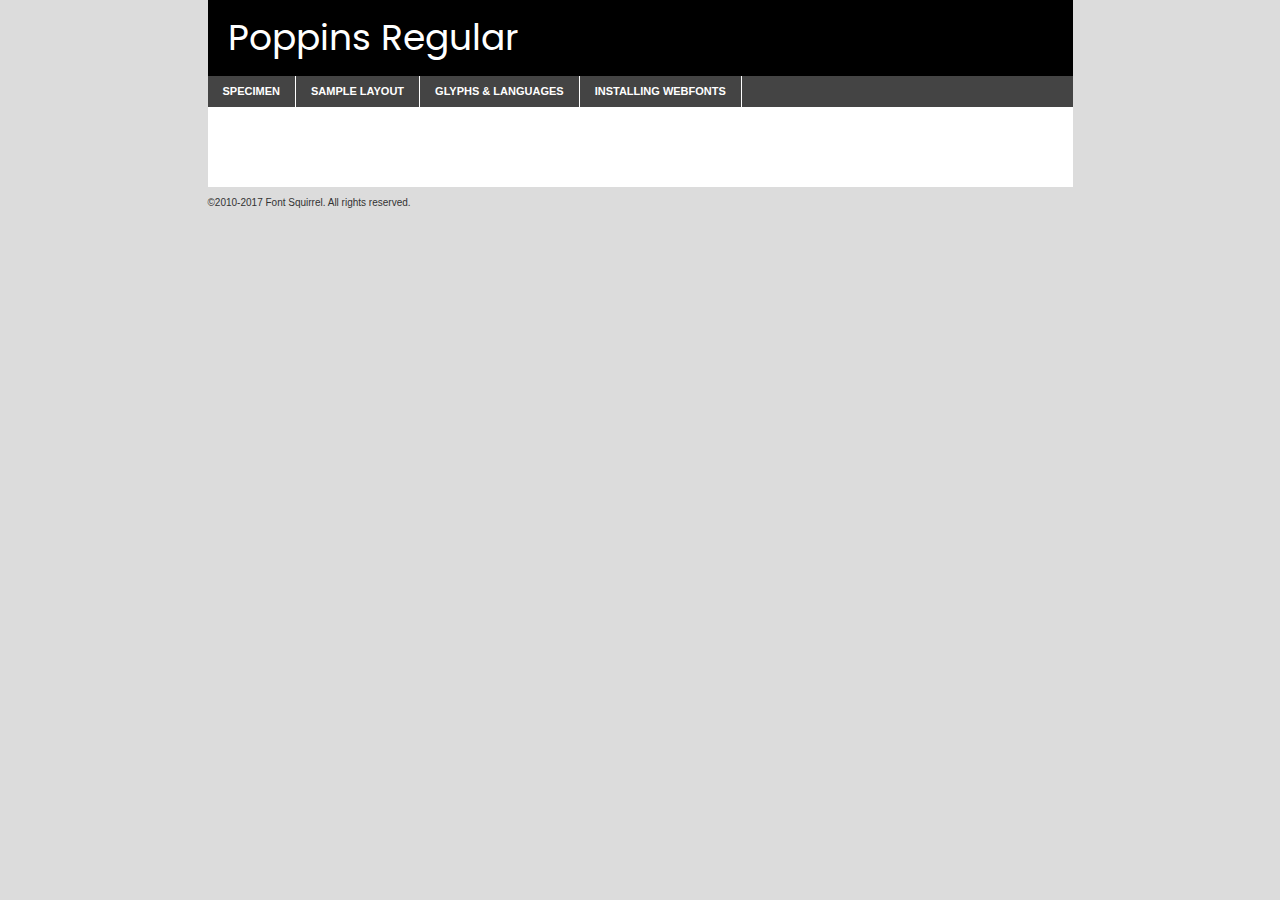
<file: componentes/fonts/poppins-regular-demo.html>
<!DOCTYPE html PUBLIC "-//W3C//DTD XHTML 1.0 Transitional//EN"
	"http://www.w3.org/TR/xhtml1/DTD/xhtml1-transitional.dtd">

<html xmlns="http://www.w3.org/1999/xhtml" xml:lang="en" lang="en">
<head>
	<meta http-equiv="Content-Type" content="text/html; charset=utf-8" />
	<script src="http://ajax.googleapis.com/ajax/libs/jquery/1.7.2/jquery.min.js" type="text/javascript" charset="utf-8"></script>
	<script type="text/javascript">
	(function($){$.fn.easyTabs=function(option){var param=jQuery.extend({fadeSpeed:"fast",defaultContent:1,activeClass:'active'},option);$(this).each(function(){var thisId="#"+this.id;if(param.defaultContent==''){param.defaultContent=1;}
	if(typeof param.defaultContent=="number")
	{var defaultTab=$(thisId+" .tabs li:eq("+(param.defaultContent-1)+") a").attr('href').substr(1);}else{var defaultTab=param.defaultContent;}
	$(thisId+" .tabs li a").each(function(){var tabToHide=$(this).attr('href').substr(1);$("#"+tabToHide).addClass('easytabs-tab-content');});hideAll();changeContent(defaultTab);function hideAll(){$(thisId+" .easytabs-tab-content").hide();}
	function changeContent(tabId){hideAll();$(thisId+" .tabs li").removeClass(param.activeClass);$(thisId+" .tabs li a[href=#"+tabId+"]").closest('li').addClass(param.activeClass);if(param.fadeSpeed!="none")
	{$(thisId+" #"+tabId).fadeIn(param.fadeSpeed);}else{$(thisId+" #"+tabId).show();}}
	$(thisId+" .tabs li").click(function(){var tabId=$(this).find('a').attr('href').substr(1);changeContent(tabId);return false;});});}})(jQuery);
	</script>
	<link rel="stylesheet" href="specimen_files/specimen_stylesheet.css" type="text/css" charset="utf-8" />
	<link rel="stylesheet" href="stylesheet.css" type="text/css" charset="utf-8" />

	<style type="text/css">
					body{
				font-family: 'poppinsregular';
							}
		</style>

	<title>Poppins Regular Specimen</title>
	
	
	<script type="text/javascript" charset="utf-8">
		$(document).ready(function() {
			$('#container').easyTabs({defaultContent:1});
		});
	</script>
</head>

<body>
<div id="container">
	<div id="header">
		Poppins Regular	</div>
	<ul class="tabs">
		<li><a href="#specimen">Specimen</a></li>
		<li><a href="#layout">Sample Layout</a></li>
				<li><a href="#glyphs">Glyphs &amp; Languages</a></li>
		<li><a href="#installing">Installing Webfonts</a></li>
		
	</ul>
	
	<div id="main_content">

		
			<div id="specimen">
		
				<div class="section">
					<div class="grid12 firstcol">
						<div class="huge">AaBb</div>
					</div>
				</div>
		
				<div class="section">
					<div class="glyph_range">A&#x200B;B&#x200b;C&#x200b;D&#x200b;E&#x200b;F&#x200b;G&#x200b;H&#x200b;I&#x200b;J&#x200b;K&#x200b;L&#x200b;M&#x200b;N&#x200b;O&#x200b;P&#x200b;Q&#x200b;R&#x200b;S&#x200b;T&#x200b;U&#x200b;V&#x200b;W&#x200b;X&#x200b;Y&#x200b;Z&#x200b;a&#x200b;b&#x200b;c&#x200b;d&#x200b;e&#x200b;f&#x200b;g&#x200b;h&#x200b;i&#x200b;j&#x200b;k&#x200b;l&#x200b;m&#x200b;n&#x200b;o&#x200b;p&#x200b;q&#x200b;r&#x200b;s&#x200b;t&#x200b;u&#x200b;v&#x200b;w&#x200b;x&#x200b;y&#x200b;z&#x200b;1&#x200b;2&#x200b;3&#x200b;4&#x200b;5&#x200b;6&#x200b;7&#x200b;8&#x200b;9&#x200b;0&#x200b;&amp;&#x200b;.&#x200b;,&#x200b;?&#x200b;!&#x200b;&#64;&#x200b;(&#x200b;)&#x200b;#&#x200b;$&#x200b;%&#x200b;*&#x200b;+&#x200b;-&#x200b;=&#x200b;:&#x200b;;</div>
				</div>
				<div class="section">
					<div class="grid12 firstcol">
						<table class="sample_table">
							<tr><td>10</td><td class="size10">abcdefghijklmnopqrstuvwxyzABCDEFGHIJKLMNOPQRSTUVWXYZ0123456789abcdefghijklmnopqrstuvwxyzABCDEFGHIJKLMNOPQRSTUVWXYZ0123456789abcdefghijklmnopqrstuvwxyzABCDEFGHIJKLMNOPQRSTUVWXYZ</td></tr>
							<tr><td>11</td><td class="size11">abcdefghijklmnopqrstuvwxyzABCDEFGHIJKLMNOPQRSTUVWXYZ0123456789abcdefghijklmnopqrstuvwxyzABCDEFGHIJKLMNOPQRSTUVWXYZ0123456789abcdefghijklmnopqrstuvwxyzABCDEFGHIJKLMNOPQRSTUVWXYZ</td></tr>
							<tr><td>12</td><td class="size12">abcdefghijklmnopqrstuvwxyzABCDEFGHIJKLMNOPQRSTUVWXYZ0123456789abcdefghijklmnopqrstuvwxyzABCDEFGHIJKLMNOPQRSTUVWXYZ0123456789abcdefghijklmnopqrstuvwxyzABCDEFGHIJKLMNOPQRSTUVWXYZ</td></tr>
							<tr><td>13</td><td class="size13">abcdefghijklmnopqrstuvwxyzABCDEFGHIJKLMNOPQRSTUVWXYZ0123456789abcdefghijklmnopqrstuvwxyzABCDEFGHIJKLMNOPQRSTUVWXYZ0123456789abcdefghijklmnopqrstuvwxyzABCDEFGHIJKLMNOPQRSTUVWXYZ</td></tr>
							<tr><td>14</td><td class="size14">abcdefghijklmnopqrstuvwxyzABCDEFGHIJKLMNOPQRSTUVWXYZ0123456789abcdefghijklmnopqrstuvwxyzABCDEFGHIJKLMNOPQRSTUVWXYZ0123456789abcdefghijklmnopqrstuvwxyzABCDEFGHIJKLMNOPQRSTUVWXYZ</td></tr>
							<tr><td>16</td><td class="size16">abcdefghijklmnopqrstuvwxyzABCDEFGHIJKLMNOPQRSTUVWXYZ0123456789abcdefghijklmnopqrstuvwxyzABCDEFGHIJKLMNOPQRSTUVWXYZ</td></tr>
							<tr><td>18</td><td class="size18">abcdefghijklmnopqrstuvwxyzABCDEFGHIJKLMNOPQRSTUVWXYZ0123456789abcdefghijklmnopqrstuvwxyzABCDEFGHIJKLMNOPQRSTUVWXYZ</td></tr>
							<tr><td>20</td><td class="size20">abcdefghijklmnopqrstuvwxyzABCDEFGHIJKLMNOPQRSTUVWXYZ0123456789abcdefghijklmnopqrstuvwxyzABCDEFGHIJKLMNOPQRSTUVWXYZ</td></tr>
							<tr><td>24</td><td class="size24">abcdefghijklmnopqrstuvwxyzABCDEFGHIJKLMNOPQRSTUVWXYZ0123456789abcdefghijklmnopqrstuvwxyzABCDEFGHIJKLMNOPQRSTUVWXYZ</td></tr>
							<tr><td>30</td><td class="size30">abcdefghijklmnopqrstuvwxyzABCDEFGHIJKLMNOPQRSTUVWXYZ0123456789abcdefghijklmnopqrstuvwxyzABCDEFGHIJKLMNOPQRSTUVWXYZ</td></tr>
							<tr><td>36</td><td class="size36">abcdefghijklmnopqrstuvwxyzABCDEFGHIJKLMNOPQRSTUVWXYZ0123456789abcdefghijklmnopqrstuvwxyzABCDEFGHIJKLMNOPQRSTUVWXYZ</td></tr>
							<tr><td>48</td><td class="size48">abcdefghijklmnopqrstuvwxyzABCDEFGHIJKLMNOPQRSTUVWXYZ0123456789abcdefghijklmnopqrstuvwxyzABCDEFGHIJKLMNOPQRSTUVWXYZ</td></tr>
							<tr><td>60</td><td class="size60">abcdefghijklmnopqrstuvwxyzABCDEFGHIJKLMNOPQRSTUVWXYZ0123456789abcdefghijklmnopqrstuvwxyzABCDEFGHIJKLMNOPQRSTUVWXYZ</td></tr>
							<tr><td>72</td><td class="size72">abcdefghijklmnopqrstuvwxyzABCDEFGHIJKLMNOPQRSTUVWXYZ0123456789abcdefghijklmnopqrstuvwxyzABCDEFGHIJKLMNOPQRSTUVWXYZ</td></tr>
							<tr><td>90</td><td class="size90">abcdefghijklmnopqrstuvwxyzABCDEFGHIJKLMNOPQRSTUVWXYZ0123456789abcdefghijklmnopqrstuvwxyzABCDEFGHIJKLMNOPQRSTUVWXYZ</td></tr>
						</table>
				
					</div>
			
				</div>
		
		
		
								<div class="section" id="bodycomparison">


										<div id="xheight">
				<div class="fontbody">&#x25FC;&#x25FC;&#x25FC;&#x25FC;&#x25FC;&#x25FC;&#x25FC;&#x25FC;&#x25FC;&#x25FC;&#x25FC;&#x25FC;&#x25FC;&#x25FC;&#x25FC;&#x25FC;&#x25FC;&#x25FC;&#x25FC;&#x25FC;&#x25FC;&#x25FC;&#x25FC;&#x25FC;&#x25FC;&#x25FC;&#x25FC;&#x25FC;&#x25FC;&#x25FC;&#x25FC;&#x25FC;&#x25FC;&#x25FC;&#x25FC;&#x25FC;&#x25FC;&#x25FC;&#x25FC;&#x25FC;&#x25FC;&#x25FC;&#x25FC;&#x25FC;&#x25FC;&#x25FC;&#x25FC;&#x25FC;&#x25FC;&#x25FC;&#x25FC;&#x25FC;&#x25FC;&#x25FC;&#x25FC;&#x25FC;&#x25FC;&#x25FC;&#x25FC;&#x25FC;&#x25FC;&#x25FC;&#x25FC;&#x25FC;&#x25FC;&#x25FC;&#x25FC;&#x25FC;&#x25FC;&#x25FC;&#x25FC;&#x25FC;&#x25FC;&#x25FC;&#x25FC;&#x25FC;&#x25FC;&#x25FC;&#x25FC;&#x25FC;&#x25FC;&#x25FC;&#x25FC;&#x25FC;&#x25FC;&#x25FC;&#x25FC;&#x25FC;&#x25FC;&#x25FC;&#x25FC;&#x25FC;&#x25FC;&#x25FC;&#x25FC;&#x25FC;&#x25FC;&#x25FC;&#x25FC;body</div><div class="arialbody">body</div><div class="verdanabody">body</div><div class="georgiabody">body</div></div>
										<div class="fontbody" style="z-index:1">
											body<span>Poppins Regular</span>
										</div>
										<div class="arialbody" style="z-index:1">
											body<span>Arial</span>
										</div>
										<div class="verdanabody" style="z-index:1">
											body<span>Verdana</span>
										</div>
										<div class="georgiabody" style="z-index:1">
											body<span>Georgia</span>
										</div>



								</div>
		
		
				<div class="section psample psample_row1" id="">
					
					<div class="grid2 firstcol">
						<p class="size10"><span>10.</span>Aenean lacinia bibendum nulla sed consectetur. Fusce dapibus, tellus ac cursus commodo, tortor mauris condimentum nibh, ut fermentum massa justo sit amet risus. Nullam id dolor id nibh ultricies vehicula ut id elit. Cum sociis natoque penatibus et magnis dis parturient montes, nascetur ridiculus mus. Nulla vitae elit libero, a pharetra augue.</p>
			
					</div>
					<div class="grid3">
						<p class="size11"><span>11.</span>Aenean lacinia bibendum nulla sed consectetur. Fusce dapibus, tellus ac cursus commodo, tortor mauris condimentum nibh, ut fermentum massa justo sit amet risus. Nullam id dolor id nibh ultricies vehicula ut id elit. Cum sociis natoque penatibus et magnis dis parturient montes, nascetur ridiculus mus. Nulla vitae elit libero, a pharetra augue.</p>
			
					</div>
					<div class="grid3">
						<p class="size12"><span>12.</span>Aenean lacinia bibendum nulla sed consectetur. Fusce dapibus, tellus ac cursus commodo, tortor mauris condimentum nibh, ut fermentum massa justo sit amet risus. Nullam id dolor id nibh ultricies vehicula ut id elit. Cum sociis natoque penatibus et magnis dis parturient montes, nascetur ridiculus mus. Nulla vitae elit libero, a pharetra augue.</p>
			
					</div>
					<div class="grid4">
						<p class="size13"><span>13.</span>Aenean lacinia bibendum nulla sed consectetur. Fusce dapibus, tellus ac cursus commodo, tortor mauris condimentum nibh, ut fermentum massa justo sit amet risus. Nullam id dolor id nibh ultricies vehicula ut id elit. Cum sociis natoque penatibus et magnis dis parturient montes, nascetur ridiculus mus. Nulla vitae elit libero, a pharetra augue.</p>
			
					</div>
					<div class="white_blend"></div>
					
				</div>
				<div class="section psample psample_row2" id="">
					<div class="grid3 firstcol">
						<p class="size14"><span>14.</span>Aenean lacinia bibendum nulla sed consectetur. Fusce dapibus, tellus ac cursus commodo, tortor mauris condimentum nibh, ut fermentum massa justo sit amet risus. Nullam id dolor id nibh ultricies vehicula ut id elit. Cum sociis natoque penatibus et magnis dis parturient montes, nascetur ridiculus mus. Nulla vitae elit libero, a pharetra augue.</p>
			
					</div>
					<div class="grid4">
						<p class="size16"><span>16.</span>Aenean lacinia bibendum nulla sed consectetur. Fusce dapibus, tellus ac cursus commodo, tortor mauris condimentum nibh, ut fermentum massa justo sit amet risus. Nullam id dolor id nibh ultricies vehicula ut id elit. Cum sociis natoque penatibus et magnis dis parturient montes, nascetur ridiculus mus. Nulla vitae elit libero, a pharetra augue.</p>
			
					</div>
					<div class="grid5">
						<p class="size18"><span>18.</span>Aenean lacinia bibendum nulla sed consectetur. Fusce dapibus, tellus ac cursus commodo, tortor mauris condimentum nibh, ut fermentum massa justo sit amet risus. Nullam id dolor id nibh ultricies vehicula ut id elit. Cum sociis natoque penatibus et magnis dis parturient montes, nascetur ridiculus mus. Nulla vitae elit libero, a pharetra augue.</p>
			
					</div>

					<div class="white_blend"></div>

				</div>
				
				<div class="section psample psample_row3" id="">
					<div class="grid5 firstcol">
						<p class="size20"><span>20.</span>Aenean lacinia bibendum nulla sed consectetur. Fusce dapibus, tellus ac cursus commodo, tortor mauris condimentum nibh, ut fermentum massa justo sit amet risus. Nullam id dolor id nibh ultricies vehicula ut id elit. Cum sociis natoque penatibus et magnis dis parturient montes, nascetur ridiculus mus. Nulla vitae elit libero, a pharetra augue.</p>
					</div>
					<div class="grid7">
						<p class="size24"><span>24.</span>Aenean lacinia bibendum nulla sed consectetur. Fusce dapibus, tellus ac cursus commodo, tortor mauris condimentum nibh, ut fermentum massa justo sit amet risus. Nullam id dolor id nibh ultricies vehicula ut id elit. Cum sociis natoque penatibus et magnis dis parturient montes, nascetur ridiculus mus. Nulla vitae elit libero, a pharetra augue.</p>
					</div>
					
					<div class="white_blend"></div>
					
				</div>
				
				<div class="section psample psample_row4" id="">
					<div class="grid12 firstcol">
						<p class="size30"><span>30.</span>Aenean lacinia bibendum nulla sed consectetur. Fusce dapibus, tellus ac cursus commodo, tortor mauris condimentum nibh, ut fermentum massa justo sit amet risus. Nullam id dolor id nibh ultricies vehicula ut id elit. Cum sociis natoque penatibus et magnis dis parturient montes, nascetur ridiculus mus. Nulla vitae elit libero, a pharetra augue.</p>
					</div>
					<div class="white_blend"></div>
					
				</div>
				
				
				
				<div class="section psample psample_row1 fullreverse">
					<div class="grid2 firstcol">
						<p class="size10"><span>10.</span>Aenean lacinia bibendum nulla sed consectetur. Fusce dapibus, tellus ac cursus commodo, tortor mauris condimentum nibh, ut fermentum massa justo sit amet risus. Nullam id dolor id nibh ultricies vehicula ut id elit. Cum sociis natoque penatibus et magnis dis parturient montes, nascetur ridiculus mus. Nulla vitae elit libero, a pharetra augue.</p>
			
					</div>
					<div class="grid3">
						<p class="size11"><span>11.</span>Aenean lacinia bibendum nulla sed consectetur. Fusce dapibus, tellus ac cursus commodo, tortor mauris condimentum nibh, ut fermentum massa justo sit amet risus. Nullam id dolor id nibh ultricies vehicula ut id elit. Cum sociis natoque penatibus et magnis dis parturient montes, nascetur ridiculus mus. Nulla vitae elit libero, a pharetra augue.</p>
			
					</div>
					<div class="grid3">
						<p class="size12"><span>12.</span>Aenean lacinia bibendum nulla sed consectetur. Fusce dapibus, tellus ac cursus commodo, tortor mauris condimentum nibh, ut fermentum massa justo sit amet risus. Nullam id dolor id nibh ultricies vehicula ut id elit. Cum sociis natoque penatibus et magnis dis parturient montes, nascetur ridiculus mus. Nulla vitae elit libero, a pharetra augue.</p>
			
					</div>
					<div class="grid4">
						<p class="size13"><span>13.</span>Aenean lacinia bibendum nulla sed consectetur. Fusce dapibus, tellus ac cursus commodo, tortor mauris condimentum nibh, ut fermentum massa justo sit amet risus. Nullam id dolor id nibh ultricies vehicula ut id elit. Cum sociis natoque penatibus et magnis dis parturient montes, nascetur ridiculus mus. Nulla vitae elit libero, a pharetra augue.</p>
			
					</div>
					<div class="black_blend"></div>
					
				</div>
				
				<div class="section psample psample_row2 fullreverse">
					<div class="grid3 firstcol">
						<p class="size14"><span>14.</span>Aenean lacinia bibendum nulla sed consectetur. Fusce dapibus, tellus ac cursus commodo, tortor mauris condimentum nibh, ut fermentum massa justo sit amet risus. Nullam id dolor id nibh ultricies vehicula ut id elit. Cum sociis natoque penatibus et magnis dis parturient montes, nascetur ridiculus mus. Nulla vitae elit libero, a pharetra augue.</p>
			
					</div>
					<div class="grid4">
						<p class="size16"><span>16.</span>Aenean lacinia bibendum nulla sed consectetur. Fusce dapibus, tellus ac cursus commodo, tortor mauris condimentum nibh, ut fermentum massa justo sit amet risus. Nullam id dolor id nibh ultricies vehicula ut id elit. Cum sociis natoque penatibus et magnis dis parturient montes, nascetur ridiculus mus. Nulla vitae elit libero, a pharetra augue.</p>
			
					</div>
					<div class="grid5">
						<p class="size18"><span>18.</span>Aenean lacinia bibendum nulla sed consectetur. Fusce dapibus, tellus ac cursus commodo, tortor mauris condimentum nibh, ut fermentum massa justo sit amet risus. Nullam id dolor id nibh ultricies vehicula ut id elit. Cum sociis natoque penatibus et magnis dis parturient montes, nascetur ridiculus mus. Nulla vitae elit libero, a pharetra augue.</p>
			
					</div>
					<div class="black_blend"></div>

				</div>
				
				<div class="section psample fullreverse psample_row3" id="">
					<div class="grid5 firstcol">
						<p class="size20"><span>20.</span>Aenean lacinia bibendum nulla sed consectetur. Fusce dapibus, tellus ac cursus commodo, tortor mauris condimentum nibh, ut fermentum massa justo sit amet risus. Nullam id dolor id nibh ultricies vehicula ut id elit. Cum sociis natoque penatibus et magnis dis parturient montes, nascetur ridiculus mus. Nulla vitae elit libero, a pharetra augue.</p>
					</div>
					<div class="grid7">
						<p class="size24"><span>24.</span>Aenean lacinia bibendum nulla sed consectetur. Fusce dapibus, tellus ac cursus commodo, tortor mauris condimentum nibh, ut fermentum massa justo sit amet risus. Nullam id dolor id nibh ultricies vehicula ut id elit. Cum sociis natoque penatibus et magnis dis parturient montes, nascetur ridiculus mus. Nulla vitae elit libero, a pharetra augue.</p>
					</div>
					
					<div class="black_blend"></div>
					
				</div>
				
				<div class="section psample fullreverse psample_row4" id="" style="border-bottom: 20px #000 solid;">
					<div class="grid12 firstcol">
						<p class="size30"><span>30.</span>Aenean lacinia bibendum nulla sed consectetur. Fusce dapibus, tellus ac cursus commodo, tortor mauris condimentum nibh, ut fermentum massa justo sit amet risus. Nullam id dolor id nibh ultricies vehicula ut id elit. Cum sociis natoque penatibus et magnis dis parturient montes, nascetur ridiculus mus. Nulla vitae elit libero, a pharetra augue.</p>
					</div>
					<div class="black_blend"></div>
					
				</div>
				
				
				
				
			</div>
			
			<div id="layout">
				
				<div class="section">
					
					<div class="grid12 firstcol">
						<h1>Lorem Ipsum Dolor</h1>
						<h2>Etiam porta sem malesuada magna mollis euismod</h2>
						
						<p class="byline">By <a href="#link">Aenean Lacinia</a></p>
					</div>
				</div>
				<div class="section">
					<div class="grid8 firstcol">
						<p class="large">Donec sed odio dui. Morbi leo risus, porta ac consectetur ac, vestibulum at eros. Fusce dapibus, tellus ac cursus commodo, tortor mauris condimentum nibh, ut fermentum massa justo sit amet risus. </p>

						
						<h3>Pellentesque ornare sem</h3>

						<p>Maecenas sed diam eget risus varius blandit sit amet non magna. Maecenas faucibus mollis interdum. Donec ullamcorper nulla non metus auctor fringilla. Nullam id dolor id nibh ultricies vehicula ut id elit. Nullam id dolor id nibh ultricies vehicula ut id elit. </p>

						<p>Aenean eu leo quam. Pellentesque ornare sem lacinia quam venenatis vestibulum. Lorem ipsum dolor sit amet, consectetur adipiscing elit. Cum sociis natoque penatibus et magnis dis parturient montes, nascetur ridiculus mus. </p>

						<p>Nulla vitae elit libero, a pharetra augue. Praesent commodo cursus magna, vel scelerisque nisl consectetur et. Aenean lacinia bibendum nulla sed consectetur. </p>

						<p>Nullam quis risus eget urna mollis ornare vel eu leo. Nullam quis risus eget urna mollis ornare vel eu leo. Maecenas sed diam eget risus varius blandit sit amet non magna. Donec ullamcorper nulla non metus auctor fringilla. </p>

						<h3>Cras mattis consectetur</h3>

						<p>Aenean eu leo quam. Pellentesque ornare sem lacinia quam venenatis vestibulum. Aenean lacinia bibendum nulla sed consectetur. Integer posuere erat a ante venenatis dapibus posuere velit aliquet. Cras mattis consectetur purus sit amet fermentum. </p>

						<p>Nullam id dolor id nibh ultricies vehicula ut id elit. Nullam quis risus eget urna mollis ornare vel eu leo. Cras mattis consectetur purus sit amet fermentum.</p>
					</div>
					
					<div class="grid4 sidebar">
						
						<div class="box reverse">
							<p class="last">Nullam quis risus eget urna mollis ornare vel eu leo. Donec ullamcorper nulla non metus auctor fringilla. Cras mattis consectetur purus sit amet fermentum. Sed posuere consectetur est at lobortis. Lorem ipsum dolor sit amet, consectetur adipiscing elit. </p>
						</div>
						
						<p class="caption">Maecenas sed diam eget risus varius.</p>

						<p>Vestibulum id ligula porta felis euismod semper. Integer posuere erat a ante venenatis dapibus posuere velit aliquet. Vestibulum id ligula porta felis euismod semper. Sed posuere consectetur est at lobortis. Maecenas sed diam eget risus varius blandit sit amet non magna. Fusce dapibus, tellus ac cursus commodo, tortor mauris condimentum nibh, ut fermentum massa justo sit amet risus. </p>

					

						<p>Duis mollis, est non commodo luctus, nisi erat porttitor ligula, eget lacinia odio sem nec elit. Aenean lacinia bibendum nulla sed consectetur. Vivamus sagittis lacus vel augue laoreet rutrum faucibus dolor auctor. Aenean lacinia bibendum nulla sed consectetur. Nullam quis risus eget urna mollis ornare vel eu leo. </p>

						<p>Praesent commodo cursus magna, vel scelerisque nisl consectetur et. Donec ullamcorper nulla non metus auctor fringilla. Maecenas faucibus mollis interdum. Fusce dapibus, tellus ac cursus commodo, tortor mauris condimentum nibh, ut fermentum massa justo sit amet risus. </p>

					</div>
				</div>
				
			</div>


			



		<div id="glyphs">
			<div class="section">
				<div class="grid12 firstcol">
			
				<h1>Language Support</h1>
				<p>The subset of Poppins Regular in this kit supports the following languages:<br />
			
					Albanian, Basque, Breton, Chamorro, Danish, Dutch, English, Faroese, Finnish, French, Frisian, Galician, German, Icelandic, Italian, Malagasy, Norwegian, Portuguese, Spanish, Alsatian, Aragonese, Arapaho, Arrernte, Asturian, Aymara, Bislama, Cebuano, Corsican, Fijian, French_creole, Genoese, Gilbertese, Greenlandic, Haitian_creole, Hiligaynon, Hmong, Hopi, Ibanag, Iloko_ilokano, Indonesian, Interglossa_glosa, Interlingua, Irish_gaelic, Jerriais, Lojban, Lombard, Luxembourgeois, Manx, Mohawk, Norfolk_pitcairnese, Occitan, Oromo, Pangasinan, Papiamento, Piedmontese, Potawatomi, Rhaeto-romance, Romansh, Rotokas, Sami_lule, Samoan, Sardinian, Scots_gaelic, Seychelles_creole, Shona, Sicilian, Somali, Southern_ndebele, Swahili, Swati_swazi, Tagalog_filipino_pilipino, Tetum, Tok_pisin, Uyghur_latinized, Volapuk, Walloon, Warlpiri, Xhosa, Yapese, Zulu, Latinbasic, Ubasic, Demo				</p>
				<h1>Glyph Chart</h1>
				<p>The subset of Poppins Regular in this kit includes all the glyphs listed below. Unicode entities are included above each glyph to help you insert individual characters into your layout.</p>
				<div id="glyph_chart">
			
																														 <div><p>&amp;#13;</p>&#13;</div>
																				 <div><p>&amp;#32;</p>&#32;</div>
																				 <div><p>&amp;#33;</p>&#33;</div>
																				 <div><p>&amp;#34;</p>&#34;</div>
																				 <div><p>&amp;#35;</p>&#35;</div>
																				 <div><p>&amp;#36;</p>&#36;</div>
																				 <div><p>&amp;#37;</p>&#37;</div>
																				 <div><p>&amp;#38;</p>&#38;</div>
																				 <div><p>&amp;#39;</p>&#39;</div>
																				 <div><p>&amp;#40;</p>&#40;</div>
																				 <div><p>&amp;#41;</p>&#41;</div>
																				 <div><p>&amp;#42;</p>&#42;</div>
																				 <div><p>&amp;#43;</p>&#43;</div>
																				 <div><p>&amp;#44;</p>&#44;</div>
																				 <div><p>&amp;#45;</p>&#45;</div>
																				 <div><p>&amp;#46;</p>&#46;</div>
																				 <div><p>&amp;#47;</p>&#47;</div>
																				 <div><p>&amp;#48;</p>&#48;</div>
																				 <div><p>&amp;#49;</p>&#49;</div>
																				 <div><p>&amp;#50;</p>&#50;</div>
																				 <div><p>&amp;#51;</p>&#51;</div>
																				 <div><p>&amp;#52;</p>&#52;</div>
																				 <div><p>&amp;#53;</p>&#53;</div>
																				 <div><p>&amp;#54;</p>&#54;</div>
																				 <div><p>&amp;#55;</p>&#55;</div>
																				 <div><p>&amp;#56;</p>&#56;</div>
																				 <div><p>&amp;#57;</p>&#57;</div>
																				 <div><p>&amp;#58;</p>&#58;</div>
																				 <div><p>&amp;#59;</p>&#59;</div>
																				 <div><p>&amp;#60;</p>&#60;</div>
																				 <div><p>&amp;#61;</p>&#61;</div>
																				 <div><p>&amp;#62;</p>&#62;</div>
																				 <div><p>&amp;#63;</p>&#63;</div>
																				 <div><p>&amp;#64;</p>&#64;</div>
																				 <div><p>&amp;#65;</p>&#65;</div>
																				 <div><p>&amp;#66;</p>&#66;</div>
																				 <div><p>&amp;#67;</p>&#67;</div>
																				 <div><p>&amp;#68;</p>&#68;</div>
																				 <div><p>&amp;#69;</p>&#69;</div>
																				 <div><p>&amp;#70;</p>&#70;</div>
																				 <div><p>&amp;#71;</p>&#71;</div>
																				 <div><p>&amp;#72;</p>&#72;</div>
																				 <div><p>&amp;#73;</p>&#73;</div>
																				 <div><p>&amp;#74;</p>&#74;</div>
																				 <div><p>&amp;#75;</p>&#75;</div>
																				 <div><p>&amp;#76;</p>&#76;</div>
																				 <div><p>&amp;#77;</p>&#77;</div>
																				 <div><p>&amp;#78;</p>&#78;</div>
																				 <div><p>&amp;#79;</p>&#79;</div>
																				 <div><p>&amp;#80;</p>&#80;</div>
																				 <div><p>&amp;#81;</p>&#81;</div>
																				 <div><p>&amp;#82;</p>&#82;</div>
																				 <div><p>&amp;#83;</p>&#83;</div>
																				 <div><p>&amp;#84;</p>&#84;</div>
																				 <div><p>&amp;#85;</p>&#85;</div>
																				 <div><p>&amp;#86;</p>&#86;</div>
																				 <div><p>&amp;#87;</p>&#87;</div>
																				 <div><p>&amp;#88;</p>&#88;</div>
																				 <div><p>&amp;#89;</p>&#89;</div>
																				 <div><p>&amp;#90;</p>&#90;</div>
																				 <div><p>&amp;#91;</p>&#91;</div>
																				 <div><p>&amp;#92;</p>&#92;</div>
																				 <div><p>&amp;#93;</p>&#93;</div>
																				 <div><p>&amp;#94;</p>&#94;</div>
																				 <div><p>&amp;#95;</p>&#95;</div>
																				 <div><p>&amp;#96;</p>&#96;</div>
																				 <div><p>&amp;#97;</p>&#97;</div>
																				 <div><p>&amp;#98;</p>&#98;</div>
																				 <div><p>&amp;#99;</p>&#99;</div>
																				 <div><p>&amp;#100;</p>&#100;</div>
																				 <div><p>&amp;#101;</p>&#101;</div>
																				 <div><p>&amp;#102;</p>&#102;</div>
																				 <div><p>&amp;#103;</p>&#103;</div>
																				 <div><p>&amp;#104;</p>&#104;</div>
																				 <div><p>&amp;#105;</p>&#105;</div>
																				 <div><p>&amp;#106;</p>&#106;</div>
																				 <div><p>&amp;#107;</p>&#107;</div>
																				 <div><p>&amp;#108;</p>&#108;</div>
																				 <div><p>&amp;#109;</p>&#109;</div>
																				 <div><p>&amp;#110;</p>&#110;</div>
																				 <div><p>&amp;#111;</p>&#111;</div>
																				 <div><p>&amp;#112;</p>&#112;</div>
																				 <div><p>&amp;#113;</p>&#113;</div>
																				 <div><p>&amp;#114;</p>&#114;</div>
																				 <div><p>&amp;#115;</p>&#115;</div>
																				 <div><p>&amp;#116;</p>&#116;</div>
																				 <div><p>&amp;#117;</p>&#117;</div>
																				 <div><p>&amp;#118;</p>&#118;</div>
																				 <div><p>&amp;#119;</p>&#119;</div>
																				 <div><p>&amp;#120;</p>&#120;</div>
																				 <div><p>&amp;#121;</p>&#121;</div>
																				 <div><p>&amp;#122;</p>&#122;</div>
																				 <div><p>&amp;#123;</p>&#123;</div>
																				 <div><p>&amp;#124;</p>&#124;</div>
																				 <div><p>&amp;#125;</p>&#125;</div>
																				 <div><p>&amp;#126;</p>&#126;</div>
																				 <div><p>&amp;#160;</p>&#160;</div>
																				 <div><p>&amp;#161;</p>&#161;</div>
																				 <div><p>&amp;#162;</p>&#162;</div>
																				 <div><p>&amp;#163;</p>&#163;</div>
																				 <div><p>&amp;#164;</p>&#164;</div>
																				 <div><p>&amp;#165;</p>&#165;</div>
																				 <div><p>&amp;#166;</p>&#166;</div>
																				 <div><p>&amp;#167;</p>&#167;</div>
																				 <div><p>&amp;#168;</p>&#168;</div>
																				 <div><p>&amp;#169;</p>&#169;</div>
																				 <div><p>&amp;#170;</p>&#170;</div>
																				 <div><p>&amp;#171;</p>&#171;</div>
																				 <div><p>&amp;#172;</p>&#172;</div>
																				 <div><p>&amp;#173;</p>&#173;</div>
																				 <div><p>&amp;#174;</p>&#174;</div>
																				 <div><p>&amp;#175;</p>&#175;</div>
																				 <div><p>&amp;#176;</p>&#176;</div>
																				 <div><p>&amp;#177;</p>&#177;</div>
																				 <div><p>&amp;#178;</p>&#178;</div>
																				 <div><p>&amp;#179;</p>&#179;</div>
																				 <div><p>&amp;#180;</p>&#180;</div>
																				 <div><p>&amp;#181;</p>&#181;</div>
																				 <div><p>&amp;#182;</p>&#182;</div>
																				 <div><p>&amp;#183;</p>&#183;</div>
																				 <div><p>&amp;#184;</p>&#184;</div>
																				 <div><p>&amp;#185;</p>&#185;</div>
																				 <div><p>&amp;#186;</p>&#186;</div>
																				 <div><p>&amp;#187;</p>&#187;</div>
																				 <div><p>&amp;#188;</p>&#188;</div>
																				 <div><p>&amp;#189;</p>&#189;</div>
																				 <div><p>&amp;#190;</p>&#190;</div>
																				 <div><p>&amp;#191;</p>&#191;</div>
																				 <div><p>&amp;#192;</p>&#192;</div>
																				 <div><p>&amp;#193;</p>&#193;</div>
																				 <div><p>&amp;#194;</p>&#194;</div>
																				 <div><p>&amp;#195;</p>&#195;</div>
																				 <div><p>&amp;#196;</p>&#196;</div>
																				 <div><p>&amp;#197;</p>&#197;</div>
																				 <div><p>&amp;#198;</p>&#198;</div>
																				 <div><p>&amp;#199;</p>&#199;</div>
																				 <div><p>&amp;#200;</p>&#200;</div>
																				 <div><p>&amp;#201;</p>&#201;</div>
																				 <div><p>&amp;#202;</p>&#202;</div>
																				 <div><p>&amp;#203;</p>&#203;</div>
																				 <div><p>&amp;#204;</p>&#204;</div>
																				 <div><p>&amp;#205;</p>&#205;</div>
																				 <div><p>&amp;#206;</p>&#206;</div>
																				 <div><p>&amp;#207;</p>&#207;</div>
																				 <div><p>&amp;#208;</p>&#208;</div>
																				 <div><p>&amp;#209;</p>&#209;</div>
																				 <div><p>&amp;#210;</p>&#210;</div>
																				 <div><p>&amp;#211;</p>&#211;</div>
																				 <div><p>&amp;#212;</p>&#212;</div>
																				 <div><p>&amp;#213;</p>&#213;</div>
																				 <div><p>&amp;#214;</p>&#214;</div>
																				 <div><p>&amp;#215;</p>&#215;</div>
																				 <div><p>&amp;#216;</p>&#216;</div>
																				 <div><p>&amp;#217;</p>&#217;</div>
																				 <div><p>&amp;#218;</p>&#218;</div>
																				 <div><p>&amp;#219;</p>&#219;</div>
																				 <div><p>&amp;#220;</p>&#220;</div>
																				 <div><p>&amp;#221;</p>&#221;</div>
																				 <div><p>&amp;#222;</p>&#222;</div>
																				 <div><p>&amp;#223;</p>&#223;</div>
																				 <div><p>&amp;#224;</p>&#224;</div>
																				 <div><p>&amp;#225;</p>&#225;</div>
																				 <div><p>&amp;#226;</p>&#226;</div>
																				 <div><p>&amp;#227;</p>&#227;</div>
																				 <div><p>&amp;#228;</p>&#228;</div>
																				 <div><p>&amp;#229;</p>&#229;</div>
																				 <div><p>&amp;#230;</p>&#230;</div>
																				 <div><p>&amp;#231;</p>&#231;</div>
																				 <div><p>&amp;#232;</p>&#232;</div>
																				 <div><p>&amp;#233;</p>&#233;</div>
																				 <div><p>&amp;#234;</p>&#234;</div>
																				 <div><p>&amp;#235;</p>&#235;</div>
																				 <div><p>&amp;#236;</p>&#236;</div>
																				 <div><p>&amp;#237;</p>&#237;</div>
																				 <div><p>&amp;#238;</p>&#238;</div>
																				 <div><p>&amp;#239;</p>&#239;</div>
																				 <div><p>&amp;#240;</p>&#240;</div>
																				 <div><p>&amp;#241;</p>&#241;</div>
																				 <div><p>&amp;#242;</p>&#242;</div>
																				 <div><p>&amp;#243;</p>&#243;</div>
																				 <div><p>&amp;#244;</p>&#244;</div>
																				 <div><p>&amp;#245;</p>&#245;</div>
																				 <div><p>&amp;#246;</p>&#246;</div>
																				 <div><p>&amp;#247;</p>&#247;</div>
																				 <div><p>&amp;#248;</p>&#248;</div>
																				 <div><p>&amp;#249;</p>&#249;</div>
																				 <div><p>&amp;#250;</p>&#250;</div>
																				 <div><p>&amp;#251;</p>&#251;</div>
																				 <div><p>&amp;#252;</p>&#252;</div>
																				 <div><p>&amp;#253;</p>&#253;</div>
																				 <div><p>&amp;#254;</p>&#254;</div>
																				 <div><p>&amp;#255;</p>&#255;</div>
																				 <div><p>&amp;#338;</p>&#338;</div>
																				 <div><p>&amp;#339;</p>&#339;</div>
																				 <div><p>&amp;#376;</p>&#376;</div>
																				 <div><p>&amp;#710;</p>&#710;</div>
																				 <div><p>&amp;#732;</p>&#732;</div>
																				 <div><p>&amp;#8192;</p>&#8192;</div>
																				 <div><p>&amp;#8193;</p>&#8193;</div>
																				 <div><p>&amp;#8194;</p>&#8194;</div>
																				 <div><p>&amp;#8195;</p>&#8195;</div>
																				 <div><p>&amp;#8196;</p>&#8196;</div>
																				 <div><p>&amp;#8197;</p>&#8197;</div>
																				 <div><p>&amp;#8198;</p>&#8198;</div>
																				 <div><p>&amp;#8199;</p>&#8199;</div>
																				 <div><p>&amp;#8200;</p>&#8200;</div>
																				 <div><p>&amp;#8201;</p>&#8201;</div>
																				 <div><p>&amp;#8202;</p>&#8202;</div>
																				 <div><p>&amp;#8208;</p>&#8208;</div>
																				 <div><p>&amp;#8209;</p>&#8209;</div>
																				 <div><p>&amp;#8210;</p>&#8210;</div>
																				 <div><p>&amp;#8211;</p>&#8211;</div>
																				 <div><p>&amp;#8212;</p>&#8212;</div>
																				 <div><p>&amp;#8216;</p>&#8216;</div>
																				 <div><p>&amp;#8217;</p>&#8217;</div>
																				 <div><p>&amp;#8218;</p>&#8218;</div>
																				 <div><p>&amp;#8220;</p>&#8220;</div>
																				 <div><p>&amp;#8221;</p>&#8221;</div>
																				 <div><p>&amp;#8222;</p>&#8222;</div>
																				 <div><p>&amp;#8226;</p>&#8226;</div>
																				 <div><p>&amp;#8230;</p>&#8230;</div>
																				 <div><p>&amp;#8239;</p>&#8239;</div>
																				 <div><p>&amp;#8249;</p>&#8249;</div>
																				 <div><p>&amp;#8250;</p>&#8250;</div>
																				 <div><p>&amp;#8287;</p>&#8287;</div>
																				 <div><p>&amp;#8364;</p>&#8364;</div>
																				 <div><p>&amp;#8482;</p>&#8482;</div>
																				 <div><p>&amp;#64257;</p>&#64257;</div>
																				 <div><p>&amp;#64258;</p>&#64258;</div>
																																																</div>	
				</div>
		
		
			</div>
		</div>
		
		
		<div id="specs">
			
		</div>
	
		<div id="installing">
			<div class="section">
				<div class="grid7 firstcol">
					<h1>Installing Webfonts</h1>
					
					<p>Webfonts are supported by all major browser platforms but not all in the same way. There are currently four different font formats that must be included in order to target all browsers. This includes TTF, WOFF, EOT and SVG.</p>
					
					<h2>1. Upload your webfonts</h2>
					<p>You must upload your webfont kit to your website. They should be in or near the same directory as your CSS files.</p>
					
					<h2>2. Include the webfont stylesheet</h2>
					<p>A special CSS @font-face declaration helps the various browsers select the appropriate font it needs without causing you a bunch of headaches. Learn more about this syntax by reading the <a href="https://www.fontspring.com/blog/further-hardening-of-the-bulletproof-syntax">Fontspring blog post</a> about it. The code for it is as follows:</p>


<code>
@font-face{ 
	font-family: 'MyWebFont';
	src: url('WebFont.eot');
	src: url('WebFont.eot?#iefix') format('embedded-opentype'),
	     url('WebFont.woff') format('woff'),
	     url('WebFont.ttf') format('truetype'),
	     url('WebFont.svg#webfont') format('svg');
}
</code>

	<p>We've already gone ahead and generated the code for you. All you have to do is link to the stylesheet in your HTML, like this:</p>
	<code>&lt;link rel=&quot;stylesheet&quot; href=&quot;stylesheet.css&quot; type=&quot;text/css&quot; charset=&quot;utf-8&quot; /&gt;</code>

					<h2>3. Modify your own stylesheet</h2>
					<p>To take advantage of your new fonts, you must tell your stylesheet to use them. Look at the original @font-face declaration above and find the property called "font-family." The name linked there will be what you use to reference the font. Prepend that webfont name to the font stack in the "font-family" property, inside the selector you want to change. For example:</p>
<code>p { font-family: 'WebFont', Arial, sans-serif; }</code>

<h2>4. Test</h2>
<p>Getting webfonts to work cross-browser <em>can</em> be tricky. Use the information in the sidebar to help you if you find that fonts aren't loading in a particular browser.</p>
				</div>
				
				<div class="grid5 sidebar">
					<div class="box">
						<h2>Troubleshooting<br />Font-Face Problems</h2>
						<p>Having trouble getting your webfonts to load in your new website? Here are some tips to sort out what might be the problem.</p>

						<h3>Fonts not showing in any browser</h3>

						<p>This sounds like you need to work on the plumbing. You either did not upload the fonts to the correct directory, or you did not link the fonts properly in the CSS. If you've confirmed that all this is correct and you still have a problem, take a look at your .htaccess file and see if requests are getting intercepted.</p>

						<h3>Fonts not loading in iPhone or iPad</h3>

						<p>The most common problem here is that you are serving the fonts from an IIS server. IIS refuses to serve files that have unknown MIME types. If that is the case, you must set the MIME type for SVG to "image/svg+xml" in the server settings. Follow these instructions from Microsoft if you need help.</p>

						<h3>Fonts not loading in Firefox</h3>

						<p>The primary reason for this failure? You are still using a version Firefox older than 3.5. So upgrade already! If that isn't it, then you are very likely serving fonts from a different domain. Firefox requires that all font assets be served from the same domain. Lastly it is possible that you need to add WOFF to your list of MIME types (if you are serving via IIS.)</p>

						<h3>Fonts not loading in IE</h3>

						<p>Are you looking at Internet Explorer on an actual Windows machine or are you cheating by using a service like Adobe BrowserLab? Many of these screenshot services do not render @font-face for IE. Best to test it on a real machine.</p>

						<h3>Fonts not loading in IE9</h3>

						<p>IE9, like Firefox, requires that fonts be served from the same domain as the website. Make sure that is the case.</p>
					</div>
				</div>
			</div>
			
		</div>
	
	</div>
	<div id="footer">
		<p>&copy;2010-2017 Font Squirrel. All rights reserved.</p>
	</div>
</div>
</body>
</html>
</file>
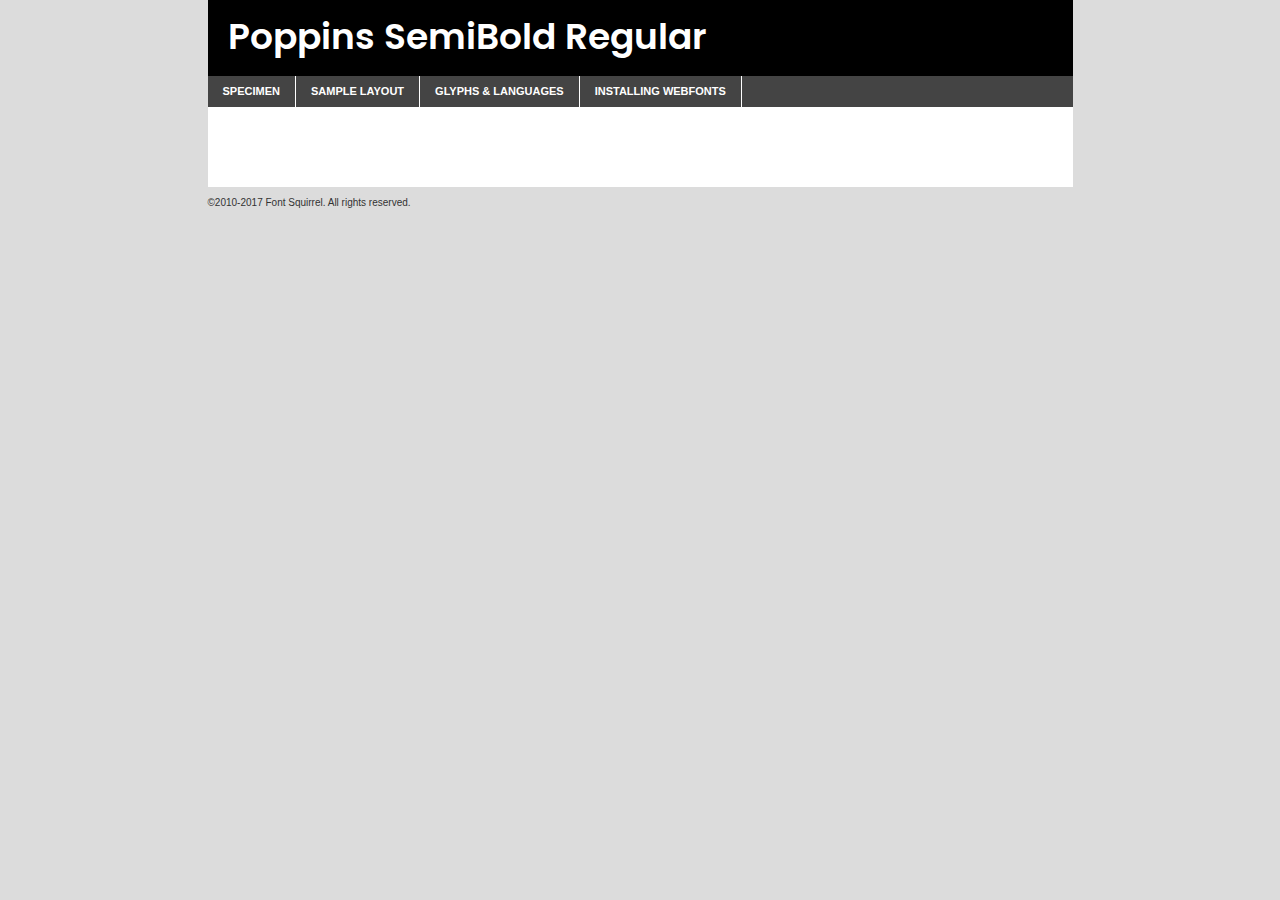
<file: componentes/fonts/poppins-semibold-demo.html>
<!DOCTYPE html PUBLIC "-//W3C//DTD XHTML 1.0 Transitional//EN"
	"http://www.w3.org/TR/xhtml1/DTD/xhtml1-transitional.dtd">

<html xmlns="http://www.w3.org/1999/xhtml" xml:lang="en" lang="en">
<head>
	<meta http-equiv="Content-Type" content="text/html; charset=utf-8" />
	<script src="http://ajax.googleapis.com/ajax/libs/jquery/1.7.2/jquery.min.js" type="text/javascript" charset="utf-8"></script>
	<script type="text/javascript">
	(function($){$.fn.easyTabs=function(option){var param=jQuery.extend({fadeSpeed:"fast",defaultContent:1,activeClass:'active'},option);$(this).each(function(){var thisId="#"+this.id;if(param.defaultContent==''){param.defaultContent=1;}
	if(typeof param.defaultContent=="number")
	{var defaultTab=$(thisId+" .tabs li:eq("+(param.defaultContent-1)+") a").attr('href').substr(1);}else{var defaultTab=param.defaultContent;}
	$(thisId+" .tabs li a").each(function(){var tabToHide=$(this).attr('href').substr(1);$("#"+tabToHide).addClass('easytabs-tab-content');});hideAll();changeContent(defaultTab);function hideAll(){$(thisId+" .easytabs-tab-content").hide();}
	function changeContent(tabId){hideAll();$(thisId+" .tabs li").removeClass(param.activeClass);$(thisId+" .tabs li a[href=#"+tabId+"]").closest('li').addClass(param.activeClass);if(param.fadeSpeed!="none")
	{$(thisId+" #"+tabId).fadeIn(param.fadeSpeed);}else{$(thisId+" #"+tabId).show();}}
	$(thisId+" .tabs li").click(function(){var tabId=$(this).find('a').attr('href').substr(1);changeContent(tabId);return false;});});}})(jQuery);
	</script>
	<link rel="stylesheet" href="specimen_files/specimen_stylesheet.css" type="text/css" charset="utf-8" />
	<link rel="stylesheet" href="stylesheet.css" type="text/css" charset="utf-8" />

	<style type="text/css">
					body{
				font-family: 'poppinssemibold';
							}
		</style>

	<title>Poppins SemiBold Regular Specimen</title>
	
	
	<script type="text/javascript" charset="utf-8">
		$(document).ready(function() {
			$('#container').easyTabs({defaultContent:1});
		});
	</script>
</head>

<body>
<div id="container">
	<div id="header">
		Poppins SemiBold Regular	</div>
	<ul class="tabs">
		<li><a href="#specimen">Specimen</a></li>
		<li><a href="#layout">Sample Layout</a></li>
				<li><a href="#glyphs">Glyphs &amp; Languages</a></li>
		<li><a href="#installing">Installing Webfonts</a></li>
		
	</ul>
	
	<div id="main_content">

		
			<div id="specimen">
		
				<div class="section">
					<div class="grid12 firstcol">
						<div class="huge">AaBb</div>
					</div>
				</div>
		
				<div class="section">
					<div class="glyph_range">A&#x200B;B&#x200b;C&#x200b;D&#x200b;E&#x200b;F&#x200b;G&#x200b;H&#x200b;I&#x200b;J&#x200b;K&#x200b;L&#x200b;M&#x200b;N&#x200b;O&#x200b;P&#x200b;Q&#x200b;R&#x200b;S&#x200b;T&#x200b;U&#x200b;V&#x200b;W&#x200b;X&#x200b;Y&#x200b;Z&#x200b;a&#x200b;b&#x200b;c&#x200b;d&#x200b;e&#x200b;f&#x200b;g&#x200b;h&#x200b;i&#x200b;j&#x200b;k&#x200b;l&#x200b;m&#x200b;n&#x200b;o&#x200b;p&#x200b;q&#x200b;r&#x200b;s&#x200b;t&#x200b;u&#x200b;v&#x200b;w&#x200b;x&#x200b;y&#x200b;z&#x200b;1&#x200b;2&#x200b;3&#x200b;4&#x200b;5&#x200b;6&#x200b;7&#x200b;8&#x200b;9&#x200b;0&#x200b;&amp;&#x200b;.&#x200b;,&#x200b;?&#x200b;!&#x200b;&#64;&#x200b;(&#x200b;)&#x200b;#&#x200b;$&#x200b;%&#x200b;*&#x200b;+&#x200b;-&#x200b;=&#x200b;:&#x200b;;</div>
				</div>
				<div class="section">
					<div class="grid12 firstcol">
						<table class="sample_table">
							<tr><td>10</td><td class="size10">abcdefghijklmnopqrstuvwxyzABCDEFGHIJKLMNOPQRSTUVWXYZ0123456789abcdefghijklmnopqrstuvwxyzABCDEFGHIJKLMNOPQRSTUVWXYZ0123456789abcdefghijklmnopqrstuvwxyzABCDEFGHIJKLMNOPQRSTUVWXYZ</td></tr>
							<tr><td>11</td><td class="size11">abcdefghijklmnopqrstuvwxyzABCDEFGHIJKLMNOPQRSTUVWXYZ0123456789abcdefghijklmnopqrstuvwxyzABCDEFGHIJKLMNOPQRSTUVWXYZ0123456789abcdefghijklmnopqrstuvwxyzABCDEFGHIJKLMNOPQRSTUVWXYZ</td></tr>
							<tr><td>12</td><td class="size12">abcdefghijklmnopqrstuvwxyzABCDEFGHIJKLMNOPQRSTUVWXYZ0123456789abcdefghijklmnopqrstuvwxyzABCDEFGHIJKLMNOPQRSTUVWXYZ0123456789abcdefghijklmnopqrstuvwxyzABCDEFGHIJKLMNOPQRSTUVWXYZ</td></tr>
							<tr><td>13</td><td class="size13">abcdefghijklmnopqrstuvwxyzABCDEFGHIJKLMNOPQRSTUVWXYZ0123456789abcdefghijklmnopqrstuvwxyzABCDEFGHIJKLMNOPQRSTUVWXYZ0123456789abcdefghijklmnopqrstuvwxyzABCDEFGHIJKLMNOPQRSTUVWXYZ</td></tr>
							<tr><td>14</td><td class="size14">abcdefghijklmnopqrstuvwxyzABCDEFGHIJKLMNOPQRSTUVWXYZ0123456789abcdefghijklmnopqrstuvwxyzABCDEFGHIJKLMNOPQRSTUVWXYZ0123456789abcdefghijklmnopqrstuvwxyzABCDEFGHIJKLMNOPQRSTUVWXYZ</td></tr>
							<tr><td>16</td><td class="size16">abcdefghijklmnopqrstuvwxyzABCDEFGHIJKLMNOPQRSTUVWXYZ0123456789abcdefghijklmnopqrstuvwxyzABCDEFGHIJKLMNOPQRSTUVWXYZ</td></tr>
							<tr><td>18</td><td class="size18">abcdefghijklmnopqrstuvwxyzABCDEFGHIJKLMNOPQRSTUVWXYZ0123456789abcdefghijklmnopqrstuvwxyzABCDEFGHIJKLMNOPQRSTUVWXYZ</td></tr>
							<tr><td>20</td><td class="size20">abcdefghijklmnopqrstuvwxyzABCDEFGHIJKLMNOPQRSTUVWXYZ0123456789abcdefghijklmnopqrstuvwxyzABCDEFGHIJKLMNOPQRSTUVWXYZ</td></tr>
							<tr><td>24</td><td class="size24">abcdefghijklmnopqrstuvwxyzABCDEFGHIJKLMNOPQRSTUVWXYZ0123456789abcdefghijklmnopqrstuvwxyzABCDEFGHIJKLMNOPQRSTUVWXYZ</td></tr>
							<tr><td>30</td><td class="size30">abcdefghijklmnopqrstuvwxyzABCDEFGHIJKLMNOPQRSTUVWXYZ0123456789abcdefghijklmnopqrstuvwxyzABCDEFGHIJKLMNOPQRSTUVWXYZ</td></tr>
							<tr><td>36</td><td class="size36">abcdefghijklmnopqrstuvwxyzABCDEFGHIJKLMNOPQRSTUVWXYZ0123456789abcdefghijklmnopqrstuvwxyzABCDEFGHIJKLMNOPQRSTUVWXYZ</td></tr>
							<tr><td>48</td><td class="size48">abcdefghijklmnopqrstuvwxyzABCDEFGHIJKLMNOPQRSTUVWXYZ0123456789abcdefghijklmnopqrstuvwxyzABCDEFGHIJKLMNOPQRSTUVWXYZ</td></tr>
							<tr><td>60</td><td class="size60">abcdefghijklmnopqrstuvwxyzABCDEFGHIJKLMNOPQRSTUVWXYZ0123456789abcdefghijklmnopqrstuvwxyzABCDEFGHIJKLMNOPQRSTUVWXYZ</td></tr>
							<tr><td>72</td><td class="size72">abcdefghijklmnopqrstuvwxyzABCDEFGHIJKLMNOPQRSTUVWXYZ0123456789abcdefghijklmnopqrstuvwxyzABCDEFGHIJKLMNOPQRSTUVWXYZ</td></tr>
							<tr><td>90</td><td class="size90">abcdefghijklmnopqrstuvwxyzABCDEFGHIJKLMNOPQRSTUVWXYZ0123456789abcdefghijklmnopqrstuvwxyzABCDEFGHIJKLMNOPQRSTUVWXYZ</td></tr>
						</table>
				
					</div>
			
				</div>
		
		
		
								<div class="section" id="bodycomparison">


										<div id="xheight">
				<div class="fontbody">&#x25FC;&#x25FC;&#x25FC;&#x25FC;&#x25FC;&#x25FC;&#x25FC;&#x25FC;&#x25FC;&#x25FC;&#x25FC;&#x25FC;&#x25FC;&#x25FC;&#x25FC;&#x25FC;&#x25FC;&#x25FC;&#x25FC;&#x25FC;&#x25FC;&#x25FC;&#x25FC;&#x25FC;&#x25FC;&#x25FC;&#x25FC;&#x25FC;&#x25FC;&#x25FC;&#x25FC;&#x25FC;&#x25FC;&#x25FC;&#x25FC;&#x25FC;&#x25FC;&#x25FC;&#x25FC;&#x25FC;&#x25FC;&#x25FC;&#x25FC;&#x25FC;&#x25FC;&#x25FC;&#x25FC;&#x25FC;&#x25FC;&#x25FC;&#x25FC;&#x25FC;&#x25FC;&#x25FC;&#x25FC;&#x25FC;&#x25FC;&#x25FC;&#x25FC;&#x25FC;&#x25FC;&#x25FC;&#x25FC;&#x25FC;&#x25FC;&#x25FC;&#x25FC;&#x25FC;&#x25FC;&#x25FC;&#x25FC;&#x25FC;&#x25FC;&#x25FC;&#x25FC;&#x25FC;&#x25FC;&#x25FC;&#x25FC;&#x25FC;&#x25FC;&#x25FC;&#x25FC;&#x25FC;&#x25FC;&#x25FC;&#x25FC;&#x25FC;&#x25FC;&#x25FC;&#x25FC;&#x25FC;&#x25FC;&#x25FC;&#x25FC;&#x25FC;&#x25FC;&#x25FC;&#x25FC;body</div><div class="arialbody">body</div><div class="verdanabody">body</div><div class="georgiabody">body</div></div>
										<div class="fontbody" style="z-index:1">
											body<span>Poppins SemiBold Regular</span>
										</div>
										<div class="arialbody" style="z-index:1">
											body<span>Arial</span>
										</div>
										<div class="verdanabody" style="z-index:1">
											body<span>Verdana</span>
										</div>
										<div class="georgiabody" style="z-index:1">
											body<span>Georgia</span>
										</div>



								</div>
		
		
				<div class="section psample psample_row1" id="">
					
					<div class="grid2 firstcol">
						<p class="size10"><span>10.</span>Aenean lacinia bibendum nulla sed consectetur. Fusce dapibus, tellus ac cursus commodo, tortor mauris condimentum nibh, ut fermentum massa justo sit amet risus. Nullam id dolor id nibh ultricies vehicula ut id elit. Cum sociis natoque penatibus et magnis dis parturient montes, nascetur ridiculus mus. Nulla vitae elit libero, a pharetra augue.</p>
			
					</div>
					<div class="grid3">
						<p class="size11"><span>11.</span>Aenean lacinia bibendum nulla sed consectetur. Fusce dapibus, tellus ac cursus commodo, tortor mauris condimentum nibh, ut fermentum massa justo sit amet risus. Nullam id dolor id nibh ultricies vehicula ut id elit. Cum sociis natoque penatibus et magnis dis parturient montes, nascetur ridiculus mus. Nulla vitae elit libero, a pharetra augue.</p>
			
					</div>
					<div class="grid3">
						<p class="size12"><span>12.</span>Aenean lacinia bibendum nulla sed consectetur. Fusce dapibus, tellus ac cursus commodo, tortor mauris condimentum nibh, ut fermentum massa justo sit amet risus. Nullam id dolor id nibh ultricies vehicula ut id elit. Cum sociis natoque penatibus et magnis dis parturient montes, nascetur ridiculus mus. Nulla vitae elit libero, a pharetra augue.</p>
			
					</div>
					<div class="grid4">
						<p class="size13"><span>13.</span>Aenean lacinia bibendum nulla sed consectetur. Fusce dapibus, tellus ac cursus commodo, tortor mauris condimentum nibh, ut fermentum massa justo sit amet risus. Nullam id dolor id nibh ultricies vehicula ut id elit. Cum sociis natoque penatibus et magnis dis parturient montes, nascetur ridiculus mus. Nulla vitae elit libero, a pharetra augue.</p>
			
					</div>
					<div class="white_blend"></div>
					
				</div>
				<div class="section psample psample_row2" id="">
					<div class="grid3 firstcol">
						<p class="size14"><span>14.</span>Aenean lacinia bibendum nulla sed consectetur. Fusce dapibus, tellus ac cursus commodo, tortor mauris condimentum nibh, ut fermentum massa justo sit amet risus. Nullam id dolor id nibh ultricies vehicula ut id elit. Cum sociis natoque penatibus et magnis dis parturient montes, nascetur ridiculus mus. Nulla vitae elit libero, a pharetra augue.</p>
			
					</div>
					<div class="grid4">
						<p class="size16"><span>16.</span>Aenean lacinia bibendum nulla sed consectetur. Fusce dapibus, tellus ac cursus commodo, tortor mauris condimentum nibh, ut fermentum massa justo sit amet risus. Nullam id dolor id nibh ultricies vehicula ut id elit. Cum sociis natoque penatibus et magnis dis parturient montes, nascetur ridiculus mus. Nulla vitae elit libero, a pharetra augue.</p>
			
					</div>
					<div class="grid5">
						<p class="size18"><span>18.</span>Aenean lacinia bibendum nulla sed consectetur. Fusce dapibus, tellus ac cursus commodo, tortor mauris condimentum nibh, ut fermentum massa justo sit amet risus. Nullam id dolor id nibh ultricies vehicula ut id elit. Cum sociis natoque penatibus et magnis dis parturient montes, nascetur ridiculus mus. Nulla vitae elit libero, a pharetra augue.</p>
			
					</div>

					<div class="white_blend"></div>

				</div>
				
				<div class="section psample psample_row3" id="">
					<div class="grid5 firstcol">
						<p class="size20"><span>20.</span>Aenean lacinia bibendum nulla sed consectetur. Fusce dapibus, tellus ac cursus commodo, tortor mauris condimentum nibh, ut fermentum massa justo sit amet risus. Nullam id dolor id nibh ultricies vehicula ut id elit. Cum sociis natoque penatibus et magnis dis parturient montes, nascetur ridiculus mus. Nulla vitae elit libero, a pharetra augue.</p>
					</div>
					<div class="grid7">
						<p class="size24"><span>24.</span>Aenean lacinia bibendum nulla sed consectetur. Fusce dapibus, tellus ac cursus commodo, tortor mauris condimentum nibh, ut fermentum massa justo sit amet risus. Nullam id dolor id nibh ultricies vehicula ut id elit. Cum sociis natoque penatibus et magnis dis parturient montes, nascetur ridiculus mus. Nulla vitae elit libero, a pharetra augue.</p>
					</div>
					
					<div class="white_blend"></div>
					
				</div>
				
				<div class="section psample psample_row4" id="">
					<div class="grid12 firstcol">
						<p class="size30"><span>30.</span>Aenean lacinia bibendum nulla sed consectetur. Fusce dapibus, tellus ac cursus commodo, tortor mauris condimentum nibh, ut fermentum massa justo sit amet risus. Nullam id dolor id nibh ultricies vehicula ut id elit. Cum sociis natoque penatibus et magnis dis parturient montes, nascetur ridiculus mus. Nulla vitae elit libero, a pharetra augue.</p>
					</div>
					<div class="white_blend"></div>
					
				</div>
				
				
				
				<div class="section psample psample_row1 fullreverse">
					<div class="grid2 firstcol">
						<p class="size10"><span>10.</span>Aenean lacinia bibendum nulla sed consectetur. Fusce dapibus, tellus ac cursus commodo, tortor mauris condimentum nibh, ut fermentum massa justo sit amet risus. Nullam id dolor id nibh ultricies vehicula ut id elit. Cum sociis natoque penatibus et magnis dis parturient montes, nascetur ridiculus mus. Nulla vitae elit libero, a pharetra augue.</p>
			
					</div>
					<div class="grid3">
						<p class="size11"><span>11.</span>Aenean lacinia bibendum nulla sed consectetur. Fusce dapibus, tellus ac cursus commodo, tortor mauris condimentum nibh, ut fermentum massa justo sit amet risus. Nullam id dolor id nibh ultricies vehicula ut id elit. Cum sociis natoque penatibus et magnis dis parturient montes, nascetur ridiculus mus. Nulla vitae elit libero, a pharetra augue.</p>
			
					</div>
					<div class="grid3">
						<p class="size12"><span>12.</span>Aenean lacinia bibendum nulla sed consectetur. Fusce dapibus, tellus ac cursus commodo, tortor mauris condimentum nibh, ut fermentum massa justo sit amet risus. Nullam id dolor id nibh ultricies vehicula ut id elit. Cum sociis natoque penatibus et magnis dis parturient montes, nascetur ridiculus mus. Nulla vitae elit libero, a pharetra augue.</p>
			
					</div>
					<div class="grid4">
						<p class="size13"><span>13.</span>Aenean lacinia bibendum nulla sed consectetur. Fusce dapibus, tellus ac cursus commodo, tortor mauris condimentum nibh, ut fermentum massa justo sit amet risus. Nullam id dolor id nibh ultricies vehicula ut id elit. Cum sociis natoque penatibus et magnis dis parturient montes, nascetur ridiculus mus. Nulla vitae elit libero, a pharetra augue.</p>
			
					</div>
					<div class="black_blend"></div>
					
				</div>
				
				<div class="section psample psample_row2 fullreverse">
					<div class="grid3 firstcol">
						<p class="size14"><span>14.</span>Aenean lacinia bibendum nulla sed consectetur. Fusce dapibus, tellus ac cursus commodo, tortor mauris condimentum nibh, ut fermentum massa justo sit amet risus. Nullam id dolor id nibh ultricies vehicula ut id elit. Cum sociis natoque penatibus et magnis dis parturient montes, nascetur ridiculus mus. Nulla vitae elit libero, a pharetra augue.</p>
			
					</div>
					<div class="grid4">
						<p class="size16"><span>16.</span>Aenean lacinia bibendum nulla sed consectetur. Fusce dapibus, tellus ac cursus commodo, tortor mauris condimentum nibh, ut fermentum massa justo sit amet risus. Nullam id dolor id nibh ultricies vehicula ut id elit. Cum sociis natoque penatibus et magnis dis parturient montes, nascetur ridiculus mus. Nulla vitae elit libero, a pharetra augue.</p>
			
					</div>
					<div class="grid5">
						<p class="size18"><span>18.</span>Aenean lacinia bibendum nulla sed consectetur. Fusce dapibus, tellus ac cursus commodo, tortor mauris condimentum nibh, ut fermentum massa justo sit amet risus. Nullam id dolor id nibh ultricies vehicula ut id elit. Cum sociis natoque penatibus et magnis dis parturient montes, nascetur ridiculus mus. Nulla vitae elit libero, a pharetra augue.</p>
			
					</div>
					<div class="black_blend"></div>

				</div>
				
				<div class="section psample fullreverse psample_row3" id="">
					<div class="grid5 firstcol">
						<p class="size20"><span>20.</span>Aenean lacinia bibendum nulla sed consectetur. Fusce dapibus, tellus ac cursus commodo, tortor mauris condimentum nibh, ut fermentum massa justo sit amet risus. Nullam id dolor id nibh ultricies vehicula ut id elit. Cum sociis natoque penatibus et magnis dis parturient montes, nascetur ridiculus mus. Nulla vitae elit libero, a pharetra augue.</p>
					</div>
					<div class="grid7">
						<p class="size24"><span>24.</span>Aenean lacinia bibendum nulla sed consectetur. Fusce dapibus, tellus ac cursus commodo, tortor mauris condimentum nibh, ut fermentum massa justo sit amet risus. Nullam id dolor id nibh ultricies vehicula ut id elit. Cum sociis natoque penatibus et magnis dis parturient montes, nascetur ridiculus mus. Nulla vitae elit libero, a pharetra augue.</p>
					</div>
					
					<div class="black_blend"></div>
					
				</div>
				
				<div class="section psample fullreverse psample_row4" id="" style="border-bottom: 20px #000 solid;">
					<div class="grid12 firstcol">
						<p class="size30"><span>30.</span>Aenean lacinia bibendum nulla sed consectetur. Fusce dapibus, tellus ac cursus commodo, tortor mauris condimentum nibh, ut fermentum massa justo sit amet risus. Nullam id dolor id nibh ultricies vehicula ut id elit. Cum sociis natoque penatibus et magnis dis parturient montes, nascetur ridiculus mus. Nulla vitae elit libero, a pharetra augue.</p>
					</div>
					<div class="black_blend"></div>
					
				</div>
				
				
				
				
			</div>
			
			<div id="layout">
				
				<div class="section">
					
					<div class="grid12 firstcol">
						<h1>Lorem Ipsum Dolor</h1>
						<h2>Etiam porta sem malesuada magna mollis euismod</h2>
						
						<p class="byline">By <a href="#link">Aenean Lacinia</a></p>
					</div>
				</div>
				<div class="section">
					<div class="grid8 firstcol">
						<p class="large">Donec sed odio dui. Morbi leo risus, porta ac consectetur ac, vestibulum at eros. Fusce dapibus, tellus ac cursus commodo, tortor mauris condimentum nibh, ut fermentum massa justo sit amet risus. </p>

						
						<h3>Pellentesque ornare sem</h3>

						<p>Maecenas sed diam eget risus varius blandit sit amet non magna. Maecenas faucibus mollis interdum. Donec ullamcorper nulla non metus auctor fringilla. Nullam id dolor id nibh ultricies vehicula ut id elit. Nullam id dolor id nibh ultricies vehicula ut id elit. </p>

						<p>Aenean eu leo quam. Pellentesque ornare sem lacinia quam venenatis vestibulum. Lorem ipsum dolor sit amet, consectetur adipiscing elit. Cum sociis natoque penatibus et magnis dis parturient montes, nascetur ridiculus mus. </p>

						<p>Nulla vitae elit libero, a pharetra augue. Praesent commodo cursus magna, vel scelerisque nisl consectetur et. Aenean lacinia bibendum nulla sed consectetur. </p>

						<p>Nullam quis risus eget urna mollis ornare vel eu leo. Nullam quis risus eget urna mollis ornare vel eu leo. Maecenas sed diam eget risus varius blandit sit amet non magna. Donec ullamcorper nulla non metus auctor fringilla. </p>

						<h3>Cras mattis consectetur</h3>

						<p>Aenean eu leo quam. Pellentesque ornare sem lacinia quam venenatis vestibulum. Aenean lacinia bibendum nulla sed consectetur. Integer posuere erat a ante venenatis dapibus posuere velit aliquet. Cras mattis consectetur purus sit amet fermentum. </p>

						<p>Nullam id dolor id nibh ultricies vehicula ut id elit. Nullam quis risus eget urna mollis ornare vel eu leo. Cras mattis consectetur purus sit amet fermentum.</p>
					</div>
					
					<div class="grid4 sidebar">
						
						<div class="box reverse">
							<p class="last">Nullam quis risus eget urna mollis ornare vel eu leo. Donec ullamcorper nulla non metus auctor fringilla. Cras mattis consectetur purus sit amet fermentum. Sed posuere consectetur est at lobortis. Lorem ipsum dolor sit amet, consectetur adipiscing elit. </p>
						</div>
						
						<p class="caption">Maecenas sed diam eget risus varius.</p>

						<p>Vestibulum id ligula porta felis euismod semper. Integer posuere erat a ante venenatis dapibus posuere velit aliquet. Vestibulum id ligula porta felis euismod semper. Sed posuere consectetur est at lobortis. Maecenas sed diam eget risus varius blandit sit amet non magna. Fusce dapibus, tellus ac cursus commodo, tortor mauris condimentum nibh, ut fermentum massa justo sit amet risus. </p>

					

						<p>Duis mollis, est non commodo luctus, nisi erat porttitor ligula, eget lacinia odio sem nec elit. Aenean lacinia bibendum nulla sed consectetur. Vivamus sagittis lacus vel augue laoreet rutrum faucibus dolor auctor. Aenean lacinia bibendum nulla sed consectetur. Nullam quis risus eget urna mollis ornare vel eu leo. </p>

						<p>Praesent commodo cursus magna, vel scelerisque nisl consectetur et. Donec ullamcorper nulla non metus auctor fringilla. Maecenas faucibus mollis interdum. Fusce dapibus, tellus ac cursus commodo, tortor mauris condimentum nibh, ut fermentum massa justo sit amet risus. </p>

					</div>
				</div>
				
			</div>


			



		<div id="glyphs">
			<div class="section">
				<div class="grid12 firstcol">
			
				<h1>Language Support</h1>
				<p>The subset of Poppins SemiBold Regular in this kit supports the following languages:<br />
			
					English, Arrernte, Bislama, Cebuano, Fijian, Gilbertese, Hmong, Ibanag, Iloko_ilokano, Interglossa_glosa, Interlingua, Lojban, Manx, Norfolk_pitcairnese, Oromo, Rotokas, Samoan, Sardinian, Seychelles_creole, Shona, Somali, Southern_ndebele, Swahili, Swati_swazi, Tok_pisin, Warlpiri, Xhosa, Zulu, Latinbasic, Demo				</p>
				<h1>Glyph Chart</h1>
				<p>The subset of Poppins SemiBold Regular in this kit includes all the glyphs listed below. Unicode entities are included above each glyph to help you insert individual characters into your layout.</p>
				<div id="glyph_chart">
			
																														 <div><p>&amp;#13;</p>&#13;</div>
																				 <div><p>&amp;#32;</p>&#32;</div>
																				 <div><p>&amp;#33;</p>&#33;</div>
																				 <div><p>&amp;#34;</p>&#34;</div>
																				 <div><p>&amp;#35;</p>&#35;</div>
																				 <div><p>&amp;#36;</p>&#36;</div>
																				 <div><p>&amp;#37;</p>&#37;</div>
																				 <div><p>&amp;#38;</p>&#38;</div>
																				 <div><p>&amp;#39;</p>&#39;</div>
																				 <div><p>&amp;#40;</p>&#40;</div>
																				 <div><p>&amp;#41;</p>&#41;</div>
																				 <div><p>&amp;#42;</p>&#42;</div>
																				 <div><p>&amp;#43;</p>&#43;</div>
																				 <div><p>&amp;#44;</p>&#44;</div>
																				 <div><p>&amp;#46;</p>&#46;</div>
																				 <div><p>&amp;#47;</p>&#47;</div>
																				 <div><p>&amp;#48;</p>&#48;</div>
																				 <div><p>&amp;#49;</p>&#49;</div>
																				 <div><p>&amp;#50;</p>&#50;</div>
																				 <div><p>&amp;#51;</p>&#51;</div>
																				 <div><p>&amp;#52;</p>&#52;</div>
																				 <div><p>&amp;#53;</p>&#53;</div>
																				 <div><p>&amp;#54;</p>&#54;</div>
																				 <div><p>&amp;#55;</p>&#55;</div>
																				 <div><p>&amp;#56;</p>&#56;</div>
																				 <div><p>&amp;#57;</p>&#57;</div>
																				 <div><p>&amp;#60;</p>&#60;</div>
																				 <div><p>&amp;#61;</p>&#61;</div>
																				 <div><p>&amp;#62;</p>&#62;</div>
																				 <div><p>&amp;#63;</p>&#63;</div>
																				 <div><p>&amp;#64;</p>&#64;</div>
																				 <div><p>&amp;#65;</p>&#65;</div>
																				 <div><p>&amp;#66;</p>&#66;</div>
																				 <div><p>&amp;#67;</p>&#67;</div>
																				 <div><p>&amp;#68;</p>&#68;</div>
																				 <div><p>&amp;#69;</p>&#69;</div>
																				 <div><p>&amp;#70;</p>&#70;</div>
																				 <div><p>&amp;#71;</p>&#71;</div>
																				 <div><p>&amp;#72;</p>&#72;</div>
																				 <div><p>&amp;#73;</p>&#73;</div>
																				 <div><p>&amp;#74;</p>&#74;</div>
																				 <div><p>&amp;#75;</p>&#75;</div>
																				 <div><p>&amp;#76;</p>&#76;</div>
																				 <div><p>&amp;#77;</p>&#77;</div>
																				 <div><p>&amp;#78;</p>&#78;</div>
																				 <div><p>&amp;#79;</p>&#79;</div>
																				 <div><p>&amp;#80;</p>&#80;</div>
																				 <div><p>&amp;#81;</p>&#81;</div>
																				 <div><p>&amp;#82;</p>&#82;</div>
																				 <div><p>&amp;#83;</p>&#83;</div>
																				 <div><p>&amp;#84;</p>&#84;</div>
																				 <div><p>&amp;#85;</p>&#85;</div>
																				 <div><p>&amp;#86;</p>&#86;</div>
																				 <div><p>&amp;#87;</p>&#87;</div>
																				 <div><p>&amp;#88;</p>&#88;</div>
																				 <div><p>&amp;#89;</p>&#89;</div>
																				 <div><p>&amp;#90;</p>&#90;</div>
																				 <div><p>&amp;#91;</p>&#91;</div>
																				 <div><p>&amp;#92;</p>&#92;</div>
																				 <div><p>&amp;#93;</p>&#93;</div>
																				 <div><p>&amp;#94;</p>&#94;</div>
																				 <div><p>&amp;#95;</p>&#95;</div>
																				 <div><p>&amp;#96;</p>&#96;</div>
																				 <div><p>&amp;#97;</p>&#97;</div>
																				 <div><p>&amp;#98;</p>&#98;</div>
																				 <div><p>&amp;#99;</p>&#99;</div>
																				 <div><p>&amp;#100;</p>&#100;</div>
																				 <div><p>&amp;#101;</p>&#101;</div>
																				 <div><p>&amp;#102;</p>&#102;</div>
																				 <div><p>&amp;#103;</p>&#103;</div>
																				 <div><p>&amp;#104;</p>&#104;</div>
																				 <div><p>&amp;#105;</p>&#105;</div>
																				 <div><p>&amp;#106;</p>&#106;</div>
																				 <div><p>&amp;#107;</p>&#107;</div>
																				 <div><p>&amp;#108;</p>&#108;</div>
																				 <div><p>&amp;#109;</p>&#109;</div>
																				 <div><p>&amp;#110;</p>&#110;</div>
																				 <div><p>&amp;#111;</p>&#111;</div>
																				 <div><p>&amp;#112;</p>&#112;</div>
																				 <div><p>&amp;#113;</p>&#113;</div>
																				 <div><p>&amp;#114;</p>&#114;</div>
																				 <div><p>&amp;#115;</p>&#115;</div>
																				 <div><p>&amp;#116;</p>&#116;</div>
																				 <div><p>&amp;#117;</p>&#117;</div>
																				 <div><p>&amp;#118;</p>&#118;</div>
																				 <div><p>&amp;#119;</p>&#119;</div>
																				 <div><p>&amp;#120;</p>&#120;</div>
																				 <div><p>&amp;#121;</p>&#121;</div>
																				 <div><p>&amp;#122;</p>&#122;</div>
																				 <div><p>&amp;#123;</p>&#123;</div>
																				 <div><p>&amp;#124;</p>&#124;</div>
																				 <div><p>&amp;#125;</p>&#125;</div>
																				 <div><p>&amp;#126;</p>&#126;</div>
																				 <div><p>&amp;#160;</p>&#160;</div>
																				 <div><p>&amp;#161;</p>&#161;</div>
																				 <div><p>&amp;#162;</p>&#162;</div>
																				 <div><p>&amp;#163;</p>&#163;</div>
																				 <div><p>&amp;#164;</p>&#164;</div>
																				 <div><p>&amp;#165;</p>&#165;</div>
																				 <div><p>&amp;#166;</p>&#166;</div>
																				 <div><p>&amp;#167;</p>&#167;</div>
																				 <div><p>&amp;#168;</p>&#168;</div>
																				 <div><p>&amp;#169;</p>&#169;</div>
																				 <div><p>&amp;#170;</p>&#170;</div>
																				 <div><p>&amp;#171;</p>&#171;</div>
																				 <div><p>&amp;#172;</p>&#172;</div>
																				 <div><p>&amp;#174;</p>&#174;</div>
																				 <div><p>&amp;#175;</p>&#175;</div>
																				 <div><p>&amp;#176;</p>&#176;</div>
																				 <div><p>&amp;#177;</p>&#177;</div>
																				 <div><p>&amp;#178;</p>&#178;</div>
																				 <div><p>&amp;#179;</p>&#179;</div>
																				 <div><p>&amp;#180;</p>&#180;</div>
																				 <div><p>&amp;#181;</p>&#181;</div>
																				 <div><p>&amp;#182;</p>&#182;</div>
																				 <div><p>&amp;#184;</p>&#184;</div>
																				 <div><p>&amp;#185;</p>&#185;</div>
																				 <div><p>&amp;#186;</p>&#186;</div>
																				 <div><p>&amp;#187;</p>&#187;</div>
																				 <div><p>&amp;#188;</p>&#188;</div>
																				 <div><p>&amp;#189;</p>&#189;</div>
																				 <div><p>&amp;#190;</p>&#190;</div>
																				 <div><p>&amp;#191;</p>&#191;</div>
																				 <div><p>&amp;#198;</p>&#198;</div>
																				 <div><p>&amp;#199;</p>&#199;</div>
																				 <div><p>&amp;#208;</p>&#208;</div>
																				 <div><p>&amp;#215;</p>&#215;</div>
																				 <div><p>&amp;#216;</p>&#216;</div>
																				 <div><p>&amp;#222;</p>&#222;</div>
																				 <div><p>&amp;#223;</p>&#223;</div>
																				 <div><p>&amp;#230;</p>&#230;</div>
																				 <div><p>&amp;#231;</p>&#231;</div>
																				 <div><p>&amp;#240;</p>&#240;</div>
																				 <div><p>&amp;#247;</p>&#247;</div>
																				 <div><p>&amp;#248;</p>&#248;</div>
																				 <div><p>&amp;#254;</p>&#254;</div>
																				 <div><p>&amp;#305;</p>&#305;</div>
																				 <div><p>&amp;#338;</p>&#338;</div>
																				 <div><p>&amp;#339;</p>&#339;</div>
																				 <div><p>&amp;#710;</p>&#710;</div>
																				 <div><p>&amp;#730;</p>&#730;</div>
																				 <div><p>&amp;#732;</p>&#732;</div>
																				 <div><p>&amp;#8192;</p>&#8192;</div>
																				 <div><p>&amp;#8193;</p>&#8193;</div>
																				 <div><p>&amp;#8194;</p>&#8194;</div>
																				 <div><p>&amp;#8195;</p>&#8195;</div>
																				 <div><p>&amp;#8196;</p>&#8196;</div>
																				 <div><p>&amp;#8197;</p>&#8197;</div>
																				 <div><p>&amp;#8198;</p>&#8198;</div>
																				 <div><p>&amp;#8199;</p>&#8199;</div>
																				 <div><p>&amp;#8200;</p>&#8200;</div>
																				 <div><p>&amp;#8201;</p>&#8201;</div>
																				 <div><p>&amp;#8202;</p>&#8202;</div>
																				 <div><p>&amp;#8211;</p>&#8211;</div>
																				 <div><p>&amp;#8212;</p>&#8212;</div>
																				 <div><p>&amp;#8216;</p>&#8216;</div>
																				 <div><p>&amp;#8217;</p>&#8217;</div>
																				 <div><p>&amp;#8218;</p>&#8218;</div>
																				 <div><p>&amp;#8220;</p>&#8220;</div>
																				 <div><p>&amp;#8221;</p>&#8221;</div>
																				 <div><p>&amp;#8222;</p>&#8222;</div>
																				 <div><p>&amp;#8226;</p>&#8226;</div>
																				 <div><p>&amp;#8239;</p>&#8239;</div>
																				 <div><p>&amp;#8249;</p>&#8249;</div>
																				 <div><p>&amp;#8250;</p>&#8250;</div>
																				 <div><p>&amp;#8287;</p>&#8287;</div>
																				 <div><p>&amp;#8364;</p>&#8364;</div>
																				 <div><p>&amp;#8482;</p>&#8482;</div>
																				 <div><p>&amp;#8722;</p>&#8722;</div>
																				 <div><p>&amp;#9724;</p>&#9724;</div>
																				 <div><p>&amp;#64257;</p>&#64257;</div>
																																																</div>	
				</div>
		
		
			</div>
		</div>
		
		
		<div id="specs">
			
		</div>
	
		<div id="installing">
			<div class="section">
				<div class="grid7 firstcol">
					<h1>Installing Webfonts</h1>
					
					<p>Webfonts are supported by all major browser platforms but not all in the same way. There are currently four different font formats that must be included in order to target all browsers. This includes TTF, WOFF, EOT and SVG.</p>
					
					<h2>1. Upload your webfonts</h2>
					<p>You must upload your webfont kit to your website. They should be in or near the same directory as your CSS files.</p>
					
					<h2>2. Include the webfont stylesheet</h2>
					<p>A special CSS @font-face declaration helps the various browsers select the appropriate font it needs without causing you a bunch of headaches. Learn more about this syntax by reading the <a href="https://www.fontspring.com/blog/further-hardening-of-the-bulletproof-syntax">Fontspring blog post</a> about it. The code for it is as follows:</p>


<code>
@font-face{ 
	font-family: 'MyWebFont';
	src: url('WebFont.eot');
	src: url('WebFont.eot?#iefix') format('embedded-opentype'),
	     url('WebFont.woff') format('woff'),
	     url('WebFont.ttf') format('truetype'),
	     url('WebFont.svg#webfont') format('svg');
}
</code>

	<p>We've already gone ahead and generated the code for you. All you have to do is link to the stylesheet in your HTML, like this:</p>
	<code>&lt;link rel=&quot;stylesheet&quot; href=&quot;stylesheet.css&quot; type=&quot;text/css&quot; charset=&quot;utf-8&quot; /&gt;</code>

					<h2>3. Modify your own stylesheet</h2>
					<p>To take advantage of your new fonts, you must tell your stylesheet to use them. Look at the original @font-face declaration above and find the property called "font-family." The name linked there will be what you use to reference the font. Prepend that webfont name to the font stack in the "font-family" property, inside the selector you want to change. For example:</p>
<code>p { font-family: 'WebFont', Arial, sans-serif; }</code>

<h2>4. Test</h2>
<p>Getting webfonts to work cross-browser <em>can</em> be tricky. Use the information in the sidebar to help you if you find that fonts aren't loading in a particular browser.</p>
				</div>
				
				<div class="grid5 sidebar">
					<div class="box">
						<h2>Troubleshooting<br />Font-Face Problems</h2>
						<p>Having trouble getting your webfonts to load in your new website? Here are some tips to sort out what might be the problem.</p>

						<h3>Fonts not showing in any browser</h3>

						<p>This sounds like you need to work on the plumbing. You either did not upload the fonts to the correct directory, or you did not link the fonts properly in the CSS. If you've confirmed that all this is correct and you still have a problem, take a look at your .htaccess file and see if requests are getting intercepted.</p>

						<h3>Fonts not loading in iPhone or iPad</h3>

						<p>The most common problem here is that you are serving the fonts from an IIS server. IIS refuses to serve files that have unknown MIME types. If that is the case, you must set the MIME type for SVG to "image/svg+xml" in the server settings. Follow these instructions from Microsoft if you need help.</p>

						<h3>Fonts not loading in Firefox</h3>

						<p>The primary reason for this failure? You are still using a version Firefox older than 3.5. So upgrade already! If that isn't it, then you are very likely serving fonts from a different domain. Firefox requires that all font assets be served from the same domain. Lastly it is possible that you need to add WOFF to your list of MIME types (if you are serving via IIS.)</p>

						<h3>Fonts not loading in IE</h3>

						<p>Are you looking at Internet Explorer on an actual Windows machine or are you cheating by using a service like Adobe BrowserLab? Many of these screenshot services do not render @font-face for IE. Best to test it on a real machine.</p>

						<h3>Fonts not loading in IE9</h3>

						<p>IE9, like Firefox, requires that fonts be served from the same domain as the website. Make sure that is the case.</p>
					</div>
				</div>
			</div>
			
		</div>
	
	</div>
	<div id="footer">
		<p>&copy;2010-2017 Font Squirrel. All rights reserved.</p>
	</div>
</div>
</body>
</html>
</file>
<file: styles/style.css>
@import url('https://fonts.googleapis.com/css2?family=Yellowtail&display=swap');

:root{
    --cor-principal: white;
    --cor-links: rgb(230, 115, 13);
    --fonte-principal: poppinsregular;
}

body{
    background-image: url("../componentes/images/backgroundHome.png");
    background-repeat: no-repeat;
    background-repeat: repeat-y;
    background-size: cover;
    color: var(--cor-principal);
    font-family: var(--fonte-principal);
    height: 100vh;
    padding: 15px;
}

header img{
    width: 70px;
    height: auto;
}

header{
    display: flex;
    flex-direction: row;
    align-items: center;
    justify-content: center;
    padding: 0px 10% 0px 10%;
}

#title{
    flex-direction: column;
    line-height: 10px;
    font-family: "Yellowtail", cursive;
    font-weight: 400;
    font-style: normal;
}

li{
    display: inline-block;
    margin: 20px;
}

ul{
    text-align: center;
    margin-left: auto;
}

a{
    color: var(--cor-principal);
}

a:hover{
    color: var(--cor-links);
    transition: 0.3s all ;
}

#inscreva-se-btn{
    border: 2px solid var(--cor-links);
    padding: 10px;
    border-radius: 15px;
}

#inscreva-se-btn:hover{
    background-color: var(--cor-links);
    color: white;
}

h1{
    font-weight: 200;
}

p{
    line-height: 20px;
    max-width: 500px;
    font-family: 'Poppins', sans-serif;
    font-size: 20px;
    line-height: 1.5;
}

.container-main{
    height: 80vh;
    display: flex;
    justify-content: center;
    align-items: center;
}

.container-principal{
    background-color: rgba(0, 0, 0, 0.8);
    border-radius: 10px;
    height: 60vh;
    display: flex;
    gap: 50px;
    align-items: center;
    justify-content: center;
    padding: 20px;
}

.container-principal__apresentacao > p{
    font-weight: bold;
    text-align: justify;
}

.container-principal__apresentacao > p > span {
    color: var(--cor-links);
    font-weight: bold;
    font-size: 22px;
}

.container-principal__apresentacao > p > span:hover {
    color: rgb(93, 58, 233);
    transition: 1s;
}

.show-password-icon {
    position: absolute;
    right: 10px;
    top: 50%;
    transform: translateY(-50%);
    cursor: pointer;
}

@media (max-width: 700px) {
    .container-main{
        height: 65vh;
        display: flex;
        justify-content: center;
        align-items: center;
    }

    .container-principal{
        display: flex;
        flex-direction: column;
        gap: 1px;
    }

    marquee{
        display: none;
    }

    p{
        line-height: 20px;
        max-width: 400px;
        font-family: 'Poppins', sans-serif;
        font-size: 16px;
        line-height: 1.5;
    }

    .container-principal{
        margin: 0px 40px 0px 40px;
        padding: 0px 20px 0px 20px;
    }

    .container-principal__apresentacao > p > span {
        color: var(--cor-links);
        font-weight: bold;
        font-size: 18px;
    }
}
</file>
<file: styles/media.css>
@media screen and (max-width: 760px){
   
    header{
        flex-direction: column;
    }

    main{
        flex-direction: column;
    }

    h2{
        font-size: 38px;
    }
    form{
        margin: 0 auto;
        width: 100%;
    }

    input{
        align-self: center;
    }

    img{
        display: none;
    }

    ul{
        text-align: center;
    }
}
</file>
<file: styles/cadastroUsuario.css>
@import url('https://fonts.googleapis.com/css2?family=Yellowtail&display=swap');
@import url('https://fonts.googleapis.com/css2?family=Poppins:ital,wght@0,100;0,200;0,300;0,400;0,500;0,600;0,700;0,800;0,900;1,100;1,200;1,300;1,400;1,500;1,600;1,700;1,800;1,900&display=swap');

:root{
    --cor-secundaria: rgb(230, 115, 13);
    --fonte-principal: poppinsregular;
}

body{
    background-image: url("../componentes/images/backgroundHome.png");
    font-family: 'Poppins', sans-serif;
}
.container{
    height: 80vh;
    box-sizing: content-box;
    width: 100%;
    display: flex;
    align-items: center;
    justify-content: center;
}
.box{ 
    color: white;
    width: 50vh;
    padding: 20px;
    background-color: rgba(0, 0, 0, 0.8);
    border-radius: 15px;
    display: flex;
    flex-direction: column;
}

.box > h1 {
    text-align: center;
}

fieldset{
    border: 3px solid var(--cor-secundaria);
    display: flex;
    flex-direction: column;
    gap: 30px;
    padding: 20px;
}
legend{
    border: 0px solid violet;
    padding: 10px;
    text-align: center;
    background-color: var(--cor-secundaria);
    border-radius: 8px;
}
.inputBox{
    position: relative;
}
.inputUser{
    background: none;
    border: none;
    border-bottom: 1px solid white;
    outline: none;
    font-size: 15px;
    color: white;
    font-size: 15px; 
    width: 100%;
    letter-spacing: 2px;
    
}
.labelInput{
    position: absolute;
    top: 0px;
    left: 0px;
    pointer-events: none;
    transition: .5s;
}
.inputUser:focus ~ .labelInput, .inputUser:valid ~ .labelInput{
    top: -20px;
    left: 0px;
    color: var(--cor-secundaria);
    font-size: 12px;
}

#submit{
    background-image: linear-gradient(to right, var(--cor-secundaria), rgb(177, 117, 60));
    width: 100%;
    border: none;
    padding: 10px;
    color: white;
    font-size: 15px;
    cursor: pointer;
    border-radius: 10px;   
}
#submit:hover{
    background-image: linear-gradient(to right, rgb(201, 114, 14), rgb(99, 112, 16));
}

.userType{
    text-align: center;
}

select {
    padding: 2px;
    font-size: 14px;
    border: 1px solid #ccc;
    border-radius: 5px;
    background-color: transparent;
    color: #ffffff;
    margin-left: 10px;
}

option {
    text-align: center;
    background-color: #fff;
    color: #333;
}

@media (max-width: 700px) {
    .box{
        background-color: none;
    }
}
</file>
<file: paginaFAQ/faqStyle.css>
@import url('https://fonts.googleapis.com/css2?family=Poppins:ital,wght@0,100;0,200;0,300;0,400;0,500;0,600;0,700;0,800;0,900;1,100;1,200;1,300;1,400;1,500;1,600;1,700;1,800;1,900&display=swap');

body{
  box-sizing: border-box;
    width: 100%;
    height: 100vh;
    background-image: url("../componentes/images/backgroundHome.png");
    font-family: 'Poppins', sans-serif;
}

.container{
    height: 70vh;
    display: flex;
    justify-content: center;
    align-items: center;
}

section{
    display: flex;
    flex-direction: column;
    justify-content: center;
    justify-items: center;
  }

section > h2{
    text-align: center;
}
  
  section details summary{
    background-color: #e6730d;
    padding: 2%;
    border-bottom: 2px solid #282828;
    color: white;
    font-weight: 600;
  }
  
  section details p{
    background-color: #282828;
    color: white;
    padding: 2%;
    margin: 0;
    font-size: 0.9rem;
  }
</file>
<file: paginaSobre/sobreStyle.css>
@import url('https://fonts.googleapis.com/css2?family=Poppins:ital,wght@0,100;0,200;0,300;0,400;0,500;0,600;0,700;0,800;0,900;1,100;1,200;1,300;1,400;1,500;1,600;1,700;1,800;1,900&display=swap');


:root{
    --cor-sobre: rgb(230, 115, 13);
}

body{
    font-family: 'Poppins', sans-serif;
    background-repeat: repeat-y;
    width: 100%;
    box-sizing: border-box;
}

.conteudo-principal-sobre{
    height: 85vh;
    display: flex;
    justify-content: center;
    align-items: center;
    padding: 0 10% 0 10%;
    gap: 5%;
}

.conteudo-principal-sobre__contatos{
    display: flex;
    justify-content: center;
    align-items: center;
    gap: 30px;
}

.conteudo-principal-sobre__card{
    background-color: rgba(0, 0, 0, 0.8);
    padding: 1% 2%;
    border-radius: 10px;
    text-align: center;
    width: 50%;
    margin-top: 3%;
}

.icons-contacts:hover{
    width: 40px;
    height: 40px;
}

.contatos__svg-img{
    fill: white;
}

span{
    color: var(--cor-sobre);
}

.conteudo-principal-sobre__card > h3{
    text-align: center;
    font-size: 22px;
}

.conteudo-principal-sobre__card > p{
    font-size: 16px;
}

.conteudo-principal-sobre__card > ul > li{
    margin: 2%;
}

.conteudo-principal-sobre__card > ul > li:hover{
    transition: 0.5s;
    font-size: 16.5px;
    color: var(--cor-sobre);
}

/* .conteudo-principal-sobre__contatenos1{
    text-align: center !important;
}

.conteudo-principal-sobre > p{
    text-align: center;
} */

@media (max-width: 1157px) {
    .servicos{
        display: none;
    }

    .conteudo-principal-sobre__card{
        width: 100%;
    }

    .conteudo-principal-sobre__contatos{
        display: none;
    }

    .conteudo-principal-sobre__contatenos{
        display: none;
    }
}
</file>
<file: componentes/fonts/stylesheet.css>
/*! Generated by Font Squirrel (https://www.fontsquirrel.com) on May 19, 2021 */



@font-face {
    font-family: 'poppinsblack';
    src: url('poppins-black-webfont.woff2') format('woff2'),
         url('poppins-black-webfont.woff') format('woff');
    font-weight: normal;
    font-style: normal;

}




@font-face {
    font-family: 'poppinsbold';
    src: url('poppins-bold-webfont.woff2') format('woff2'),
         url('poppins-bold-webfont.woff') format('woff');
    font-weight: normal;
    font-style: normal;

}




@font-face {
    font-family: 'poppinslight';
    src: url('poppins-light-webfont.woff2') format('woff2'),
         url('poppins-light-webfont.woff') format('woff');
    font-weight: normal;
    font-style: normal;

}




@font-face {
    font-family: 'poppinsmedium';
    src: url('poppins-medium-webfont.woff2') format('woff2'),
         url('poppins-medium-webfont.woff') format('woff');
    font-weight: normal;
    font-style: normal;

}




@font-face {
    font-family: 'poppinsregular';
    src: url('poppins-regular-webfont.woff2') format('woff2'),
         url('poppins-regular-webfont.woff') format('woff');
    font-weight: normal;
    font-style: normal;

}




@font-face {
    font-family: 'poppinssemibold';
    src: url('poppins-semibold-webfont.woff2') format('woff2'),
         url('poppins-semibold-webfont.woff') format('woff');
    font-weight: normal;
    font-style: normal;

}
</file>
<file: componentes/fonts/specimen_files/specimen_stylesheet.css>
@import url('grid_12-825-55-15.css');

/*  
	CSS Reset by Eric Meyer - Released under Public Domain
    http://meyerweb.com/eric/tools/css/reset/
*/
html, body, div, span, applet, object, iframe,
h1, h2, h3, h4, h5, h6, p, blockquote, pre,
a, abbr, acronym, address, big, cite, code,
del, dfn, em, font, img, ins, kbd, q, s, samp,
small, strike, strong, sub, sup, tt, var,
b, u, i, center, dl, dt, dd, ol, ul, li,
fieldset, form, label, legend, table, 
caption, tbody, tfoot, thead, tr, th, td 
                  {margin: 0;padding: 0;border: 0;outline: 0;
                  font-size: 100%;vertical-align: baseline;
                  background: transparent;}
body              {line-height: 1;}
ol, ul            {list-style: none;}
blockquote, q     {quotes: none;}
blockquote:before, blockquote:after,
q:before, q:after {content: '';	content: none;}
:focus            {outline: 0;}
ins               {text-decoration: none;}
del               {text-decoration: line-through;}
table             {border-collapse: collapse;border-spacing: 0;}




body {
	color: #000;
	background-color: #dcdcdc;
}

a {
	text-decoration: none;
	color: #1883ba;
}

h1{
	font-size: 32px;
	font-weight: normal;
	font-style: normal;
	margin-bottom: 18px;
}

h2{
	font-size: 18px;
}

#container {
	width: 865px;
	margin: 0px auto;
}


#header {
	padding: 20px;
	font-size: 36px;
	background-color: #000;
	color: #fff;
}

#header span {
	color: #666;
}
#main_content {
	background-color: #fff;
	padding: 60px 20px 20px;
}


#footer p {
	margin: 0;
	padding-top: 10px;
	padding-bottom: 50px;
	color: #333;
	font: 10px Arial, sans-serif;
}

.tabs {
	width: 100%;
	height: 31px;
	background-color: #444;
}
.tabs li {
	float:  left;
	margin: 0;
	overflow: hidden;
	background-color: #444;
}
.tabs li a {
	display: block;
	color: #fff;
	text-decoration: none;
	font: bold 11px/11px 'Arial';
	text-transform: uppercase;
	padding: 10px 15px;
	border-right: 1px solid #fff;
}

.tabs li a:hover {
		background-color: #00b3ff;

}

.tabs li.active a {
	color:  #000;
	background-color: #fff;
}



div.huge {
	
	font-size: 300px;
	line-height: 1em;
	padding: 0;
	letter-spacing: -.02em;
	overflow: hidden;
}
div.glyph_range {
	font-size: 72px;
	line-height: 1.1em;
}

.size10{ font-size: 10px; }
.size11{ font-size: 11px; }
.size12{ font-size: 12px; }
.size13{ font-size: 13px; }
.size14{ font-size: 14px; }
.size16{ font-size: 16px; }
.size18{ font-size: 18px; }
.size20{ font-size: 20px; }
.size24{ font-size: 24px; }
.size30{ font-size: 30px; }
.size36{ font-size: 36px; }
.size48{ font-size: 48px; }
.size60{ font-size: 60px; }
.size72{ font-size: 72px; }
.size90{ font-size: 90px; }


.psample_row1 {	height: 120px;}
.psample_row1 {	height: 120px;}
.psample_row2 {	height: 160px;}
.psample_row3 {	height: 160px;}
.psample_row4 {	height: 160px;}

.psample {
	overflow: hidden;
	position: relative;
}
.psample p {
	line-height: 1.3em;
	display: block;
	overflow: hidden;
	margin: 0;
}

.psample span {
	margin-right: .5em;
}

.white_blend {
	width: 100%;
	height: 61px;
	background-image: url([data-uri]);
	position: absolute;
	bottom: 0;
}
.black_blend {
	width: 100%;
	height: 61px;
	background-image: url([data-uri]);
	position: absolute;
	bottom: 0;
}
.fullreverse {
	background:  #000 !important;
	color:  #fff !important;
	margin-left: -20px;
	padding-left: 20px;
	margin-right: -20px;
	padding-right: 20px;
	padding: 20px;
	margin-bottom:0;
}


.sample_table td {
	padding-top: 3px;
	padding-bottom:5px;
	padding-left: 5px;
	vertical-align: middle;
	line-height: 1.2em;
}

.sample_table td:first-child {
	background-color: #eee;
	text-align: right;
	padding-right: 5px;
	padding-left: 0;
	padding: 5px;
	font: 11px/12px "Courier New", Courier, mono;
}

code {
	white-space: pre;
	background-color: #eee;
	display: block;
	padding: 10px;
	margin-bottom: 18px;
	overflow: auto;
}


.bottom,.last 	{margin-bottom:0 !important; padding-bottom:0 !important;}

.box  { 
  padding: 18px; 
  margin-bottom: 18px; 
  background: #eee; 
}

.reverse,.reversed { background:  #000 !important;color:  #fff !important; border: none !important;}

#bodycomparison {
	position: relative;
	overflow: hidden;
	font-size: 72px;
	height: 90px;
	white-space: nowrap;
}

#bodycomparison div{
	font-size: 72px;
	line-height: 90px;
	display: inline;
	margin: 0 15px 0 0;
	padding: 0;
}

#bodycomparison div span{
	font: 10px Arial;
	position: absolute;
	left: 0;
}
#xheight {
	float: none;
	position: absolute;
	color: #d9f3ff;
	font-size: 72px;
	line-height: 90px;
}

.fontbody {
 position: relative;
}
.arialbody{
	font-family: Arial;
	position: relative;
}
.verdanabody{
	font-family: Verdana;
	position: relative;
}
.georgiabody{
	font-family: Georgia;
	position: relative;
}

/* @group Layout page
 */

#layout h1 {
	font-size: 36px;
	line-height: 42px;
	font-weight: normal;
	font-style: normal;
}

#layout h2 {
	font-size: 24px;
	line-height: 23px;
	font-weight: normal;
	font-style: normal;
}

#layout h3 {
	font-size: 22px;
	line-height: 1.4em;
	margin-top: 1em;
	font-weight: normal;
	font-style: normal;
}


#layout p.byline {
	font-size: 12px;
	margin-top: 18px;
	line-height: 12px;
	margin-bottom: 0;
}
#layout p {
	font-size: 14px;
	line-height: 21px;
	margin-bottom: .5em;
}

#layout p.large{
	font-size: 18px;
	line-height: 26px;
}

#layout .sidebar p{
	font-size: 12px;
	line-height: 1.4em;
}

#layout p.caption {
	font-size: 10px;
	margin-top: -16px;
	margin-bottom: 18px;
}

/* @end */

/* @group Glyphs */

#glyph_chart div{
	background-color: #d9f3ff;
	color: black;
	float: left;
	font-size: 36px;
	height: 1.2em;
	line-height: 1.2em;
	margin-bottom: 1px;
	margin-right: 1px;
	text-align: center;
	width: 1.2em;
	position: relative;
	padding: .6em .2em .2em;
}

#glyph_chart div p {
	position: absolute;
	left: 0;
	top: 0;
	display: block;
	text-align: center;
	font: bold 9px Arial, sans-serif;
	background-color: #3a768f;
	width: 100%;
	color: #fff;
	padding: 2px 0;
}


#glyphs h1 {
	font-family: Arial, sans-serif;
}
/* @end */

/* @group Installing */

#installing {
	font: 13px Arial, sans-serif;
}

#installing p,
#glyphs p{
	line-height: 1.2em;
	margin-bottom: 18px;
	font: 13px Arial, sans-serif;
}



#installing h3{
	font-size: 15px;
	margin-top: 18px;
}

/* @end */

#rendering h1 {
	font-family: Arial, sans-serif;
}
.render_table td {
	font: 11px "Courier New", Courier, mono;
	vertical-align: middle;
}
</file>
